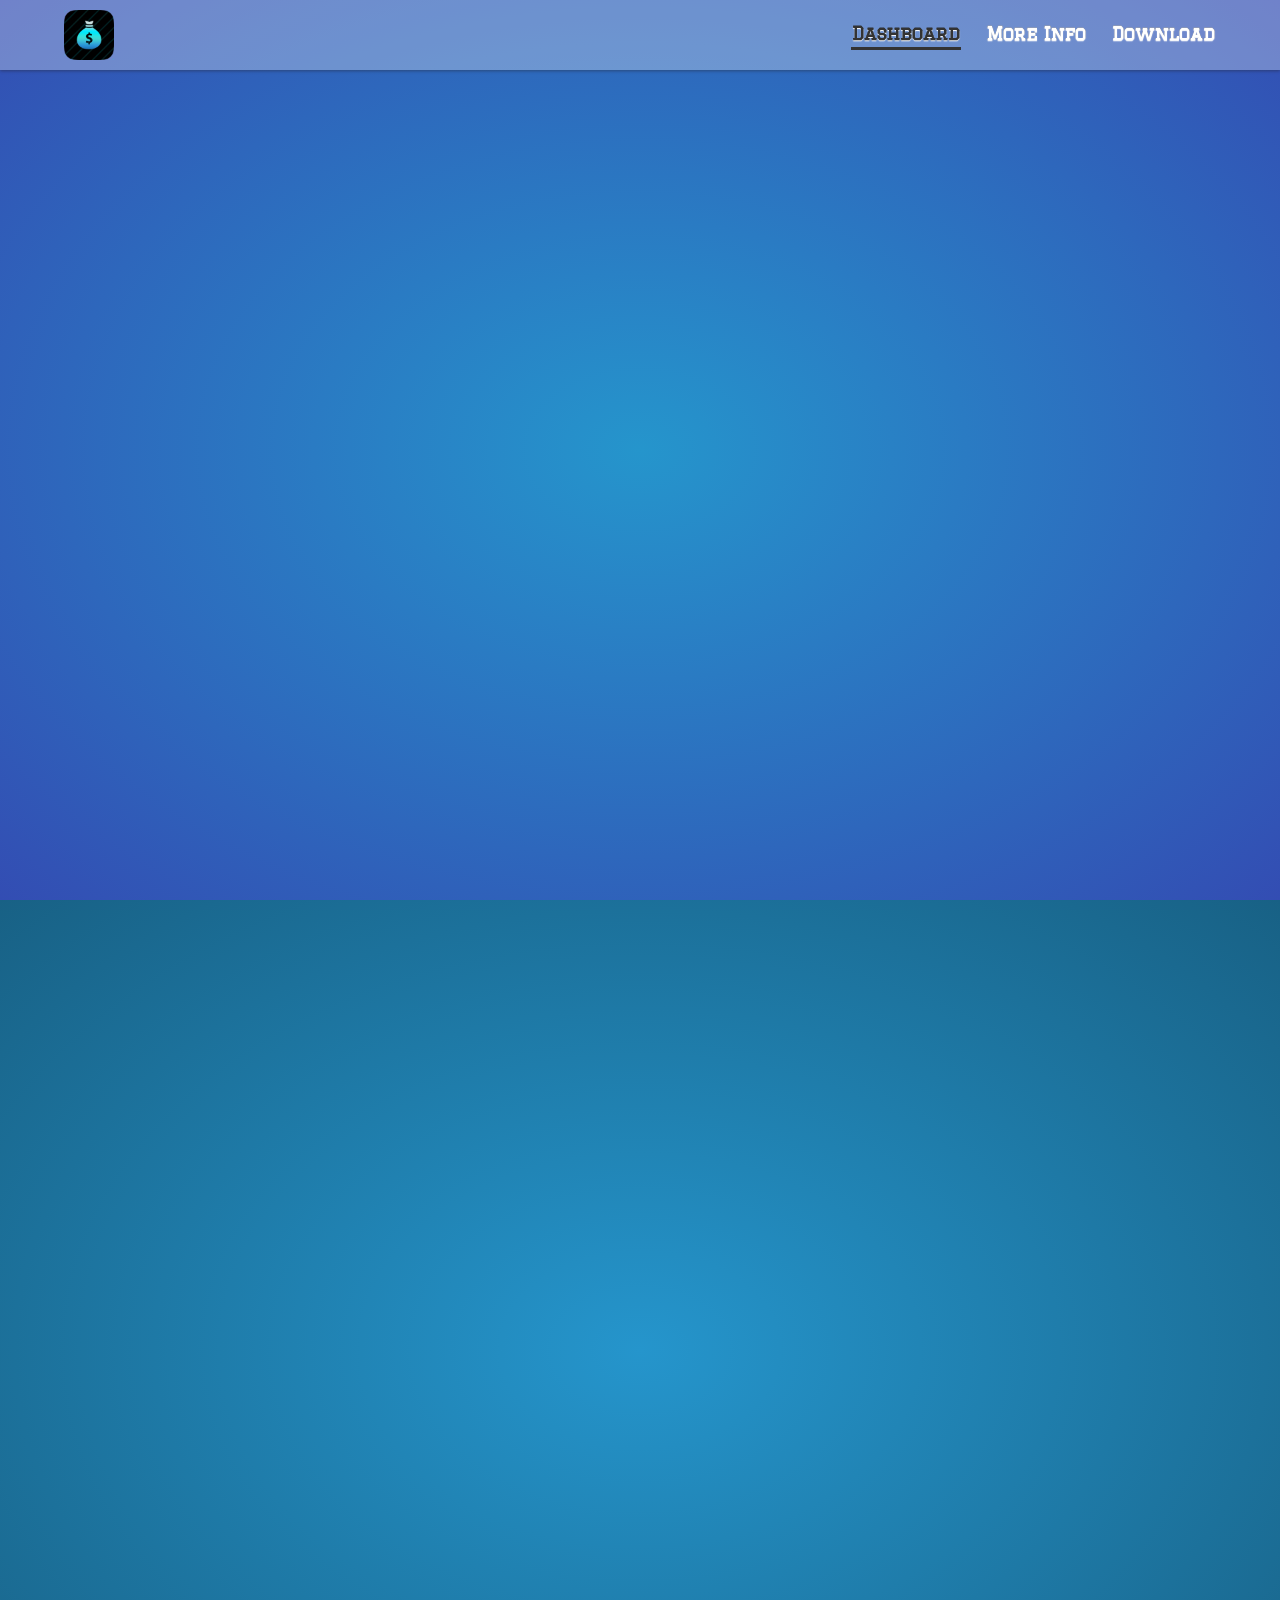
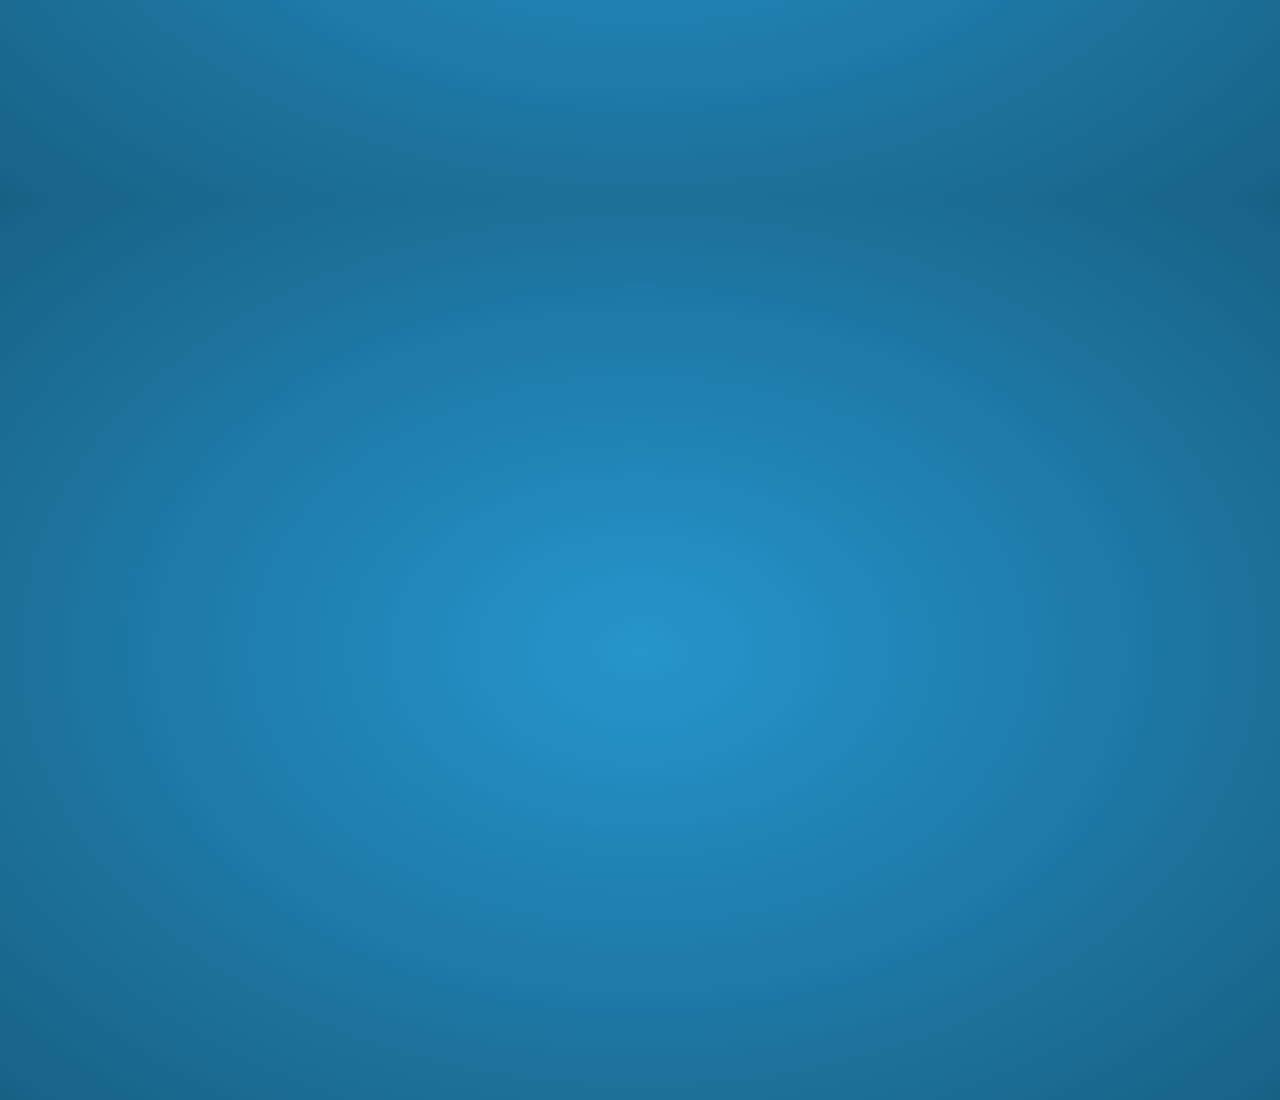
<file: prettypenny/index.html>
<!DOCTYPE html>
<html lang="en">
<head>
    <meta charset="UTF-8">
    <title>Pertty Penny</title>

    <meta name="description" content="Pretty penny is a personal finance App for you to make every penny you spent visible and beautiful.">
    <meta name="keywords" content="iPhone app, iOS app, financial manager, finance tracker">
    <meta name="viewport" content="width=device-width, initial-scale=1, maximum-scale=1">
    <meta name="author" content="Animax!" />

    <link rel="stylesheet" href="../css/main.css">
    <link rel="stylesheet" href="pretty_penny.css">
    <link rel="shortcut icon" href="icon.ico" />

    <script src="../js/jquery-1.11.1.min.js"></script>
    <script src="../js/jquery.mousewheel.min.js"></script>
    <script src="../js/jquery.mixitup.min.js"></script>
    <script src="../js/jquery.scrollto.min.js"></script>

    <script src="../js/waypoints.min.js"></script>
    <script src="pretty_penny.js"></script>
</head>
<body>

<body class="desktop">
<div id="page-body">
    <header id="page-header">
        <div class="header-bar">
            <div class="container">
                <div id="thumb-photo" class="animation">
                    <img src="img/thumb.jpg" alt="&#9786">
                </div>
                <nav id="site-nav">
                    <ul>
                        <li><a href="#Dashboard">Dashboard</a>
                        </li>
                        <li><a href="#MoreInfo">More Info</a>
                        </li>
                        <li><a href="#Download">Download</a>
                        </li>
                    </ul>
                </nav>
            </div>
        </div>
    </header>
    <section id="Dashboard">

    </section>
    <section id="MoreInfo">

    </section>
    <section id="Download">

    </section>
</div>


</body>
</html>
</file>
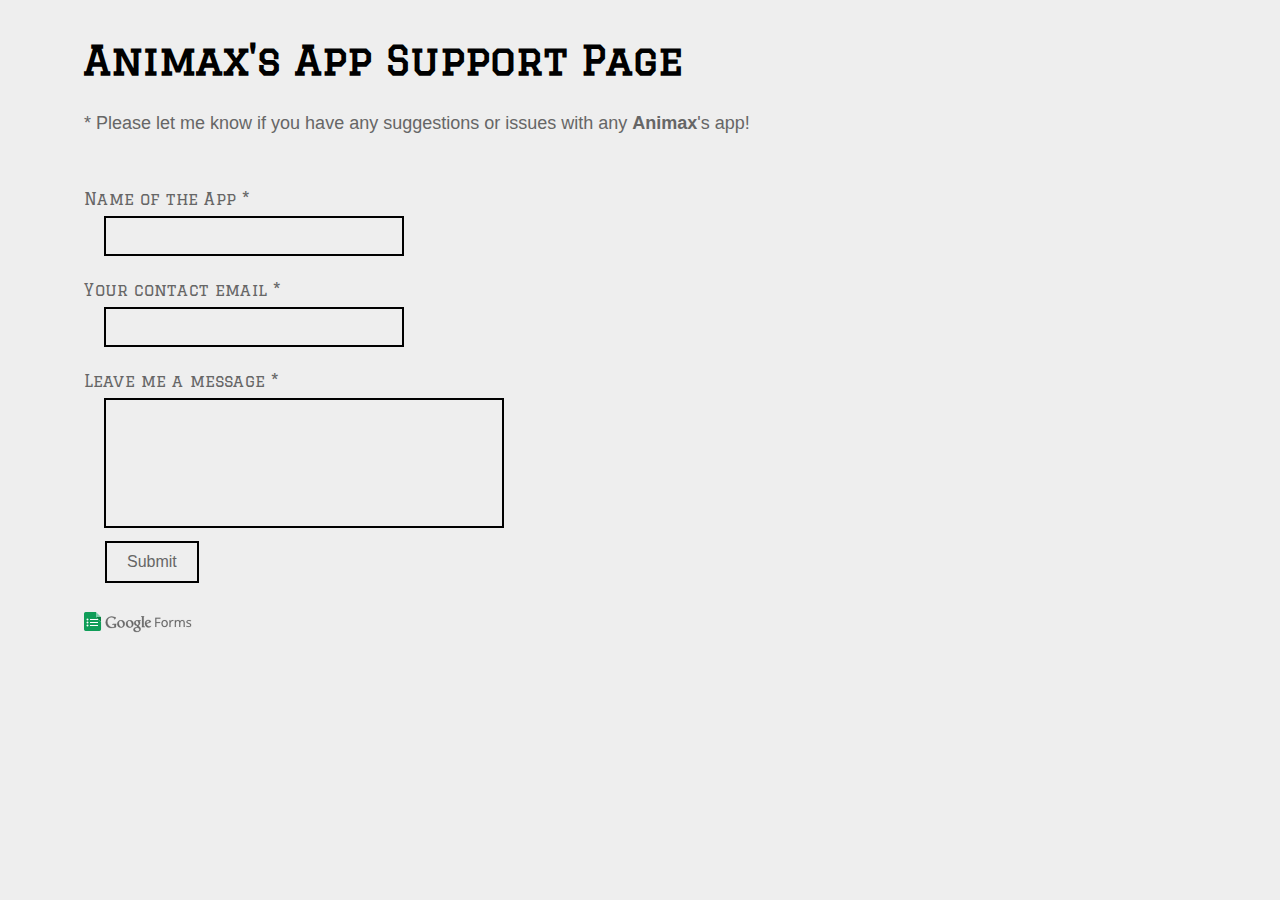
<file: supports/index.html>
<!-- Animax! -->
<!DOCTYPE html>
<html>

<head>
    <meta charset="utf-8">
    <title>Animax!</title>
    <meta name="description" content="Software Developer, Animax's individual site">
    <meta name="keywords" content="Developer, iOS, PHP, Asp.net, C#">
    <meta name="viewport" content="width=device-width, initial-scale=1, maximum-scale=1">
    <meta name="author" content="Animax!" />

    <link rel="stylesheet" href="../css/main.css">
    <link rel="shortcut icon" href="../favicon.ico" />

    <script src="../js/jquery-1.11.1.min.js"></script>
    <script src="../js/jquery.mousewheel.min.js"></script>
    <script src="../js/jquery.mixitup.min.js"></script>
    <script src="../js/jquery.scrollto.min.js"></script>
    <script src="../js/unslider.min.js"></script>
    <script src="../js/waypoints.min.js"></script>

    <script src="../js/main.js"></script>
</head>

<body class="desktop">
    <section id="appSupport">
        <div class="content">
            <h1>Animax's App Support Page</h1>
            <div class="explain">
                * Please let me know if you have any suggestions or issues with any  <strong>Animax</strong>'s app!
            </div>
            <div class="content_form"> 
                <div class="leftArea"> 
                    <div id="googleForm_thanks">
                        The message already submited. <br /> Thank you for contact me :)
                    </div>
                    
                    <form action="https://docs.google.com/forms/d/e/1FAIpQLScQU5ogVsKpxsp5LMt5cFDoyGU6n487eua1VzqNqq_6dv3Vow/formResponse?embedded=true"
                        target="googleForm_iframe" method="POST" id="ss-form" onsubmit="return submitGoogleForm(this);">

                        <ol role="list" class="ss-question-list" style="padding-left: 0">

                            <div class="ss-form-question errorbox-good" role="listitem">
                                <div dir="ltr" class="ss-item ss-item-required ss-text">
                                    <div class="ss-form-entry">
                                        <label class="ss-q-item-label" for="entry_1576375055">
                                            <div class="ss-q-title">Name of the App <label for="itemView.getDomIdToLabel()" aria-label="(Required field)"></label> <span class="ss-required-asterisk" aria-hidden="true">*</span> </div> <div class="ss-q-help ss-secondary-text" dir="ltr"></div>
                                        </label>
                                    <!-- App Name -->
                                    <input type="text" name="entry.1576375055" class="ss-q-short" value="" required="" id="entry_1576375055" dir="auto" aria-label="Please enter the name of App" title="Please enter the name of App" />
                                </div>
                            </div>
                        </div>

                        <div class="ss-form-question errorbox-good" role="listitem">
                            <div dir="ltr" class="ss-item ss-item-required ss-text">
                                <div class="ss-form-entry">
                                    <label class="ss-q-item-label" for="entry_1155944910"> <div class="ss-q-title">Your contact email <label for="itemView.getDomIdToLabel()" aria-label="(Required field)"></label> <span class="ss-required-asterisk" aria-hidden="true">*</span></div>
                                        <div class="ss-q-help ss-secondary-text" dir="ltr"></div>
                                    </label>

                                    <!--email -->
                                    <input type="email" name="entry.1155944910" value="" class="ss-q-short" id="entry_1155944910" dir="auto" aria-label="Email  Please enter your email address :)"
                                        aria-required="true" required="" title="Please enter your email address :)" />
                                </div>
                            </div>
                        </div>

                        <div class="ss-form-question errorbox-good" role="listitem">
                            <div dir="ltr" class="ss-item ss-item-required ss-paragraph-text">
                                <div class="ss-form-entry">
                                    <label class="ss-q-item-label" for="entry_2048278176">
                                        <div class="ss-q-title">Leave me a message <label for="itemView.getDomIdToLabel()" aria-label="(Required field)"></label><span class="ss-required-asterisk" aria-hidden="true">*</span></div>
                                        <div class="ss-q-help ss-secondary-text" dir="ltr"></div>
                                    </label>

                                    <!--message-->
                                    <textarea name="entry.2048278176" rows="8" cols="0" class="ss-q-long" id="entry_2048278176" dir="auto" aria-label="Leave me a message"
                                        aria-required="true" required=""></textarea>
                                </div>
                            </div>
                        </div>

                    <!--hidden -->
                    <input type="hidden" name="fvv" value="1">
                    <input type="hidden" name="draftResponse" value="[null,null,&quot;6985514579276411394&quot;]">
                    <input type="hidden" name="pageHistory" value="0">
                    <input type="hidden" name="fbzx" value="6985514579276411394">    

                    <div class="ss-item ss-navigate">
                        <table id="navigation-table">
                            <tbody>
                                <tr>
                                    <td class="ss-form-entry goog-inline-block" id="navigation-buttons" dir="ltr">
                                        <input type="submit" name="submit" value="Submit" id="ss-submit" class="jfk-button jfk-button-action ">
                                    </td>
                                </tr>
                            </tbody>
                        </table>
                    </div>
                    </ol>
                    </form>
                    <div class="google_form_logo"><img src="../img/forms_logo_small_dark.png"></div>
                    <div id="submit_area">
                        <iframe name="googleForm_iframe" id="googleForm_iframe" style="display:none;"></iframe>
                    </div>
                </div>
            </div>
        </div>
    </section>

    <script>
        (function (i, s, o, g, r, a, m) {
            i['GoogleAnalyticsObject'] = r;
            i[r] = i[r] || function () {
                (i[r].q = i[r].q || []).push(arguments)
            }, i[r].l = 1 * new Date();
            a = s.createElement(o), m = s.getElementsByTagName(o)[0];
            a.async = 1;
            a.src = g;
            m.parentNode.insertBefore(a, m)
        })(window, document, 'script', '//www.google-analytics.com/analytics.js', 'ga');
        ga('create', 'UA-43576302-1', 'animaxapps.appspot.com');
        ga('send', 'pageview');
    </script>
</body>
</file>
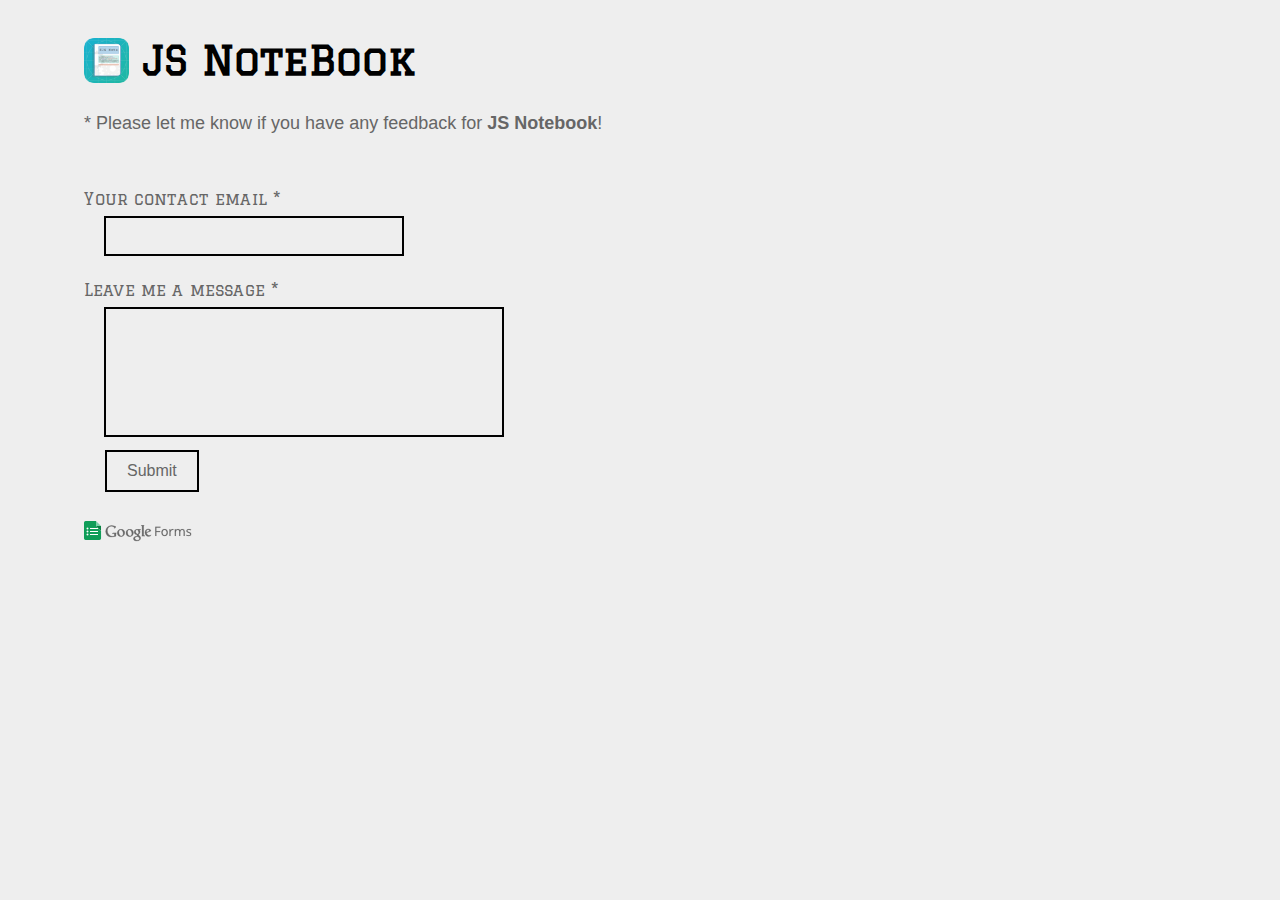
<file: supports/JSNotebook/index.html>
<!-- Animax! -->
<!DOCTYPE html>
<html>

<head>
    <meta charset="utf-8">
    <title>Animax!</title>
    <meta name="description" content="Software Developer, Animax's individual site">
    <meta name="keywords" content="Developer, iOS, PHP, Asp.net, C#">
    <meta name="viewport" content="width=device-width, initial-scale=1, maximum-scale=1">
    <meta name="author" content="Animax!" />

    <link rel="stylesheet" href="../../css/main.css">
    <link rel="shortcut icon" href="../../favicon.ico" />

    <script src="../../js/jquery-1.11.1.min.js"></script>
    <script src="../../js/jquery.mousewheel.min.js"></script>
    <script src="../../js/jquery.mixitup.min.js"></script>
    <script src="../../js/jquery.scrollto.min.js"></script>
    <script src="../../js/unslider.min.js"></script>
    <script src="../../js/waypoints.min.js"></script>

    <script src="../../js/main.js"></script>
</head>

<body class="desktop">
    <section id="appSupport">
        <div class="content">
            <h1> <img src="../../img/Icon/jsNotebook.png" /> JS NoteBook</h1>
            <div class="explain">
                * Please let me know if you have any feedback for <strong>JS Notebook</strong>!
            </div>
            <div class="content_form">
                <div class="leftArea">
                    <div id="googleForm_thanks">
                        The message already submited. <br /> Thank you for telling me :)
                    </div>
                    <form action="https://docs.google.com/forms/d/e/1FAIpQLScQU5ogVsKpxsp5LMt5cFDoyGU6n487eua1VzqNqq_6dv3Vow/formResponse?embedded=true"
                        target="googleForm_iframe" method="POST" id="ss-form" onsubmit="return submitGoogleForm(this);">

                        <ol role="list" class="ss-question-list" style="padding-left: 0">

                        <!-- Hidden App Name -->
                        <input type="hidden" name="entry.1576375055" class="ss-q-short" value="JSNotebook" required="" id="entry_1576375055" dir="auto" aria-label="Please enter the name of App" title="Please enter the name of App" />

                        <div class="ss-form-question errorbox-good" role="listitem">
                            <div dir="ltr" class="ss-item ss-item-required ss-text">
                                <div class="ss-form-entry">
                                    <label class="ss-q-item-label" for="entry_1155944910"> <div class="ss-q-title">Your contact email <label for="itemView.getDomIdToLabel()" aria-label="(Required field)"></label> <span class="ss-required-asterisk" aria-hidden="true">*</span></div>
                                        <div class="ss-q-help ss-secondary-text" dir="ltr"></div>
                                    </label>

                                    <!--email -->
                                    <input type="email" name="entry.1155944910" value="" class="ss-q-short" id="entry_1155944910" dir="auto" aria-label="Email  Please enter your email address :)"
                                        aria-required="true" required="" title="Please enter your email address :)" />
                                </div>
                            </div>
                        </div>

                        <div class="ss-form-question errorbox-good" role="listitem">
                            <div dir="ltr" class="ss-item ss-item-required ss-paragraph-text">
                                <div class="ss-form-entry">
                                    <label class="ss-q-item-label" for="entry_2048278176">
                                        <div class="ss-q-title">Leave me a message <label for="itemView.getDomIdToLabel()" aria-label="(Required field)"></label><span class="ss-required-asterisk" aria-hidden="true">*</span></div>
                                        <div class="ss-q-help ss-secondary-text" dir="ltr"></div>
                                    </label>

                                    <!--message-->
                                    <textarea name="entry.2048278176" rows="8" cols="0" class="ss-q-long" id="entry_2048278176" dir="auto" aria-label="Leave me a message"
                                        aria-required="true" required=""></textarea>
                                </div>
                            </div>
                        </div>

                    <!--hidden -->
                    <input type="hidden" name="fvv" value="1">
                    <input type="hidden" name="draftResponse" value="[null,null,&quot;6985514579276411394&quot;]">
                    <input type="hidden" name="pageHistory" value="0">
                    <input type="hidden" name="fbzx" value="6985514579276411394">

                    <div class="ss-item ss-navigate">
                        <table id="navigation-table">
                            <tbody>
                                <tr>
                                    <td class="ss-form-entry goog-inline-block" id="navigation-buttons" dir="ltr">
                                        <input type="submit" name="submit" value="Submit" id="ss-submit" class="jfk-button jfk-button-action ">
                                    </td>
                                </tr>
                            </tbody>
                        </table>
                    </div>
                    </ol>
                    </form>
                    <div class="google_form_logo"><img src="../../img/forms_logo_small_dark.png"></div>
                    <div id="submit_area">
                        <iframe name="googleForm_iframe" id="googleForm_iframe" style="display:none;"></iframe>
                    </div>
                </div>
            </div>
        </div>
    </section>

    <script>
        (function (i, s, o, g, r, a, m) {
            i['GoogleAnalyticsObject'] = r;
            i[r] = i[r] || function () {
                (i[r].q = i[r].q || []).push(arguments)
            }, i[r].l = 1 * new Date();
            a = s.createElement(o), m = s.getElementsByTagName(o)[0];
            a.async = 1;
            a.src = g;
            m.parentNode.insertBefore(a, m)
        })(window, document, 'script', '//www.google-analytics.com/analytics.js', 'ga');
        ga('create', 'UA-43576302-1', 'animaxapps.appspot.com');
        ga('send', 'pageview');
    </script>
</body>
</file>
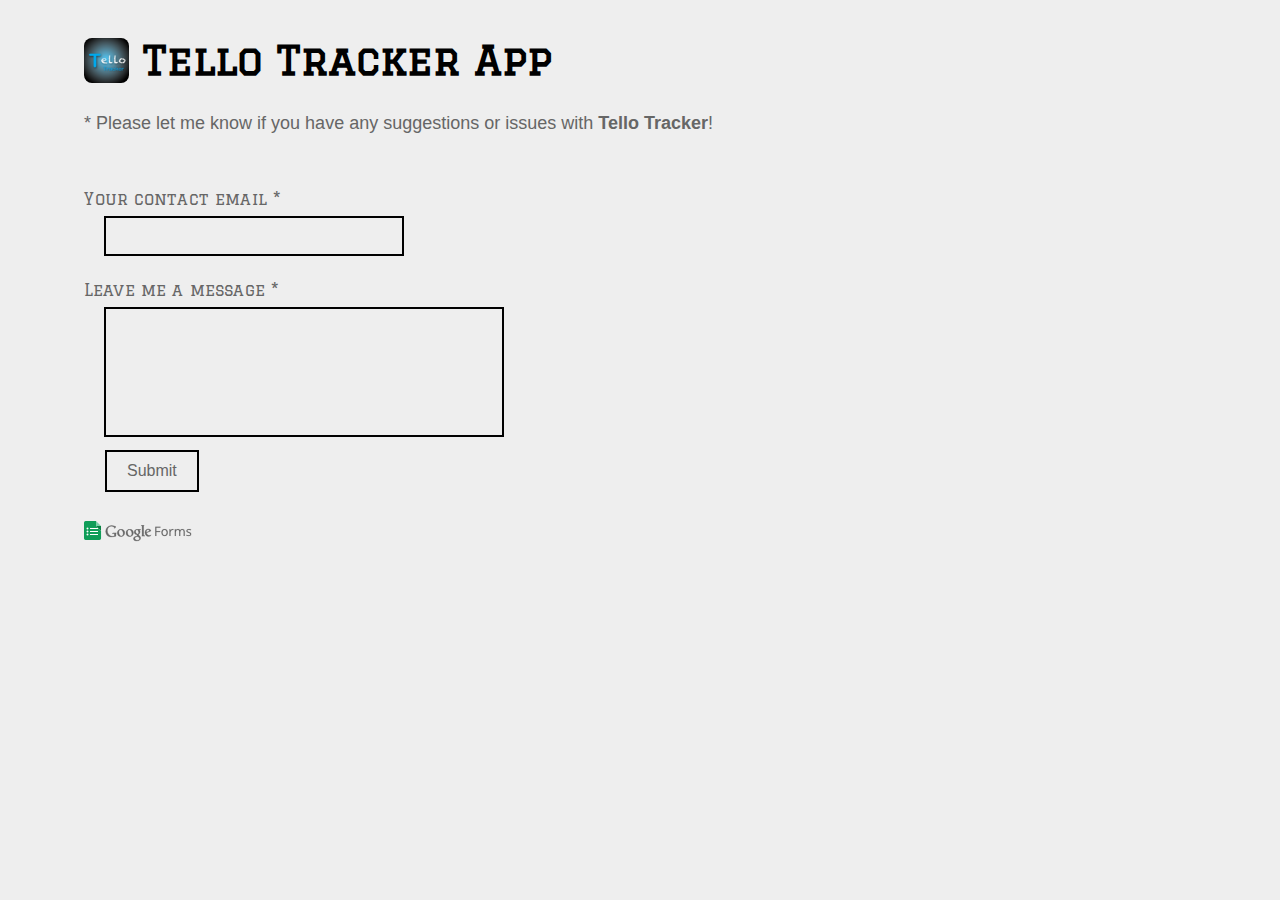
<file: supports/TelloTracker/index.html>
<!-- Animax! -->
<!DOCTYPE html>
<html>

<head>
    <meta charset="utf-8">
    <title>Animax!</title>
    <meta name="description" content="Software Developer, Animax's individual site">
    <meta name="keywords" content="Developer, iOS, PHP, Asp.net, C#">
    <meta name="viewport" content="width=device-width, initial-scale=1, maximum-scale=1">
    <meta name="author" content="Animax!" />

    <link rel="stylesheet" href="../../css/main.css">
    <link rel="shortcut icon" href="../../favicon.ico" />

    <script src="../../js/jquery-1.11.1.min.js"></script>
    <script src="../../js/jquery.mousewheel.min.js"></script>
    <script src="../../js/jquery.mixitup.min.js"></script>
    <script src="../../js/jquery.scrollto.min.js"></script>
    <script src="../../js/unslider.min.js"></script>
    <script src="../../js/waypoints.min.js"></script>

    <script src="../../js/main.js"></script>
</head>

<body class="desktop">
    <section id="appSupport">
        <div class="content">
            <h1> <img src="../../img/Icon/tello_logo.png" /> Tello Tracker App</h1>
            <div class="explain">
                * Please let me know if you have any suggestions or issues with <strong>Tello Tracker</strong>!
            </div>
            <div class="content_form"> 
                <div class="leftArea"> 
                    <div id="googleForm_thanks">
                        The message already submited. <br /> Thank you for contact me :)
                    </div>
                    <form action="https://docs.google.com/forms/d/e/1FAIpQLScQU5ogVsKpxsp5LMt5cFDoyGU6n487eua1VzqNqq_6dv3Vow/formResponse?embedded=true"
                        target="googleForm_iframe" method="POST" id="ss-form" onsubmit="return submitGoogleForm(this);">

                        <ol role="list" class="ss-question-list" style="padding-left: 0">

                        <!-- Hidden App Name -->
                        <input type="hidden" name="entry.1576375055" class="ss-q-short" value="TelloTracker" required="" id="entry_1576375055" dir="auto" aria-label="Please enter the name of App" title="Please enter the name of App" />

                        <div class="ss-form-question errorbox-good" role="listitem">
                            <div dir="ltr" class="ss-item ss-item-required ss-text">
                                <div class="ss-form-entry">
                                    <label class="ss-q-item-label" for="entry_1155944910"> <div class="ss-q-title">Your contact email <label for="itemView.getDomIdToLabel()" aria-label="(Required field)"></label> <span class="ss-required-asterisk" aria-hidden="true">*</span></div>
                                        <div class="ss-q-help ss-secondary-text" dir="ltr"></div>
                                    </label>

                                    <!--email -->
                                    <input type="email" name="entry.1155944910" value="" class="ss-q-short" id="entry_1155944910" dir="auto" aria-label="Email  Please enter your email address :)"
                                        aria-required="true" required="" title="Please enter your email address :)" />
                                </div>
                            </div>
                        </div>

                        <div class="ss-form-question errorbox-good" role="listitem">
                            <div dir="ltr" class="ss-item ss-item-required ss-paragraph-text">
                                <div class="ss-form-entry">
                                    <label class="ss-q-item-label" for="entry_2048278176">
                                        <div class="ss-q-title">Leave me a message <label for="itemView.getDomIdToLabel()" aria-label="(Required field)"></label><span class="ss-required-asterisk" aria-hidden="true">*</span></div>
                                        <div class="ss-q-help ss-secondary-text" dir="ltr"></div>
                                    </label>

                                    <!--message-->
                                    <textarea name="entry.2048278176" rows="8" cols="0" class="ss-q-long" id="entry_2048278176" dir="auto" aria-label="Leave me a message"
                                        aria-required="true" required=""></textarea>
                                </div>
                            </div>
                        </div>

                    <!--hidden -->
                    <input type="hidden" name="fvv" value="1">
                    <input type="hidden" name="draftResponse" value="[null,null,&quot;6985514579276411394&quot;]">
                    <input type="hidden" name="pageHistory" value="0">
                    <input type="hidden" name="fbzx" value="6985514579276411394">    

                    <div class="ss-item ss-navigate">
                        <table id="navigation-table">
                            <tbody>
                                <tr>
                                    <td class="ss-form-entry goog-inline-block" id="navigation-buttons" dir="ltr">
                                        <input type="submit" name="submit" value="Submit" id="ss-submit" class="jfk-button jfk-button-action ">
                                    </td>
                                </tr>
                            </tbody>
                        </table>
                    </div>
                    </ol>
                    </form>
                    <div class="google_form_logo"><img src="../../img/forms_logo_small_dark.png"></div>
                    <div id="submit_area">
                        <iframe name="googleForm_iframe" id="googleForm_iframe" style="display:none;"></iframe>
                    </div>
                </div>
            </div>
        </div>
    </section>

    <script>
        (function (i, s, o, g, r, a, m) {
            i['GoogleAnalyticsObject'] = r;
            i[r] = i[r] || function () {
                (i[r].q = i[r].q || []).push(arguments)
            }, i[r].l = 1 * new Date();
            a = s.createElement(o), m = s.getElementsByTagName(o)[0];
            a.async = 1;
            a.src = g;
            m.parentNode.insertBefore(a, m)
        })(window, document, 'script', '//www.google-analytics.com/analytics.js', 'ga');
        ga('create', 'UA-43576302-1', 'animaxapps.appspot.com');
        ga('send', 'pageview');
    </script>
</body>
</file>
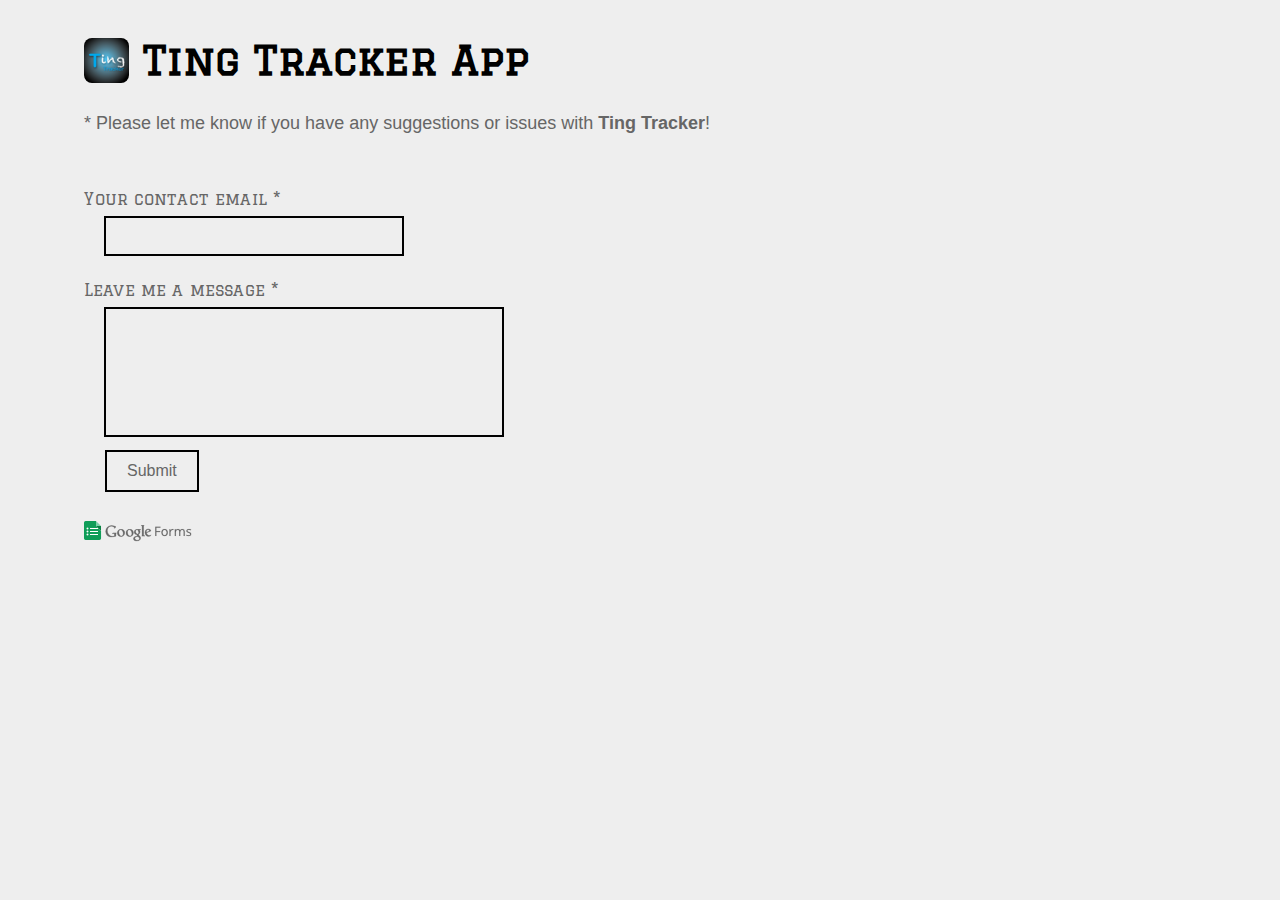
<file: supports/TingTracker/index.html>
<!-- Animax! -->
<!DOCTYPE html>
<html>

<head>
    <meta charset="utf-8">
    <title>Animax!</title>
    <meta name="description" content="Software Developer, Animax's individual site">
    <meta name="keywords" content="Developer, iOS, PHP, Asp.net, C#">
    <meta name="viewport" content="width=device-width, initial-scale=1, maximum-scale=1">
    <meta name="author" content="Animax!" />

    <link rel="stylesheet" href="../../css/main.css">
    <link rel="shortcut icon" href="../../favicon.ico" />

    <script src="../../js/jquery-1.11.1.min.js"></script>
    <script src="../../js/jquery.mousewheel.min.js"></script>
    <script src="../../js/jquery.mixitup.min.js"></script>
    <script src="../../js/jquery.scrollto.min.js"></script>
    <script src="../../js/unslider.min.js"></script>
    <script src="../../js/waypoints.min.js"></script>

    <script src="../../js/main.js"></script>
</head>

<body class="desktop">
    <section id="appSupport">
        <div class="content">
            <h1> <img src="../../img/Icon/ting_logo.png" /> Ting Tracker App</h1>
            <div class="explain">
                * Please let me know if you have any suggestions or issues with <strong>Ting Tracker</strong>!
            </div>
            <div class="content_form"> 
                <div class="leftArea"> 
                    <div id="googleForm_thanks">
                        The message already submited. <br /> Thank you for contact me :)
                    </div>
                    <form action="https://docs.google.com/forms/d/e/1FAIpQLScQU5ogVsKpxsp5LMt5cFDoyGU6n487eua1VzqNqq_6dv3Vow/formResponse?embedded=true"
                        target="googleForm_iframe" method="POST" id="ss-form" onsubmit="return submitGoogleForm(this);">

                        <ol role="list" class="ss-question-list" style="padding-left: 0">

                        <!-- Hidden App Name -->
                        <input type="hidden" name="entry.1576375055" class="ss-q-short" value="TingTracker" required="" id="entry_1576375055" dir="auto" aria-label="Please enter the name of App" title="Please enter the name of App" />

                        <div class="ss-form-question errorbox-good" role="listitem">
                            <div dir="ltr" class="ss-item ss-item-required ss-text">
                                <div class="ss-form-entry">
                                    <label class="ss-q-item-label" for="entry_1155944910"> <div class="ss-q-title">Your contact email <label for="itemView.getDomIdToLabel()" aria-label="(Required field)"></label> <span class="ss-required-asterisk" aria-hidden="true">*</span></div>
                                        <div class="ss-q-help ss-secondary-text" dir="ltr"></div>
                                    </label>

                                    <!--email -->
                                    <input type="email" name="entry.1155944910" value="" class="ss-q-short" id="entry_1155944910" dir="auto" aria-label="Email  Please enter your email address :)"
                                        aria-required="true" required="" title="Please enter your email address :)" />
                                </div>
                            </div>
                        </div>

                        <div class="ss-form-question errorbox-good" role="listitem">
                            <div dir="ltr" class="ss-item ss-item-required ss-paragraph-text">
                                <div class="ss-form-entry">
                                    <label class="ss-q-item-label" for="entry_2048278176">
                                        <div class="ss-q-title">Leave me a message <label for="itemView.getDomIdToLabel()" aria-label="(Required field)"></label><span class="ss-required-asterisk" aria-hidden="true">*</span></div>
                                        <div class="ss-q-help ss-secondary-text" dir="ltr"></div>
                                    </label>

                                    <!--message-->
                                    <textarea name="entry.2048278176" rows="8" cols="0" class="ss-q-long" id="entry_2048278176" dir="auto" aria-label="Leave me a message"
                                        aria-required="true" required=""></textarea>
                                </div>
                            </div>
                        </div>

                    <!--hidden -->
                    <input type="hidden" name="fvv" value="1">
                    <input type="hidden" name="draftResponse" value="[null,null,&quot;6985514579276411394&quot;]">
                    <input type="hidden" name="pageHistory" value="0">
                    <input type="hidden" name="fbzx" value="6985514579276411394">    

                    <div class="ss-item ss-navigate">
                        <table id="navigation-table">
                            <tbody>
                                <tr>
                                    <td class="ss-form-entry goog-inline-block" id="navigation-buttons" dir="ltr">
                                        <input type="submit" name="submit" value="Submit" id="ss-submit" class="jfk-button jfk-button-action ">
                                    </td>
                                </tr>
                            </tbody>
                        </table>
                    </div>
                    </ol>
                    </form>
                    <div class="google_form_logo"><img src="../../img/forms_logo_small_dark.png"></div>
                    <div id="submit_area">
                        <iframe name="googleForm_iframe" id="googleForm_iframe" style="display:none;"></iframe>
                    </div>
                </div>
            </div>
        </div>
    </section>

    <script>
        (function (i, s, o, g, r, a, m) {
            i['GoogleAnalyticsObject'] = r;
            i[r] = i[r] || function () {
                (i[r].q = i[r].q || []).push(arguments)
            }, i[r].l = 1 * new Date();
            a = s.createElement(o), m = s.getElementsByTagName(o)[0];
            a.async = 1;
            a.src = g;
            m.parentNode.insertBefore(a, m)
        })(window, document, 'script', '//www.google-analytics.com/analytics.js', 'ga');
        ga('create', 'UA-43576302-1', 'animaxapps.appspot.com');
        ga('send', 'pageview');
    </script>
</body>
</file>
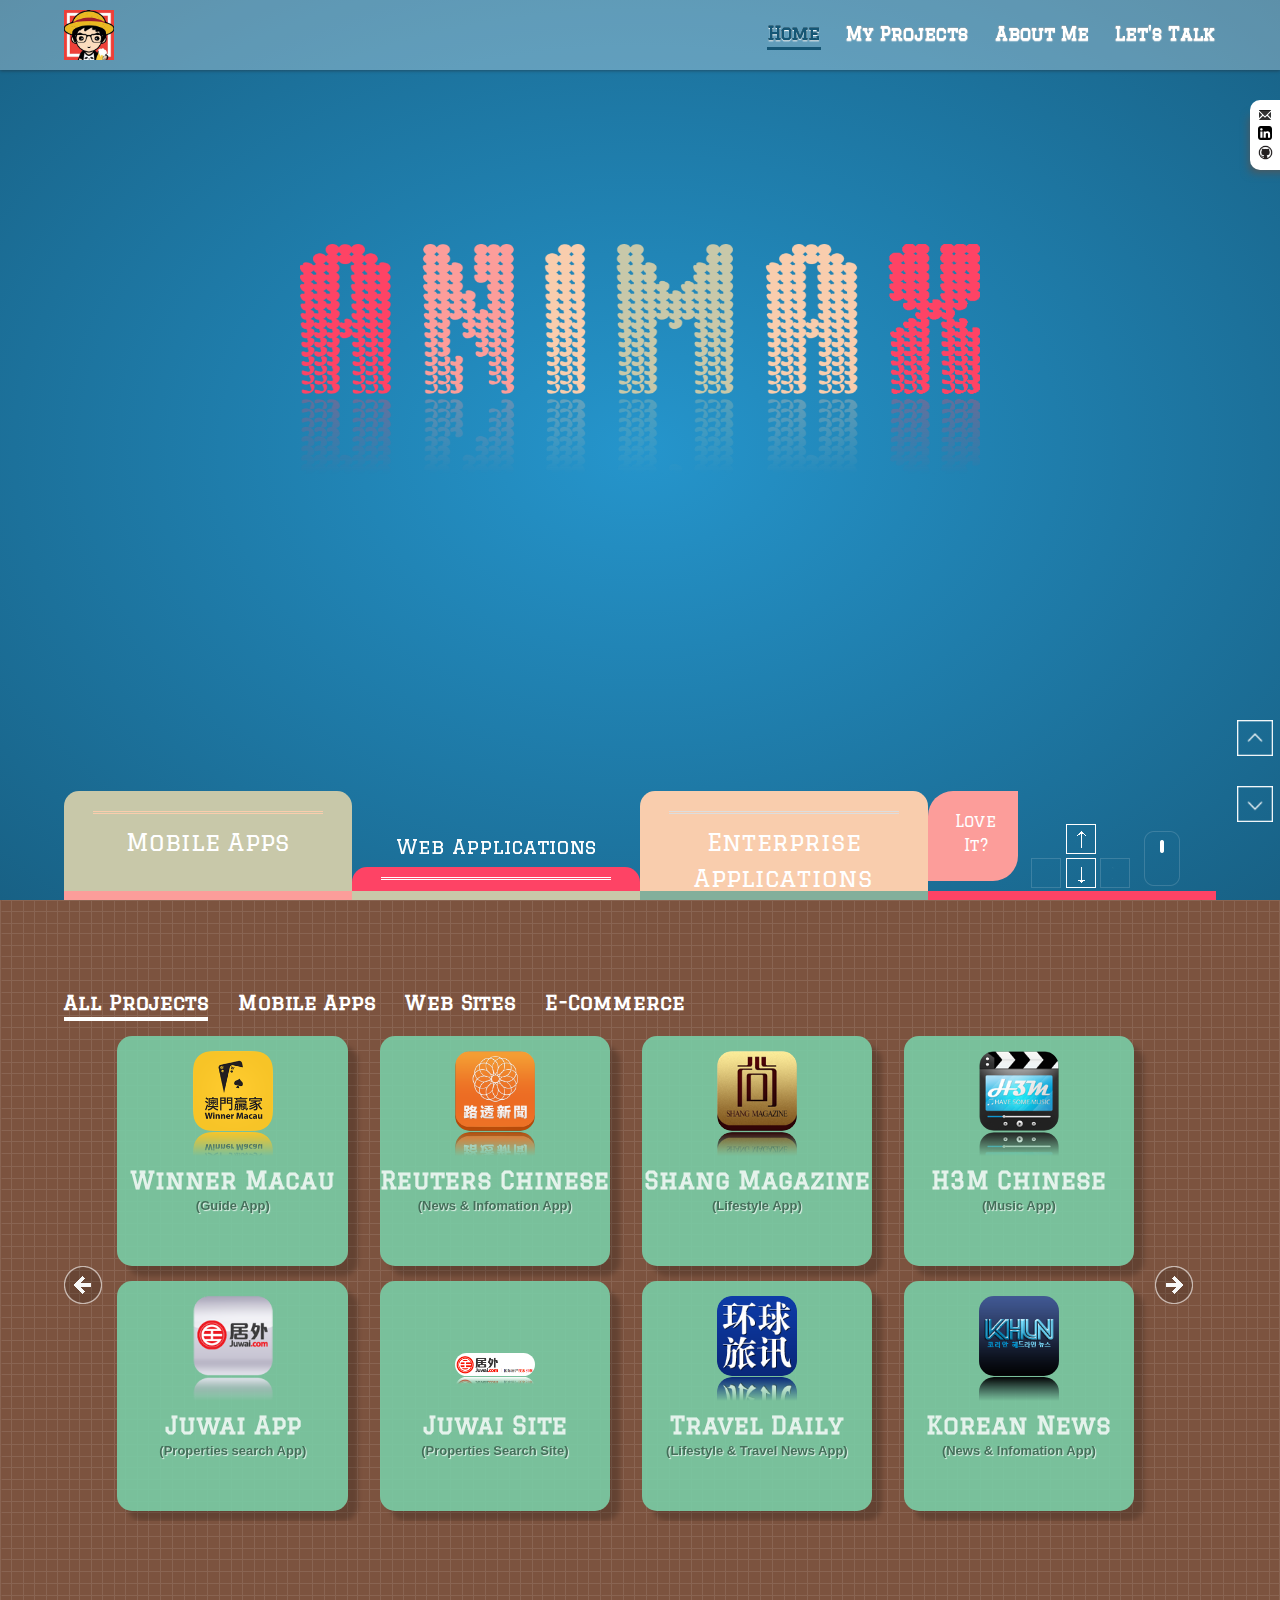
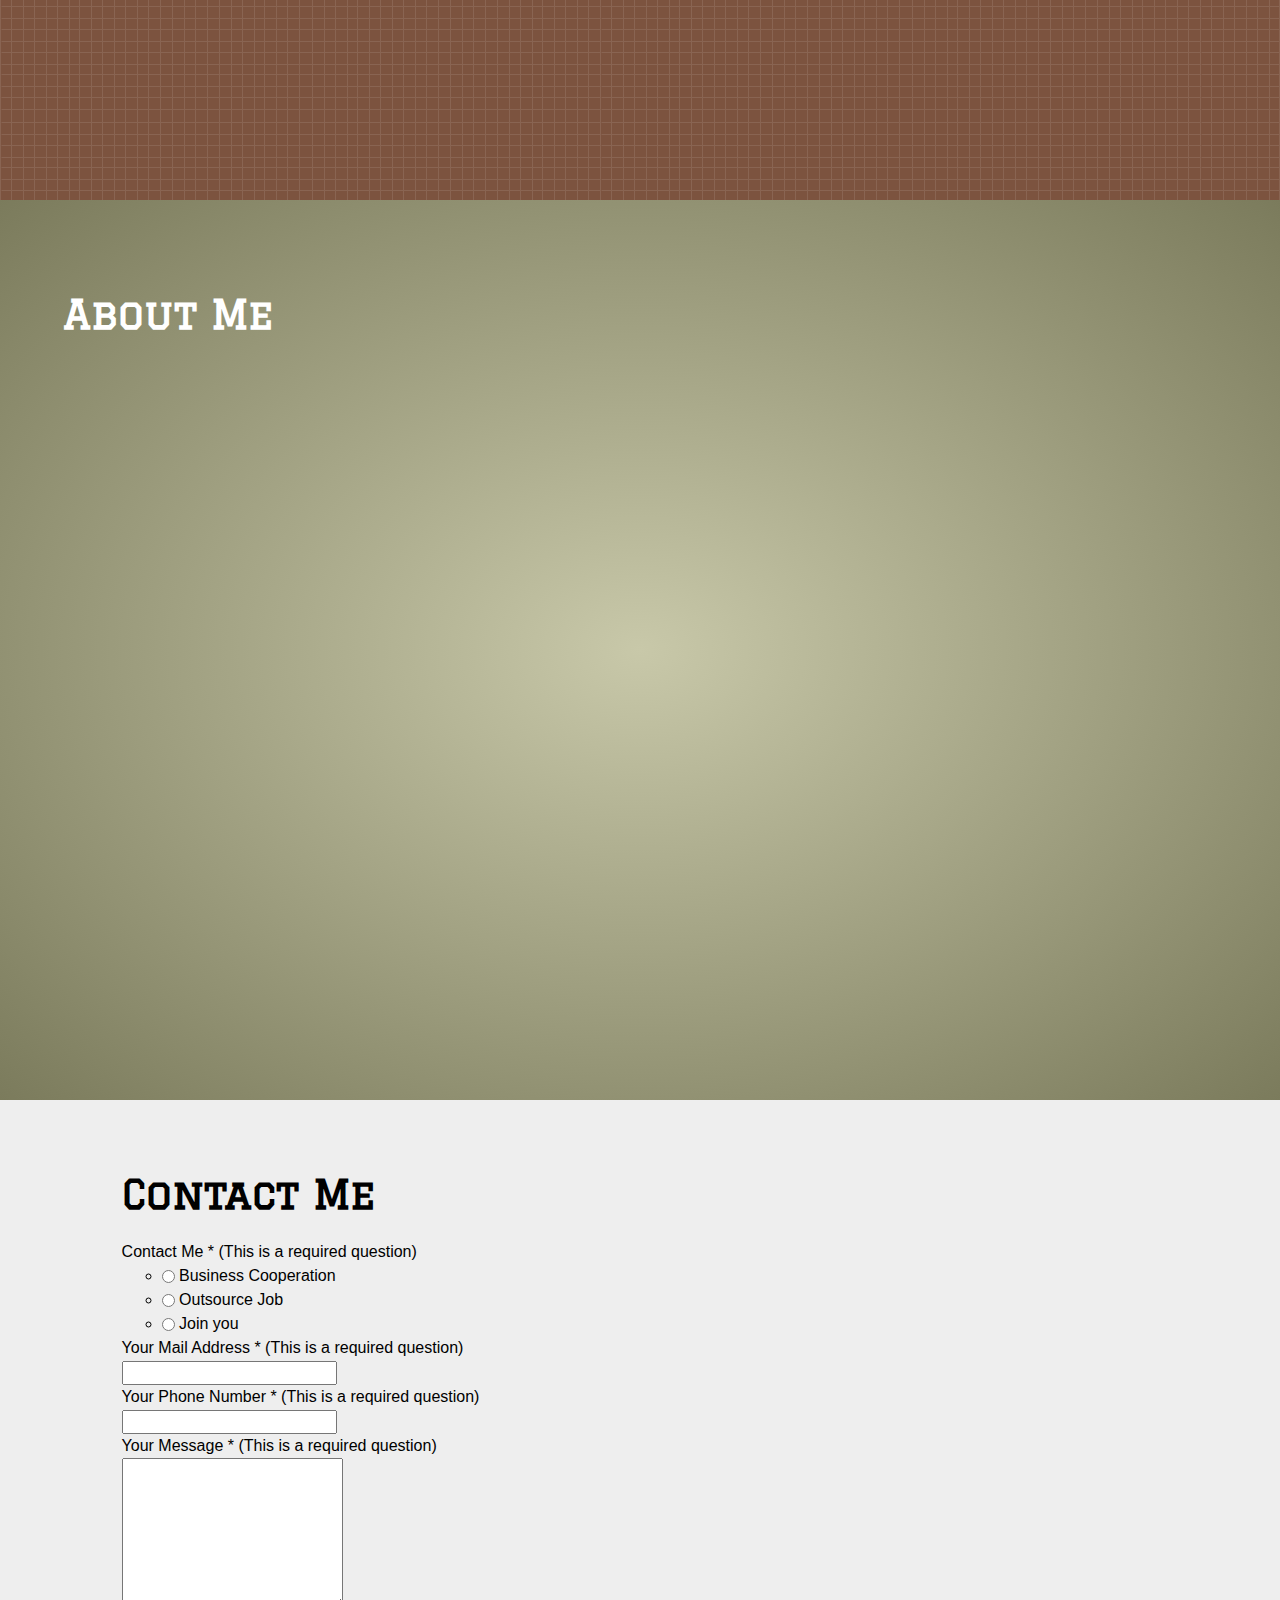
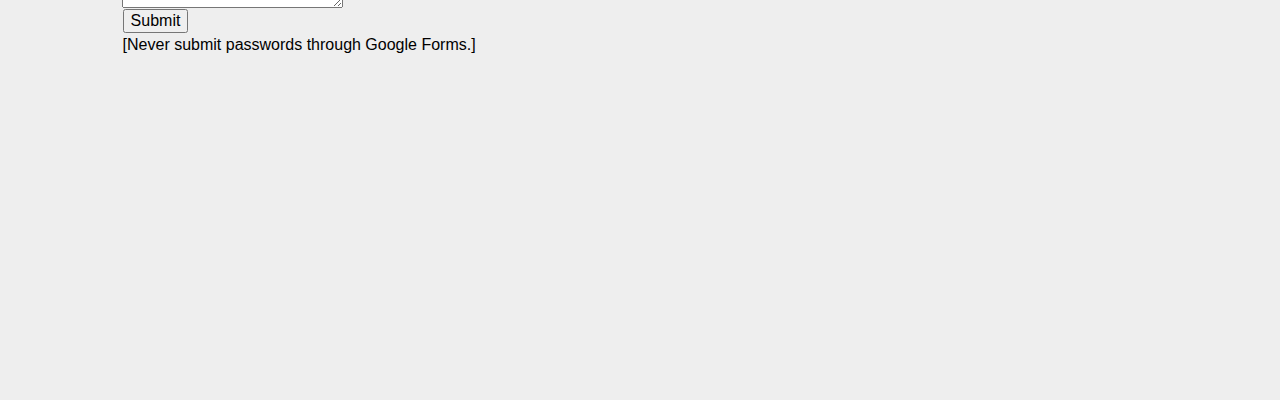
<file: index - Copy.html>
<!-- Animax! -->
<!DOCTYPE html>
<html>

<head>
    <meta charset="utf-8">
    <title>Animax!</title>
    <meta name="description" content="Software Developer, Animax's individual site">
    <meta name="keywords" content="Developer, Objective-C, PHP, Asp.net, C#">
    <meta name="viewport" content="width=device-width, initial-scale=1, maximum-scale=1">
    <meta name="author" content="Animax!" />
	
    <link rel="stylesheet" href="css/main.css">
    <link rel="shortcut icon" href="favicon.ico" />

    <script src="js/jquery-1.11.1.min.js"></script>
    <script src="js/jquery.mousewheel.min.js"></script>
    <script src="js/jquery.mixitup.min.js"></script>
    <script src="js/unslider.min.js"></script>
    <script src="js/jquery.scrollto.min.js"></script>
    <script src="js/waypoints.min.js"></script>
    <script src="js/main.js"></script>
</head>

<body class="desktop">
    <div id="page-body">
        <header id="page-header">
            <div class="header-bar">
                <div class="container">
                    <div id="thumb-photo" class="animation">
                        <img src="img/thumb.jpg" alt="&#9786">
                    </div>
                    <nav id="site-nav">
                        <ul>
                            <li><a href="#home">Home</a>
                            </li>
                            <li><a href="#works">My Projects</a>
                            </li>
                            <li><a href="#about">About Me</a>
                            </li>
                            <li><a href="#letstalk">Let's Talk</a>
                            </li>
                        </ul>
                    </nav>
                </div>
            </div>
        </header>
        <section id="home">
            <div class="content">
                <div class="hi">
                    <div class="AnimatrixImage animation">
                        &nbsp;
                    </div>
                    <div class="words animation">
                        &nbsp;&nbsp;
                        <!-- Ur, let me think about a sentence here... -->
                    </div>
                    <div class="clear">
                    </div>
                </div>
                <div class="clear">
                </div>
                <div class="bottomColor">
                    <div class="item animation ItemA">
                        <div class="words">
                            Mobile Apps
                        </div>
                    </div>
                    <div class="item animation ItemB">
                        <div class="words">
                            Web Applications
                        </div>
                    </div>
                    <div class="item animation ItemC">
                        <div class="words">
                            Enterprise Applications
                        </div>
                    </div>
                    <div class="item animation ItemD">
                        <div class="item2">
                            <div class="likeConver">
                               Love It?
                            </div>
                            <div id="fb-root">
                            </div>
                            <script>
                                /*(function(d, s, id) {var js, fjs = d.getElementsByTagName(s)[0];if (d.getElementById(id)) return;js = d.createElement(s); js.id = id;js.src = "//connect.facebook.net/zh_HK/all.js#xfbml=1&appId=176618402513827";fjs.parentNode.insertBefore(js, fjs);}(document, 'script', 'facebook-jssdk'));*/
                            </script>
                        </div>
                        <div class="animation mouseIcon">
                            &nbsp;
                        </div>
                    </div>
                    <br>
                    <div class="item bottonItemA">
                    </div>
                    <div class="item bottonItemB">
                    </div>
                    <div class="item bottonItemC">
                    </div>
                    <div class="item bottonItemD">
                    </div>
                </div>
            </div>
        </section>
        <section id="works">
            <div class="content">
                <div class="category">
                    <h2 class="filter" data-filter="all"> All Projects </h2>
                    <h2 class="filter" data-filter="category_apps"> Mobile Apps </h2>
                    <h2 class="filter" data-filter="category_webs"> Web Sites </h2>
                    <h2 class="filter" data-filter="category_ecoms"> E-Commerce </h2>
                    <br>
                    <div>
                        <div class="left-arrow">
                        </div>
                        <div class="category-content">
                            <ul class="project-menu">
                                <li class="mix category_apps">
                                    <div link="#detail_winnerMacau">
                                        <span class="project-icon"><img src="img/Icon/winnerMacau.png"></span>
                                        <div class="project-content">
                                            <h2 class="project-main">Winner Macau</h2>
                                            <h3 class="project-sub">(Guide App)</h3>
                                        </div>
                                    </div>
                                </li>
                                <li class="mix category_apps">
                                    <div link="#detail_reuters">
                                        <span class="project-icon"><img src="img/Icon/reuters.png"></span>
                                        <div class="project-content">
                                            <h2 class="project-main">Reuters Chinese</h2>
                                            <h3 class="project-sub">(News & Infomation App)</h3>
                                        </div>
                                    </div>
                                </li>
                                <li class="mix category_apps">
                                    <div link="#detail_shangmagazine">
                                        <span class="project-icon"><img src="img/Icon/shang.png"></span>
                                        <div class="project-content">
                                            <h2 class="project-main">Shang Magazine</h2>
                                            <h3 class="project-sub">(Lifestyle App)</h3>
                                        </div>
                                    </div>
                                </li>
                                <li class="mix category_apps">
                                    <div link="#detail_h3mchinese">
                                        <span class="project-icon"><img src="img/Icon/h3mChinese.png"></span>
                                        <div class="project-content">
                                            <h2 class="project-main">H3M Chinese</h2>
                                            <h3 class="project-sub">(Music App)</h3>
                                        </div>
                                    </div>
                                </li>
                                <li class="mix category_apps">
                                    <div link="#detail_juwaiapp">
                                        <span class="project-icon"><img src="img/Icon/juwai.png"></span>
                                        <div class="project-content">
                                            <h2 class="project-main">Juwai App</h2>
                                            <h3 class="project-sub">(Properties search App)</h3>
                                        </div>
                                    </div>
                                </li>
                                <li class="mix category_webs">
                                    <div link="#detail_juwaisite">
                                        <span class="project-icon"><img src="img/Icon/juwai_com_logo.png"></span>
                                        <div class="project-content">
                                            <h2 class="project-main">Juwai Site</h2>
                                            <h3 class="project-sub">(Properties Search Site)</h3>
                                        </div>
                                    </div>
                                </li>
                                <li class="mix category_apps">
                                    <div link="#detail_traveldaily">
                                        <span class="project-icon"><img src="img/Icon/TravelDaily.png"></span>
                                        <div class="project-content">
                                            <h2 class="project-main">Travel Daily</h2>
                                            <h3 class="project-sub">(Lifestyle & Travel News App)</h3>
                                        </div>
                                    </div>
                                </li>

                                <li class="mix category_apps">
                                    <div link="#detail_koreanapp">
                                        <span class="project-icon"><img src="img/Icon/KoreanNews.png"></span>
                                        <div class="project-content">
                                            <h2 class="project-main">Korean News</h2>
                                            <h3 class="project-sub">(News & Infomation App)</h3>
                                        </div>
                                    </div>
                                </li>

                                <li class="mix category_webs">
                                    <div link="#detail_voisbox">
                                        <span class="project-icon"><img src="img/Icon/voisbox_logo.png"></span>
                                        <div class="project-content">
                                            <h2 class="project-main">VoisBox Site</h2>
                                            <h3 class="project-sub">(Promotion Site)</h3>
                                        </div>
                                    </div>
                                </li>
                                <li class="mix category_apps">
                                    <div link="#detail_chinanews">
                                        <span class="project-icon"><img src="img/Icon/chinaTopNews.png"></span>
                                        <div class="project-content">
                                            <h2 class="project-main">Chinese News</h2>
                                            <h3 class="project-sub">(News App)</h3>
                                        </div>
                                    </div>
                                </li>
                                <li class="mix category_ecoms">
                                    <div link="#detail_paranellosite">
                                        <span class="project-icon"><img src="img/Icon/paranello_logo.png"></span>
                                        <div class="project-content">
                                            <h2 class="project-main">Paranello</h2>
                                            <h3 class="project-sub">(E-Commerce Site)</h3>
                                        </div>
                                    </div>
                                </li>
                                <li class="mix category_ecoms">
                                    <div link="#detail_vateosite">
                                        <span class="project-icon"><img src="img/Icon/vateo_logo.png"></span>
                                        <div class="project-content">
                                            <h2 class="project-main">Vateo</h2>
                                            <h3 class="project-sub">(E-Commerce Site)</h3>
                                        </div>
                                    </div>
                                </li>
                                <li class="mix category_webs">
                                    <div link="#detail_galaxyclub">
                                        <span class="project-icon"><img src="img/Icon/galaxy_club_logo.png"></span>
                                        <div class="project-content">
                                            <h2 class="project-main">Galaxy Club Site</h2>
                                            <h3 class="project-sub">(VIP Event Site)</h3>
                                        </div>
                                    </div>
                                </li>
                                <li class="mix category_webs">
                                    <div link="#detail_juwaiagent">
                                        <span class="project-icon"><img src="img/Icon/juwaagent_logo.png"></span>
                                        <div class="project-content">
                                            <h2 class="project-main">Juwai Agent</h2>
                                            <h3 class="project-sub">(Properties Agent Site)</h3>
                                        </div>
                                    </div>
                                </li>
                                <!--li class="mix category_webs">
						<div link="#test01">
							<span class="project-icon"><img src="img/Icon/goQ_logo.png"></span>
							<div class="project-content">
								<h2 class="project-main">goQ Site</h2>
								<h3 class="project-sub">(Promotion Site)</h3>
							</div>
						</div>
						</li-->
                                <li class="mix category_ecoms">
                                    <div link="#detail_sambasite">
                                        <span class="project-icon"><img src="img/Icon/samba_logo.png"></span>
                                        <div class="project-content">
                                            <h2 class="project-main">Samba</h2>
                                            <h3 class="project-sub">(E-Commerce Site)</h3>
                                        </div>
                                    </div>
                                </li>
                                <li class="mix category_ecoms">
                                    <div link="#detail_gps4buy">
                                        <span class="project-icon"><img src="img/Icon/gps4buy_logo.png"></span>
                                        <div class="project-content">
                                            <h2 class="project-main">GPS 4 Buy</h2>
                                            <h3 class="project-sub">(E-Commerce Site)</h3>
                                        </div>
                                    </div>
                                </li>
                                <li class="mix category_apps">
                                    <div link="#detail_h3mkorean">
                                        <span class="project-icon"><img src="img/Icon/h3mkorean.png"></span>
                                        <div class="project-content">
                                            <h2 class="project-main">H3M Korean</h2>
                                            <h3 class="project-sub">(Music App)</h3>
                                        </div>
                                    </div>
                                </li>
                            </ul>
                        </div>
                        <div class="right-arrow">
                        </div>
                    </div>
                </div>
            </div>
        </section>
        <section id="about">
            <div class="content">
                <h1>About Me</h1>
                <div>
                    <ul class="about-menu">
                        <li action-area="animax-area" style="display:none;">
                           <a href="#">
                           <span class="about-icon">Animax</span>
                            <div class="about-content">
                                <h2 class="about-main">Developer</h2>
                                <h3 class="about-sub">C#, Objective-C, PHP, Android</h3>
                            </div>
                            </a>
                        </li>
                    </ul>
                    <div id="resume-chart-explain">
                        <span style="background-color: #2FBFBF"> &nbsp;&nbsp;&nbsp; </span> &nbsp;21% iOS - Objective-C
                        <br>
                        <span style="background-color: #FFCDAD"> &nbsp;&nbsp;&nbsp; </span> &nbsp;11% Android - Java
                        <br>
                        <span style="background-color: #186185"> &nbsp;&nbsp;&nbsp; </span> &nbsp;22% Asp.net - C#
                        <br>
                        <span style="background-color: #FC9D9A"> &nbsp;&nbsp;&nbsp; </span> &nbsp;18% PHP
                        <br>
                        <span style="background-color: #FE4365"> &nbsp;&nbsp;&nbsp; </span> &nbsp;20% HTML with JavaScript
                        <br>
                        <span style="background-color: #83AF9B"> &nbsp;&nbsp;&nbsp; </span> &nbsp;8% Other - CRM, Facebook Apps, etc
                        <br>
                    </div>
                    <canvas id="resume-chart" width="250" height="250"></canvas>
                </div>
                <div class="resume-display">
                    <div class="area animax-area" resume-start="2007" resume-end="2015">
                        <div class="resume-blocks">
                            <div class="block" resume-start="0" resume-last="1.1" resume-height="40">
                                <p class="resume-main">
                                    .Net Developer
                                </p>
                                <p class="resume-sub">
                                    Windows aplication
                                    <br>Windows mobile
                                    <br>
                                </p>
                            </div>
                            <div class="block" resume-start="1.1" resume-last="1.15" resume-height="70">
                                <p class="resume-main">
                                    .Net Developer
                                </p>
                                <p class="resume-sub">
                                    Asp.net (C#)
                                    <br>Storage Management System
                                    <br>For Factory
                                    <br>Office Automation System
                                </p>
                            </div>
                            <div class="block" resume-start="2.1" resume-last="1" resume-height="50" style="z-index: 1">
                                <p class="resume-main">
                                    My First Outsourcing Studio
                                </p>
                                <p class="resume-sub">
                                    Lightweight CRM, Office Automation System, Mobile Applications
                                </p>
                            </div>
                            <div class="block" resume-start="3" resume-last="0.6" resume-height="55" style="z-index: 1">
                                <p class="resume-main">
                                    Senior developer
                                </p>
                                <p class="resume-sub">
                                    <br>Asp.net, IOS
                                </p>
                            </div>
                            <div class="block" resume-start="2.6" resume-last="1.2" resume-height="100">
                                <p class="resume-main">
                                    Open source project
                                    <br>PHP Framework
                                </p>
                                <p class="resume-sub">
                                    <a href="https://github.com/Animaxx/TF-PHP">TF-Framework</a>
                                </p>
                            </div>
                            <div class="block" resume-start="3.6" resume-last="3" resume-height="45" style="z-index: 10">
                                <p class="resume-main">
                                    Tech team leader and developer
                                </p>
                                <p class="resume-sub">
                                    <br>Developed iOS, Asp.net, PHP Applications in outsourcing company
                                    <br>
                                </p>
                            </div>
                            <div class="block" resume-start="4.9" resume-last="2.3" resume-height="70" style="z-index: 9">
                                <p class="resume-main">
                                    Animax Studio
                                </p>
                                <p class="resume-sub">
                                    iOS & Android Mobile Apps, Enterprise Systems, and Web applications
                                </p>
                            </div>
                            <div class="block" resume-start="6.6" resume-last="1.48" resume-height="40" style="z-index: 10">
                                <p class="resume-main">
                                    Taking Master's degree in US
                                </p>
                                <p class="resume-sub">
                                    Information Technology and Management (ITM) 
                                </p>
                            </div>
                            <div class="block" resume-start="7.0" resume-last="1.08" resume-height="94" style="z-index: 1">
                                <p class="resume-main">
                                    Open source projects
                                </p>
                                <p class="resume-sub">
                                   <a href="https://github.com/Animaxx/A-IOSHelper">A IOS Helper</a>
                                </p>
                            </div>
                        </div>
                        <div class="resume-points">
                        </div>
                    </div>
                </div>
            </div>
        </section>
        <section id="letstalk">
            <div class="content">
                <div class="content">
                    <h1>Contact Me</h1>
                    <div class="content_form">
                        <!--iframe src="https://docs.google.com/forms/d/17ER9fyHkRoFjQK8YkL58HgU0muLehpyPjQu2GctODpM/viewform?embedded=true" width="100%" height="500" frameborder="0" marginheight="0" marginwidth="0">Loading...</iframe-->
                        <script type="text/javascript">
                            var submitted = false;
                        </script>
                        <iframe name="hidden_iframe" id="hidden_iframe" style="display:none;" onload="if(submitted)
					{window.location='thankyou_page.html';}"></iframe>
                        <form action="https://docs.google.com/forms/d/17ER9fyHkRoFjQK8YkL58HgU0muLehpyPjQu2GctODpM/formResponse" method="POST" id="ss-form" target="hidden_iframe" onsubmit="submitted=true;">
                            <ol role="list" class="ss-question-list" style="padding-left: 0">
                                <div class="ss-form-question errorbox-good" role="listitem">
                                    <div dir="ltr" class="ss-item ss-item-required ss-radio">
                                        <div class="ss-form-entry">

                                            <label class="ss-q-item-label" for="entry_265819509">
                                                <div class="ss-q-title">Contact Me
                                                    <label for="itemView.getDomIdToLabel()" aria-label="(Required field)"></label>
                                                    <span class="ss-required-asterisk" aria-hidden="true">* (This is a required question)</span>
                                                </div>
                                                <div class="error-message" id="265819509_errorMessage"></div>

                                                <div class="ss-q-help ss-secondary-text" dir="ltr"></div>
                                            </label>

                                            <ul class="ss-choices" role="radiogroup" aria-label="Contact Me  ">
                                                <li class="ss-choice-item">
                                                    <label><span class="ss-choice-item-control goog-inline-block"><input type="radio" name="entry.502510944" value="Business Cooperation" id="group_502510944_1" role="radio" class="ss-q-radio" aria-label="Business Cooperation" required="" aria-required="true"></span>
                                                        <span class="ss-choice-label">Business Cooperation</span>
                                                    </label>
                                                </li>
                                                <li class="ss-choice-item">
                                                    <label><span class="ss-choice-item-control goog-inline-block"><input type="radio" name="entry.502510944" value="Outsource Job" id="group_502510944_2" role="radio" class="ss-q-radio" aria-label="Outsource Job" required="" aria-required="true"></span>
                                                        <span class="ss-choice-label">Outsource Job</span>
                                                    </label>
                                                </li>
                                                <li class="ss-choice-item">
                                                    <label><span class="ss-choice-item-control goog-inline-block"><input type="radio" name="entry.502510944" value="Join you" id="group_502510944_3" role="radio" class="ss-q-radio" aria-label="Join you" required="" aria-required="true"></span>
                                                        <span class="ss-choice-label">Join you</span>
                                                    </label>
                                                </li>
                                            </ul>
                                        </div>
                                    </div>
                                </div>
                                <div class="ss-form-question errorbox-good" role="listitem">
                                    <div dir="ltr" class="ss-item  ss-text">
                                        <div class="ss-form-entry">
                                            <label class="ss-q-item-label" for="entry_138711278">
                                                <div class="ss-q-title">Your Mail Address * (This is a required question)
                                                </div>
                                                <div class="ss-q-help ss-secondary-text" dir="ltr"></div>
                                            </label>
                                            <input type="text" name="entry.138711278" value="" class="ss-q-short" id="entry_138711278" dir="auto" aria-label="Your Mail Address  " title="">
                                            <div class="error-message" id="1540384827_errorMessage"></div>
                                            <div class="required-message"></div>
                                        </div>
                                    </div>
                                </div>
                                <div class="ss-form-question errorbox-good" role="listitem">
                                    <div dir="ltr" class="ss-item  ss-text">
                                        <div class="ss-form-entry">
                                            <label class="ss-q-item-label" for="entry_906496006">
                                                <div class="ss-q-title">Your Phone Number * (This is a required question)
                                                </div>
                                                <div class="ss-q-help ss-secondary-text" dir="ltr"></div>
                                            </label>
                                            <input type="text" name="entry.906496006" value="" class="ss-q-short" id="entry_906496006" dir="auto" aria-label="Your Phone Number  " title="">
                                            <div class="error-message" id="1774752951_errorMessage"></div>
                                            <div class="required-message"></div>
                                        </div>
                                    </div>
                                </div>
                                <div class="ss-form-question errorbox-good" role="listitem">
                                    <div dir="ltr" class="ss-item  ss-paragraph-text">
                                        <div class="ss-form-entry">
                                            <label class="ss-q-item-label" for="entry_1120314490">
                                                <div class="ss-q-title">Your Message * (This is a required question)
                                                </div>
                                                <div class="ss-q-help ss-secondary-text" dir="ltr"></div>
                                            </label>
                                            <textarea name="entry.1120314490" rows="8" cols="0" class="ss-q-long" id="entry_1120314490" dir="auto" aria-label="Your Message  "></textarea>
                                            <div class="error-message" id="508481704_errorMessage"></div>
                                            <div class="required-message"></div>
                                        </div>
                                    </div>
                                </div>
                                <input type="hidden" name="draftResponse" value="[,,&quot;-1976332378253342417&quot;]
					">
                                <input type="hidden" name="pageHistory" value="0">


                                <input type="hidden" name="fbzx" value="-1976332378253342417">

                                <div class="ss-item ss-navigate">
                                    <table id="navigation-table">
                                        <tbody>
                                            <tr>
                                                <td class="ss-form-entry goog-inline-block" id="navigation-buttons" dir="ltr">
                                                    <input type="submit" name="submit" value="Submit" id="ss-submit" class="jfk-button jfk-button-action ">
                                                    <br>
                                                    <div class="ss-password-warning ss-secondary-text">[Never submit passwords through Google Forms.]</div>
                                                </td>
                                            </tr>
                                        </tbody>
                                    </table>
                                </div>
                            </ol>
                        </form>
                    </div>
                </div>
            </div>
        </section>
    </div>
    <div id="sideBar">
        <div class="email">
        </div>
        <div class="linkedin">
        </div>
        <div class="github">
        </div>
    </div>
    <div id="sideNav">
        <div class="animation arrowUp" >
        </div>
        <div class="animation arrowDown">
        </div>
    </div>
    <div id="detail-container">
    </div>
    <div id="black-background">
        <div id="display-container">
        </div>
        <div id="close">
        </div>
    </div>
    <script>
        (function (i, s, o, g, r, a, m) {
            i['GoogleAnalyticsObject'] = r;
            i[r] = i[r] || function () {
                (i[r].q = i[r].q || []).push(arguments)
            }, i[r].l = 1 * new Date();
            a = s.createElement(o), m = s.getElementsByTagName(o)[0];
            a.async = 1;
            a.src = g;
            m.parentNode.insertBefore(a, m)
        })(window, document, 'script', '//www.google-analytics.com/analytics.js', 'ga');
        ga('create', 'UA-43576302-1', 'animaxapps.appspot.com');
        ga('send', 'pageview');
    </script>
</body>

</html>
</file>
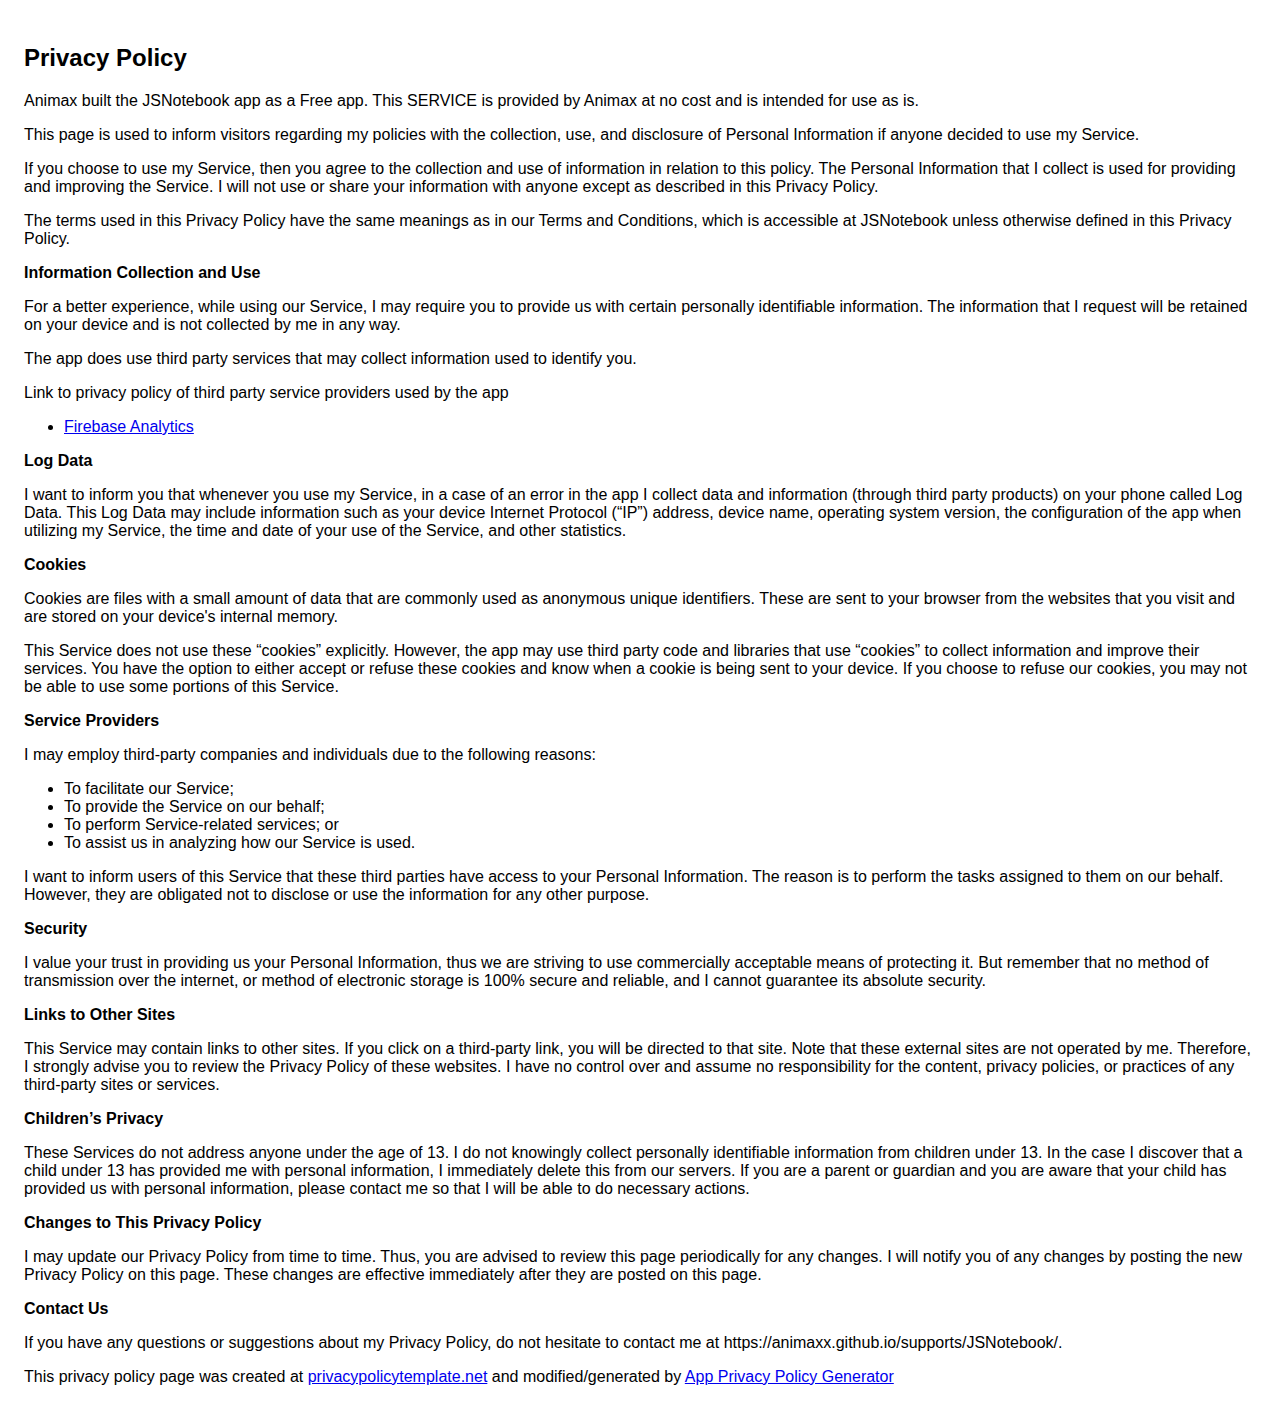
<file: supports/JSNotebook/privacy_policy.html>
<!DOCTYPE html>
    <html>
    <head>
      <meta charset='utf-8'>
      <meta name='viewport' content='width=device-width'>
      <title>Privacy Policy</title>
      <style> body { font-family: 'Helvetica Neue', Helvetica, Arial, sans-serif; padding:1em; } </style>
    </head>
    <body>
    <h2>Privacy Policy</h2> <p> Animax built the JSNotebook app as a Free app. This SERVICE is provided by
                    Animax at no cost and is intended for use as is.
                  </p> <p>This page is used to inform visitors regarding my policies with the collection, use, and disclosure
                    of Personal Information if anyone decided to use my Service.
                  </p> <p>If you choose to use my Service, then you agree to the collection and use of information in
                    relation to this policy. The Personal Information that I collect is used for providing and improving
                    the Service. I will not use or share your information with anyone except as described
                    in this Privacy Policy.
                  </p> <p>The terms used in this Privacy Policy have the same meanings as in our Terms and Conditions, which is
                    accessible at JSNotebook unless otherwise defined in this Privacy Policy.
                  </p> <p><strong>Information Collection and Use</strong></p> <p>For a better experience, while using our Service, I may require you to provide us with certain
                    personally identifiable information. The information that I request will be retained on your device and is not collected by me in any way.
                  </p> <p>The app does use third party services that may collect information used to identify you.</p> <div><p>Link to privacy policy of third party service providers used by the app</p> <ul><!----><!----><li><a href="https://firebase.google.com/policies/analytics" target="_blank">Firebase Analytics</a></li><!----><!----><!----><!----><!----><!----></ul></div> <p><strong>Log Data</strong></p> <p> I want to inform you that whenever you use my Service, in a case of
                    an error in the app I collect data and information (through third party products) on your phone
                    called Log Data. This Log Data may include information such as your device Internet Protocol (“IP”) address,
                    device name, operating system version, the configuration of the app when utilizing my Service,
                    the time and date of your use of the Service, and other statistics.
                  </p> <p><strong>Cookies</strong></p> <p>Cookies are files with a small amount of data that are commonly used as anonymous unique identifiers.
                    These are sent to your browser from the websites that you visit and are stored on your device's internal
                    memory.
                  </p> <p>This Service does not use these “cookies” explicitly. However, the app may use third party code and
                    libraries that use “cookies” to collect information and improve their services. You have the option to
                    either accept or refuse these cookies and know when a cookie is being sent to your device. If you choose
                    to refuse our cookies, you may not be able to use some portions of this Service.
                  </p> <p><strong>Service Providers</strong></p> <p> I may employ third-party companies and individuals due to the following reasons:</p> <ul><li>To facilitate our Service;</li> <li>To provide the Service on our behalf;</li> <li>To perform Service-related services; or</li> <li>To assist us in analyzing how our Service is used.</li></ul> <p> I want to inform users of this Service that these third parties have access to
                    your Personal Information. The reason is to perform the tasks assigned to them on our behalf. However,
                    they are obligated not to disclose or use the information for any other purpose.
                  </p> <p><strong>Security</strong></p> <p> I value your trust in providing us your Personal Information, thus we are striving
                    to use commercially acceptable means of protecting it. But remember that no method of transmission over
                    the internet, or method of electronic storage is 100% secure and reliable, and I cannot guarantee
                    its absolute security.
                  </p> <p><strong>Links to Other Sites</strong></p> <p>This Service may contain links to other sites. If you click on a third-party link, you will be directed
                    to that site. Note that these external sites are not operated by me. Therefore, I strongly
                    advise you to review the Privacy Policy of these websites. I have no control over
                    and assume no responsibility for the content, privacy policies, or practices of any third-party sites
                    or services.
                  </p> <p><strong>Children’s Privacy</strong></p> <p>These Services do not address anyone under the age of 13. I do not knowingly collect
                    personally identifiable information from children under 13. In the case I discover that a child
                    under 13 has provided me with personal information, I immediately delete this from
                    our servers. If you are a parent or guardian and you are aware that your child has provided us with personal
                    information, please contact me so that I will be able to do necessary actions.
                  </p> <p><strong>Changes to This Privacy Policy</strong></p> <p> I may update our Privacy Policy from time to time. Thus, you are advised to review
                    this page periodically for any changes. I will notify you of any changes by posting
                    the new Privacy Policy on this page. These changes are effective immediately after they are posted on
                    this page.
                  </p> <p><strong>Contact Us</strong></p> <p>If you have any questions or suggestions about my Privacy Policy, do not hesitate to contact
                    me at https://animaxx.github.io/supports/JSNotebook/.
                  </p> <p>This privacy policy page was created at <a href="https://privacypolicytemplate.net" target="_blank">privacypolicytemplate.net</a>
                    and modified/generated by <a href="https://app-privacy-policy-generator.firebaseapp.com/" target="_blank">App
                      Privacy Policy Generator</a></p>
    </body>
    </html>
</file>
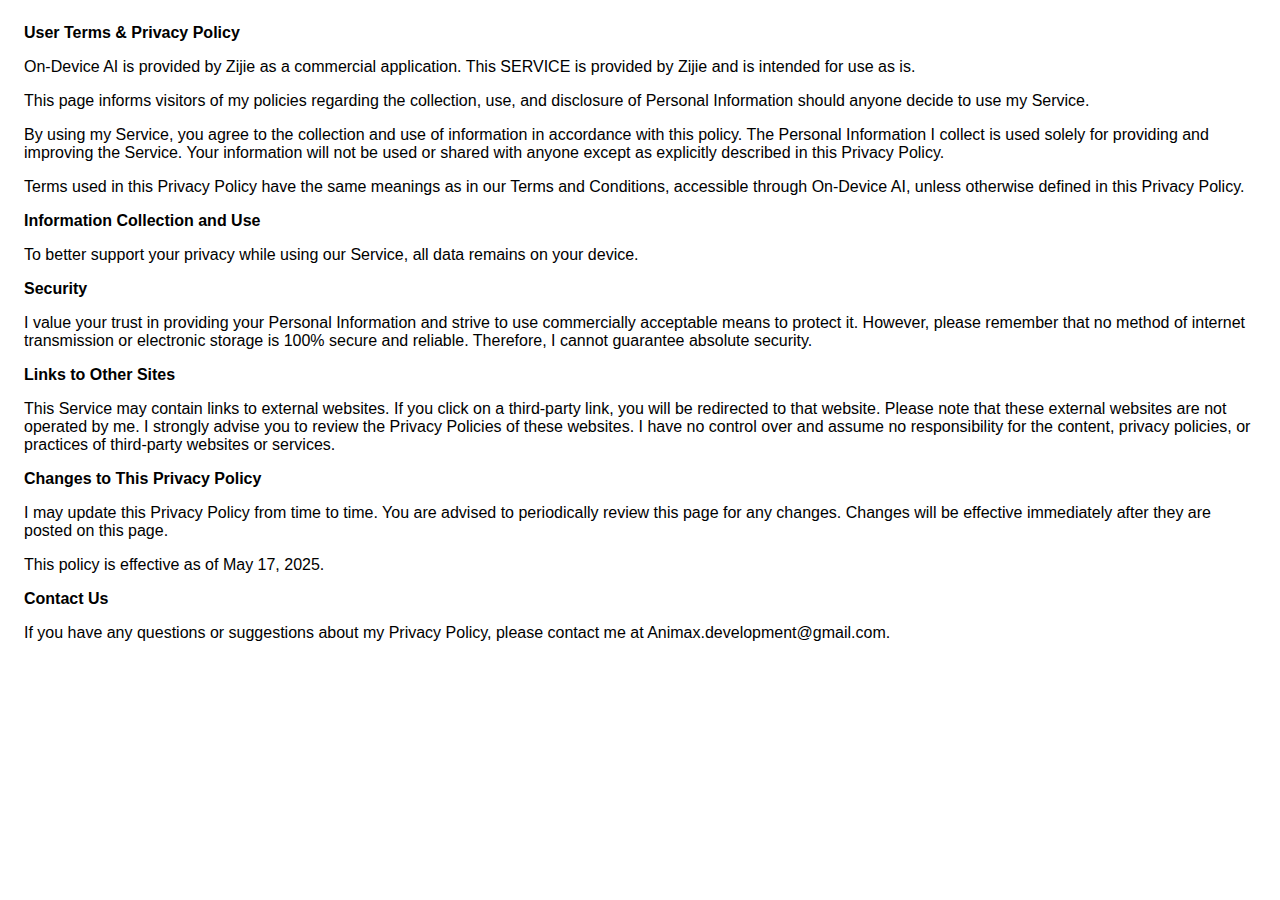
<file: supports/LocalLLM/privacy_policy.html>
<!doctype html>
<html>
    <head>
        <meta charset="utf-8" />
        <meta name="viewport" content="width=device-width" />
        <title>User Terms & Privacy Policy</title>
        <style>
            body {
                font-family: "Helvetica Neue", Helvetica, Arial, sans-serif;
                padding: 1em;
            }
        </style>
    </head>
    <body>
        <strong>User Terms & Privacy Policy</strong>
        <p>
            On-Device AI is provided by Zijie as a commercial application. This SERVICE is provided by Zijie and is intended for use as is.
        </p>
        <p>
            This page informs visitors of my policies regarding the collection, use, and disclosure of Personal Information should anyone decide to use my Service.
        </p>
        <p>
            By using my Service, you agree to the collection and use of information in accordance with this policy. The Personal Information I collect is used solely for providing and improving the Service. Your information will not be used or shared with anyone except as explicitly described in this Privacy Policy.
        </p>
        <p>
            Terms used in this Privacy Policy have the same meanings as in our Terms and Conditions, accessible through On-Device AI, unless otherwise defined in this Privacy Policy.
        </p>
        <p><strong>Information Collection and Use</strong></p>
        <p>
            To better support your privacy while using our Service, all data remains on your device.
        </p>
        <p><strong>Security</strong></p>
        <p>
            I value your trust in providing your Personal Information and strive to use commercially acceptable means to protect it. However, please remember that no method of internet transmission or electronic storage is 100% secure and reliable. Therefore, I cannot guarantee absolute security.
        </p>
        <p><strong>Links to Other Sites</strong></p>
        <p>
            This Service may contain links to external websites. If you click on a third-party link, you will be redirected to that website. Please note that these external websites are not operated by me. I strongly advise you to review the Privacy Policies of these websites. I have no control over and assume no responsibility for the content, privacy policies, or practices of third-party websites or services.
        </p>
        <p><strong>Changes to This Privacy Policy</strong></p>
        <p>
            I may update this Privacy Policy from time to time. You are advised to periodically review this page for any changes. Changes will be effective immediately after they are posted on this page.
        </p>
        <p>This policy is effective as of May 17, 2025.</p>
        <p><strong>Contact Us</strong></p>
        <p>
            If you have any questions or suggestions about my Privacy Policy, please contact me at Animax.development@gmail.com.
        </p>
    </body>
    
</html>
</file>
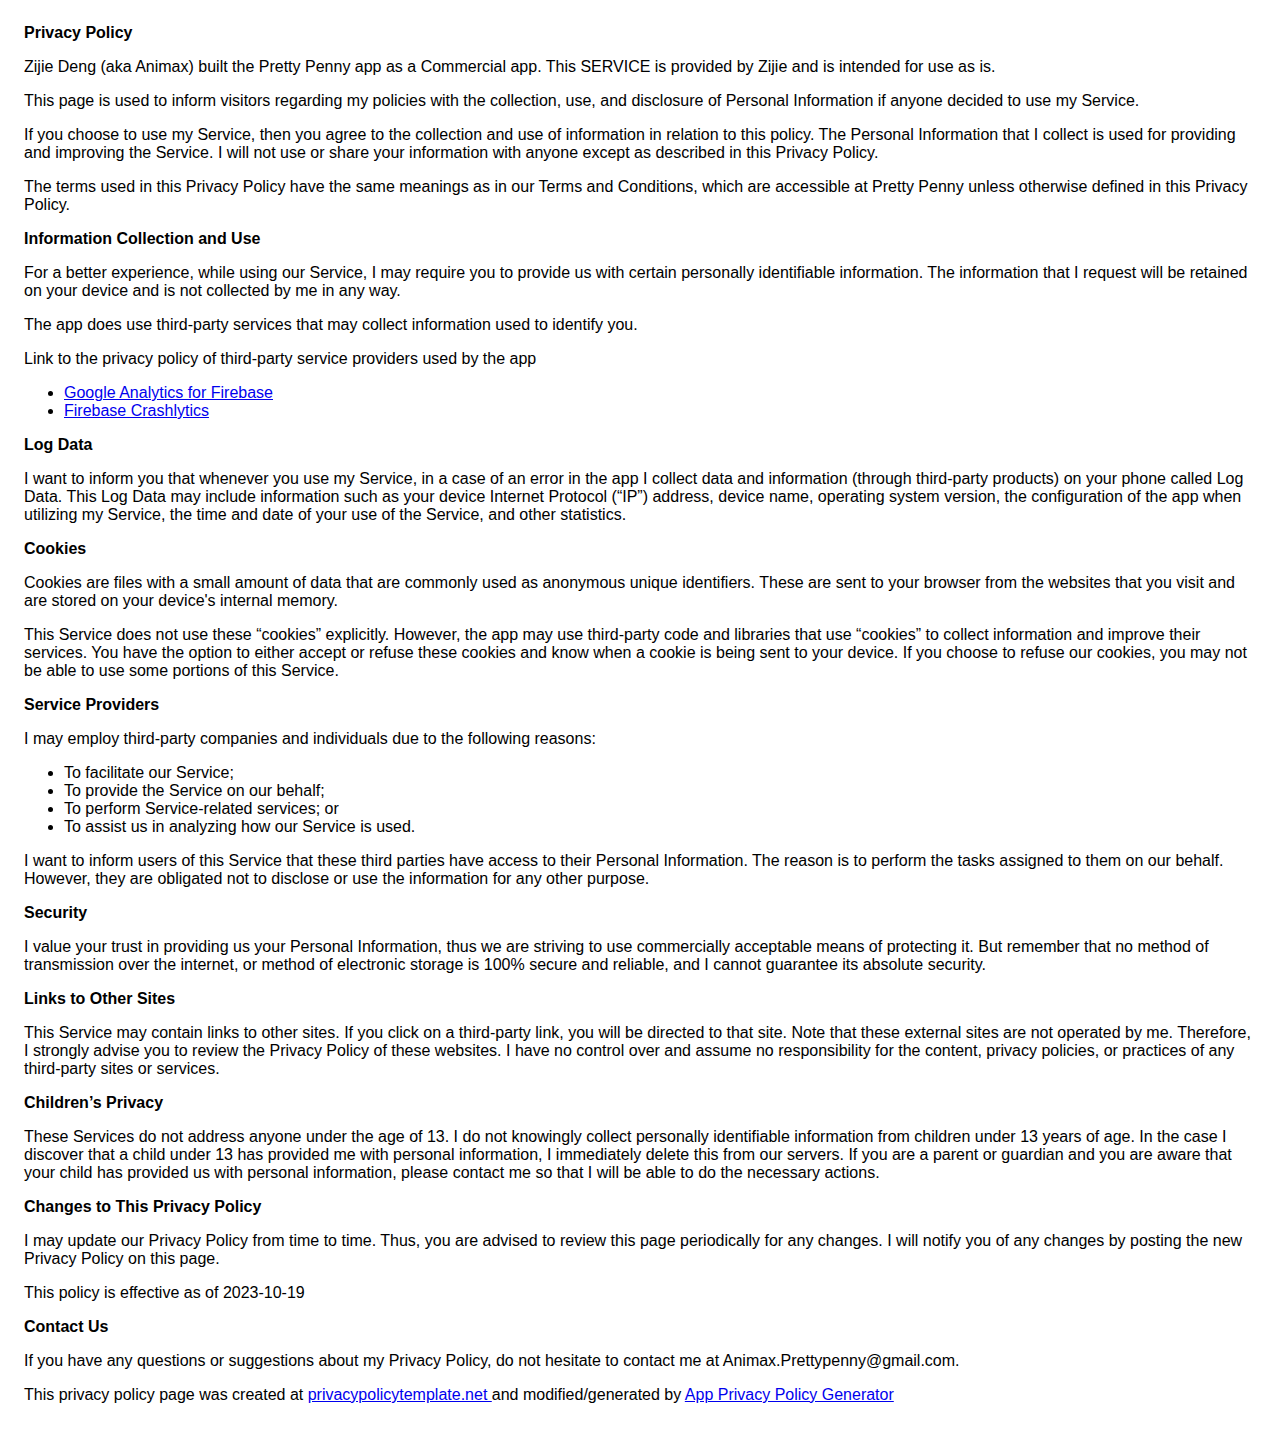
<file: supports/PrettyPenny/privacy_polic.html>
<!DOCTYPE html>
    <html>
    <head>
      <meta charset='utf-8'>
      <meta name='viewport' content='width=device-width'>
      <title>Privacy Policy</title>
      <style> body { font-family: 'Helvetica Neue', Helvetica, Arial, sans-serif; padding:1em; } </style>
    </head>
    <body>
    <strong>Privacy Policy</strong> <p>
                  Zijie Deng (aka Animax) built the Pretty Penny app as
                  a Commercial app. This SERVICE is provided by
                  Zijie  and is intended for use as
                  is.
                </p> <p>
                  This page is used to inform visitors regarding my
                  policies with the collection, use, and disclosure of Personal
                  Information if anyone decided to use my Service.
                </p> <p>
                  If you choose to use my Service, then you agree to
                  the collection and use of information in relation to this
                  policy. The Personal Information that I collect is
                  used for providing and improving the Service. I will not use or share your information with
                  anyone except as described in this Privacy Policy.
                </p> <p>
                  The terms used in this Privacy Policy have the same meanings
                  as in our Terms and Conditions, which are accessible at
                  Pretty Penny unless otherwise defined in this Privacy Policy.
                </p> <p><strong>Information Collection and Use</strong></p> <p>
                  For a better experience, while using our Service, I
                  may require you to provide us with certain personally
                  identifiable information. The information that
                  I request will be retained on your device and is not collected by me in any way.
                </p> <div><p>
                    The app does use third-party services that may collect
                    information used to identify you.
                  </p> <p>
                    Link to the privacy policy of third-party service providers used
                    by the app
                  </p> <ul><!----><!----><li><a href="https://firebase.google.com/support/privacy" target="_blank" rel="noopener noreferrer">Google Analytics for Firebase</a></li><li><a href="https://firebase.google.com/support/privacy/" target="_blank" rel="noopener noreferrer">Firebase Crashlytics</a></li><!----><!----><!----><!----><!----><!----><!----><!----><!----><!----><!----><!----><!----><!----><!----><!----><!----><!----><!----><!----><!----><!----><!----><!----><!----></ul></div> <p><strong>Log Data</strong></p> <p>
                  I want to inform you that whenever you
                  use my Service, in a case of an error in the app
                  I collect data and information (through third-party
                  products) on your phone called Log Data. This Log Data may
                  include information such as your device Internet Protocol
                  (“IP”) address, device name, operating system version, the
                  configuration of the app when utilizing my Service,
                  the time and date of your use of the Service, and other
                  statistics.
                </p> <p><strong>Cookies</strong></p> <p>
                  Cookies are files with a small amount of data that are
                  commonly used as anonymous unique identifiers. These are sent
                  to your browser from the websites that you visit and are
                  stored on your device's internal memory.
                </p> <p>
                  This Service does not use these “cookies” explicitly. However,
                  the app may use third-party code and libraries that use
                  “cookies” to collect information and improve their services.
                  You have the option to either accept or refuse these cookies
                  and know when a cookie is being sent to your device. If you
                  choose to refuse our cookies, you may not be able to use some
                  portions of this Service.
                </p> <p><strong>Service Providers</strong></p> <p>
                  I may employ third-party companies and
                  individuals due to the following reasons:
                </p> <ul><li>To facilitate our Service;</li> <li>To provide the Service on our behalf;</li> <li>To perform Service-related services; or</li> <li>To assist us in analyzing how our Service is used.</li></ul> <p>
                  I want to inform users of this Service
                  that these third parties have access to their Personal
                  Information. The reason is to perform the tasks assigned to
                  them on our behalf. However, they are obligated not to
                  disclose or use the information for any other purpose.
                </p> <p><strong>Security</strong></p> <p>
                  I value your trust in providing us your
                  Personal Information, thus we are striving to use commercially
                  acceptable means of protecting it. But remember that no method
                  of transmission over the internet, or method of electronic
                  storage is 100% secure and reliable, and I cannot
                  guarantee its absolute security.
                </p> <p><strong>Links to Other Sites</strong></p> <p>
                  This Service may contain links to other sites. If you click on
                  a third-party link, you will be directed to that site. Note
                  that these external sites are not operated by me.
                  Therefore, I strongly advise you to review the
                  Privacy Policy of these websites. I have
                  no control over and assume no responsibility for the content,
                  privacy policies, or practices of any third-party sites or
                  services.
                </p> <p><strong>Children’s Privacy</strong></p> <div><p>
                    These Services do not address anyone under the age of 13.
                    I do not knowingly collect personally
                    identifiable information from children under 13 years of age. In the case
                    I discover that a child under 13 has provided
                    me with personal information, I immediately
                    delete this from our servers. If you are a parent or guardian
                    and you are aware that your child has provided us with
                    personal information, please contact me so that
                    I will be able to do the necessary actions.
                  </p></div> <!----> <p><strong>Changes to This Privacy Policy</strong></p> <p>
                  I may update our Privacy Policy from
                  time to time. Thus, you are advised to review this page
                  periodically for any changes. I will
                  notify you of any changes by posting the new Privacy Policy on
                  this page.
                </p> <p>This policy is effective as of 2023-10-19</p> <p><strong>Contact Us</strong></p> <p>
                  If you have any questions or suggestions about my
                  Privacy Policy, do not hesitate to contact me at Animax.Prettypenny@gmail.com.
                </p> <p>This privacy policy page was created at <a href="https://privacypolicytemplate.net" target="_blank" rel="noopener noreferrer">privacypolicytemplate.net </a>and modified/generated by <a href="https://app-privacy-policy-generator.nisrulz.com/" target="_blank" rel="noopener noreferrer">App Privacy Policy Generator</a></p>
    </body>
    </html>
</file>
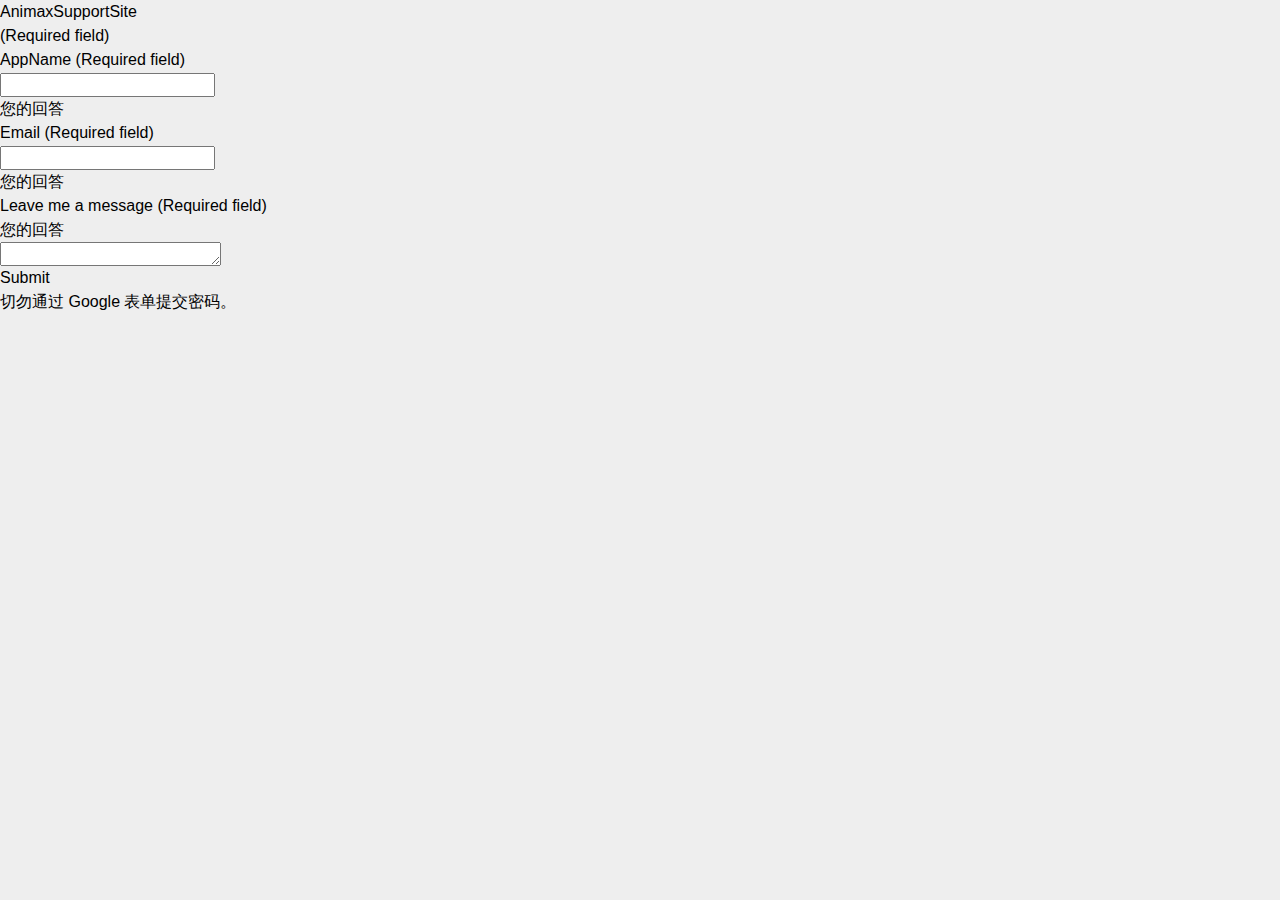
<file: supports/TingTracker/testForm.html>
<!-- Animax! -->
<!DOCTYPE html>
<html>

<head>
    <meta charset="utf-8">
    <title>Animax!</title>
    <meta name="description" content="Software Developer, Animax's individual site">
    <meta name="keywords" content="Developer, iOS, PHP, Asp.net, C#">
    <meta name="viewport" content="width=device-width, initial-scale=1, maximum-scale=1">
    <meta name="author" content="Animax!" />

    <link rel="stylesheet" href="../../css/main.css">
    <link rel="shortcut icon" href="../../favicon.ico" />

    <script src="../../js/jquery-1.11.1.min.js"></script>
    <script src="../../js/jquery.mousewheel.min.js"></script>
    <script src="../../js/jquery.mixitup.min.js"></script>
    <script src="../../js/jquery.scrollto.min.js"></script>
    <script src="../../js/unslider.min.js"></script>
    <script src="../../js/waypoints.min.js"></script>

    <script src="../../js/main.js"></script>
</head>

<body class="desktop">
    <form action="https://docs.google.com/forms/d/e/1FAIpQLScQU5ogVsKpxsp5LMt5cFDoyGU6n487eua1VzqNqq_6dv3Vow/formResponse?embedded=true" target="googleForm_iframe" method="POST" id="mG61Hd">
        <div class="freebirdFormviewerViewFormCard">
            <div class="freebirdFormviewerViewAccentBanner freebirdAccentBackground"></div>
            <div class="freebirdFormviewerViewFormContent ">
                <div class="freebirdFormviewerViewHeaderHeader">
                    <div class="freebirdFormviewerViewHeaderTitleRow">
                        <div class="freebirdFormviewerViewHeaderTitle" dir="auto" role="heading" aria-level="1">AnimaxSupportSite</div>
                    </div>
                    <div class="freebirdFormviewerViewHeaderRequiredLegend" aria-hidden="true" dir="auto">(Required field)</div>
                </div>
                <div class="freebirdFormviewerViewItemList" role="list">
                    <div role="listitem" class="freebirdFormviewerViewItemsItemItem freebirdFormviewerViewItemsTextTextItem" jsname="ibnC6b"
                        jscontroller="rDGJeb" jsaction="sPvj8e:e4JwSe,vwKRrd;" data-required="true" data-item-id="318263697">
                        <div class="freebirdFormviewerViewItemsItemItemHeader">
                            <div class="freebirdFormviewerViewItemsItemItemTitleContainer">
                                <div class="freebirdFormviewerViewItemsItemItemTitle" dir="auto" role="heading" aria-level="2" aria-describedby="i.desc.318263697">AppName <span class="freebirdFormviewerViewItemsItemRequiredAsterisk" aria-hidden="true">(Required field)</span></div>
                                <div class="freebirdFormviewerViewItemsItemItemHelpText" id="i.desc.318263697" dir="auto"></div>
                            </div>
                        </div>
                        <div class="freebirdFormviewerViewItemsTextItemWrapper">
                            <div class="quantumWizTextinputPaperinputEl freebirdFormviewerViewItemsTextShortText freebirdThemedInput" jscontroller="pxq3x"
                                jsaction="clickonly:KjsqPd; focus:Jt1EX; blur:fpfTEe; input:Lg5SV;" jsshadow="" jsname="W85ice">
                                <div class="quantumWizTextinputPaperinputMainContent exportContent">
                                    <div class="quantumWizTextinputPaperinputContentArea">
                                        <div class="quantumWizTextinputPaperinputInputArea">
                                            <!--App name-->
                                            <input type="text" class="quantumWizTextinputPaperinputInput exportInput" jsname="YPqjbf"
                                                autocomplete="off" tabindex="0" aria-label="AppName" aria-describedby="i.desc.318263697 i.err.318263697"
                                                name="entry.1576375055" value="" required="" dir="auto" data-initial-dir="auto"
                                                data-initial-value="">

                                            <div jsname="LwH6nd" class="quantumWizTextinputPaperinputPlaceholder exportLabel">您的回答</div>
                                        </div>
                                        <div class="quantumWizTextinputPaperinputUnderline exportUnderline"></div>
                                        <div jsname="XmnwAc" class="quantumWizTextinputPaperinputFocusUnderline exportFocusUnderline"></div>
                                    </div>
                                </div>
                                <div jsname="ty6ygf" class="quantumWizTextinputPaperinputHint exportHint"></div>
                            </div>
                        </div>
                        <div class="freebirdFormviewerViewItemsItemGradingBox freebirdFormviewerViewItemsItemFeedbackBox" jsname="R7fTud"></div>
                        <div jsname="XbIQze" class="freebirdFormviewerViewItemsItemErrorMessage" id="i.err.318263697" role="alert"></div>
                    </div>
                    <div role="listitem" class="freebirdFormviewerViewItemsItemItem freebirdFormviewerViewItemsTextTextItem" jsname="ibnC6b"
                        jscontroller="rDGJeb" jsaction="sPvj8e:e4JwSe,vwKRrd;" data-required="true" data-item-id="1921062460">
                        <div class="freebirdFormviewerViewItemsItemItemHeader">
                            <div class="freebirdFormviewerViewItemsItemItemTitleContainer">
                                <div class="freebirdFormviewerViewItemsItemItemTitle" dir="auto" role="heading" aria-level="2" aria-describedby="i.desc.1921062460">Email <span class="freebirdFormviewerViewItemsItemRequiredAsterisk" aria-hidden="true">(Required field)</span></div>
                                <div class="freebirdFormviewerViewItemsItemItemHelpText" id="i.desc.1921062460" dir="auto"></div>
                            </div>
                        </div>
                        <div class="freebirdFormviewerViewItemsTextItemWrapper">
                            <div class="quantumWizTextinputPaperinputEl freebirdFormviewerViewItemsTextShortText freebirdThemedInput" jscontroller="pxq3x"
                                jsaction="clickonly:KjsqPd; focus:Jt1EX; blur:fpfTEe; input:Lg5SV;" jsshadow="" jsname="W85ice">
                                <div class="quantumWizTextinputPaperinputMainContent exportContent">
                                    <div class="quantumWizTextinputPaperinputContentArea">
                                        <div class="quantumWizTextinputPaperinputInputArea">

                                            <!--Email-->
                                            <input type="text" class="quantumWizTextinputPaperinputInput exportInput" jsname="YPqjbf"
                                                autocomplete="off" tabindex="0" aria-label="Email" aria-describedby="i.desc.1921062460 i.err.1921062460"
                                                name="entry.1155944910" value="" required="" dir="auto" data-initial-dir="auto"
                                                data-initial-value="">
                                            <div jsname="LwH6nd" class="quantumWizTextinputPaperinputPlaceholder exportLabel">您的回答</div>
                                        </div>
                                        <div class="quantumWizTextinputPaperinputUnderline exportUnderline"></div>
                                        <div jsname="XmnwAc" class="quantumWizTextinputPaperinputFocusUnderline exportFocusUnderline"></div>
                                    </div>
                                </div>
                                <div jsname="ty6ygf" class="quantumWizTextinputPaperinputHint exportHint"></div>
                            </div>
                        </div>
                        <div class="freebirdFormviewerViewItemsItemGradingBox freebirdFormviewerViewItemsItemFeedbackBox" jsname="R7fTud"></div>
                        <div jsname="XbIQze" class="freebirdFormviewerViewItemsItemErrorMessage" id="i.err.1921062460" role="alert"></div>
                    </div>
                    <div role="listitem" class="freebirdFormviewerViewItemsItemItem freebirdFormviewerViewItemsTextTextItem" jsname="ibnC6b"
                        jscontroller="rDGJeb" jsaction="sPvj8e:e4JwSe,vwKRrd;" data-required="true" data-item-id="349567181">
                        <div class="freebirdFormviewerViewItemsItemItemHeader">
                            <div class="freebirdFormviewerViewItemsItemItemTitleContainer">
                                <div class="freebirdFormviewerViewItemsItemItemTitle" dir="auto" role="heading" aria-level="2" aria-describedby="i.desc.349567181">Leave me a message <span class="freebirdFormviewerViewItemsItemRequiredAsterisk" aria-hidden="true">(Required field)</span></div>
                                <div class="freebirdFormviewerViewItemsItemItemHelpText" id="i.desc.349567181" dir="auto"></div>
                            </div>
                        </div>
                        <div class="quantumWizTextinputPapertextareaEl modeLight freebirdFormviewerViewItemsTextLongText freebirdThemedInput" jscontroller="pxq3x"
                            jsaction="clickonly:KjsqPd; focus:Jt1EX; blur:fpfTEe; input:Lg5SV;" jsshadow="" jsname="W85ice">
                            <div class="quantumWizTextinputPapertextareaMainContent exportContent">
                                <div class="quantumWizTextinputPapertextareaPlaceholder exportLabel" jsname="LwH6nd">您的回答</div>
                                <div class="quantumWizTextinputPapertextareaContentArea exportContentArea">
                                    
                                    <!--Message-->
                                    <textarea class="quantumWizTextinputPapertextareaInput exportTextarea" jsname="YPqjbf" data-rows="1"
                                        tabindex="0" aria-label="Leave me a message" jscontroller="gZjhIf" jsaction="input:Lg5SV;ti6hGc:XMgOHc;rcuQ6b:WYd;"
                                        required="" name="entry.2048278176" dir="auto" data-initial-dir="auto" data-initial-value=""
                                        style="height: 24px;"></textarea>
                                        
                                        
                                        
                                        </div>
                                <div class="quantumWizTextinputPapertextareaUnderline exportUnderline"></div>
                                <div jsname="XmnwAc" class="quantumWizTextinputPapertextareaFocusUnderline exportFocusUnderline"></div>
                            </div>
                            <div jsname="ty6ygf" class="quantumWizTextinputPapertextareaHint exportHint"></div>
                        </div>
                        <div class="freebirdFormviewerViewItemsItemGradingBox freebirdFormviewerViewItemsItemFeedbackBox" jsname="R7fTud"></div>
                        <div jsname="XbIQze" class="freebirdFormviewerViewItemsItemErrorMessage" id="i.err.349567181" role="alert"></div>
                    </div>
                </div>
                <div class="freebirdFormviewerViewNavigationNavControls" jscontroller="lSvzH" jsaction="rcuQ6b:npT2md;JIbuQc:V3upec(GeGHKb),HiUbje(M2UYVd),NPBnCf(OCpkoe)"
                    data-shuffle-seed="6985514579276411394">
                    <div class="freebirdFormviewerViewNavigationButtonsAndProgress">
                        <div class="freebirdFormviewerViewNavigationButtons">
                            <div role="button" class="quantumWizButtonPaperbuttonEl quantumWizButtonPaperbuttonFlat quantumWizButtonPaperbuttonDark quantumWizButtonPaperbutton2El2 freebirdFormviewerViewNavigationSubmitButton"
                                jscontroller="VXdfxd" jsaction="click:cOuCgd; mousedown:UX7yZ; mouseup:lbsD7e; mouseenter:tfO1Yc; mouseleave:JywGue;touchstart:p6p2H; touchmove:FwuNnf; touchend:yfqBxc(preventMouseEvents=true|preventDefault=true); touchcancel:JMtRjd;focus:AHmuwe; blur:O22p3e; contextmenu:mg9Pef;"
                                jsshadow="" jsname="M2UYVd" aria-disabled="false" tabindex="0">
                                <div class="quantumWizButtonPaperbuttonRipple exportInk" jsname="ksKsZd"></div>
                                <div class="quantumWizButtonPaperbuttonFocusOverlay exportOverlay"></div>
                                <content class="quantumWizButtonPaperbuttonContent"><span class="quantumWizButtonPaperbuttonLabel exportLabel">Submit</span></content>
                            </div>
                        </div>
                    </div>
                    <div class="freebirdFormviewerViewNavigationPasswordWarning">切勿通过 Google 表单提交密码。</div>
                </div>
                <input type="hidden" name="fvv" value="1">
                <input type="hidden" name="draftResponse" value="[null,null,&quot;6985514579276411394&quot;]">
                <input type="hidden" name="pageHistory" value="0">
                <input type="hidden" name="fbzx" value="6985514579276411394">
                
                </div>
        </div>
    </form>
</body>
</file>
<file: css/main.css>
/* Author: Animax */

/****** Font **********/

@font-face {
    font-family: 'Press Start 2P';
    font-style: normal;
    font-weight: 400;
    src: local('Press Start 2P'), local('PressStart2P-Regular'), url(../font/PressStart2P-Regular.woff) format('woff');
}
@font-face {
    font-family: 'Graduate';
    font-style: normal;
    font-weight: 400;
    src: local('Graduate'), local('Graduate-Regular'), url(../font/Graduate.woff) format('woff');
}
/****** Global **********/

html {
    font-size: 100%;
    -webkit-text-size-adjust: 100%;
    -ms-text-size-adjust: 100%;
}
body {
    margin: 0;
    -moz-user-select: none;
    -webkit-user-select: none;
    -ms-user-select: none;
    -khtml-user-select: none;
    user-select: none;
}
a:focus {
    outline: thin dotted;
}
a:hover,
a:active {
    outline: 0;
}
h1 {
    font-size: 2em;
    margin: 0.67em 0;
}
h2 {
    font-size: 1.5em;
    margin: 0.83em 0;
}
h3 {
    font-size: 1.17em;
    margin: 1em 0;
}
h4 {
    font-size: 1em;
    margin: 1.33em 0;
}
h5 {
    font-size: 0.83em;
    margin: 1.67em 0;
}
h6 {
    font-size: 0.75em;
    margin: 2.33em 0;
}
b,
strong {
    font-weight: bold;
}
p,
pre {
    margin: 1em 0;
}
pre {
    white-space: pre;
    white-space: pre-wrap;
    word-wrap: break-word;
}
q {
    quotes: none;
}
q:before,
q:after {
    content: '';
    content: none;
}
small {
    font-size: 75%;
}
sub,
sup {
    font-size: 75%;
    line-height: 0;
    position: relative;
    vertical-align: baseline;
}
sup {
    top: -0.5em;
}
sub {
    bottom: -0.25em;
}
menu,
ol,
ul {
    padding: 0 0 0 40px;
}
nav ul,
nav ol {
    list-style: none;
    list-style-image: none;
}
img {
    border: 0;
    -ms-interpolation-mode: bicubic;
}
svg:not(:root) {
    overflow: hidden;
}
figure {
    margin: 0;
}
form {
    margin: 0;
}
fieldset {
    border: 1px solid #c0c0c0;
    margin: 0 2px;
    padding: 0.35em 0.625em 0.75em;
}
button,
input,
select,
textarea {
    font-size: 100%;
    vertical-align: middle;
    margin: 0;
}
button,
input {
    line-height: normal;
}
button[disabled],
input[disabled] {
    cursor: default;
}
button::-moz-focus-inner,
input::-moz-focus-inner {
    border: 0;
    padding: 0;
}
textarea {
    overflow: auto;
    vertical-align: top;
}
table {
    border-collapse: collapse;
    border-spacing: 0;
}
* {
    -moz-box-sizing: border-box;
    -webkit-box-sizing: border-box;
    -ms-box-sizing: border-box;
    box-sizing: border-box;
}
body {
    background: #eee;
    font-family: 'Source Sans Pro', 'Helvetica Neue', Helvetica, Arial, sans-serif;
    font-size: 16px;
    line-height: 1.5;
    -webkit-font-smoothing: antialiased;
}
.hidding {
	display: none;
}
.showing {
	display: black;
}
.container {
    max-width: 1280px;
    width: 90%;
    margin: auto;
    padding: 0;
}
.container:before,
.container:after {
    content: "";
    display: table;
}
.container:after {
    clear: both;
}
.ie6 .container,
.ie7 .container {
    zoom: 1;
}
a {
    text-decoration: none;
    color: #00a1d3;
}
a:hover {
    color: #007aa0;
}
h1 {
    font-size: 40px;
    font-weight: 600;
    margin: 0;
    font-family: 'Graduate', cursive;
}
h2 {
    font-size: 42px;
    font-weight: 400;
    line-height: 1.4;
    color: #FFF;
    margin: 0 0 40px;
    font-family: 'Graduate', 'Leckerli One', cursive;
}
a:focus,
a:active {
    -moz-outline-style: none;
    outline: none;
}
:-moz-placeholder,
::-webkit-input-placeholder {
    color: #666;
    font-style: italic;
    font-weight: 300;
}
section {
    padding-top: 64px;
    min-height: 200px;
    margin-right: auto;
    margin-left: auto;
    font-family: Arial, Helvetica, sans-serif;
    overflow: hidden;
}
body.desktop {
    min-width: 1024px;
    overflow-y: hidden;
}
body.desktop section div.content {
    margin-right: auto;
    margin-left: auto;
    width: 90%;
    max-width: 1280px;
    min-width: 1024px;
}
.clear {
    clear: both;
}
.blurEffect {
    -webkit-filter: blur(1px);
    -moz-filter: blur(1px);
    -o-filter: blur(1px);
    -ms-filter: blur(1px);
    filter: blur(1px);
}
/****** Sidebar **********/

#sideBar {
    position: fixed;
    right: 0;
    top: 100px;
    width: 60px;
    height: 70px;
    margin-right: -30px;
    background-color: #FFF;
    overflow: hidden;
    border-radius: 10px 0 0 10px;
    padding: 8px;
    box-shadow: -7px 9px 10px -7px #565655;
    z-index: 1000;
}
#sideBar .email {
    width: 14px;
    height: 14px;
    background-image: url(../img/glyphicons-halflings.png);
    background-position: -72px 0px;
    cursor: pointer;
}
#sideBar .linkedin {
    margin-top: 4px;
    width: 14px;
    height: 14px;
    background-image: url(../img/linkedin-rect.svg);
    background-size: 100%;
    cursor: pointer;
}
#sideBar .github {
    margin-top: 5px;
    width: 15px;
    height: 15px;
    background-image: url(../img/github.png);
    background-size: 100%;
    cursor: pointer;
}
#sideNav {
    width: 50px;
    height: 150px;
    /*overflow: hidden;*/
    position: fixed;
    right: 0;
    bottom: 30px;
    z-index: 10;
    text-align: center;
}
#sideNav .arrowUp {
    width: 36px;
    height: 36px;
    margin: auto;
    cursor: pointer;
    background-image: url(../img/icon_up.png);
    background-size: 36px 36px;
}
#sideNav .arrowUp:hover {
    background-color: rgba(0, 0, 0, 0.5);
}
#sideNav .arrowDown {
    width: 36px;
    height: 36px;
    margin: 30px auto;
    cursor: pointer;
    background-image: url(../img/icon_down.png);
    background-size: 36px 36px;
}
#sideNav .arrowDown:hover {
    background-color: rgba(0, 0, 0, 0.5);
}
/****** Navigation **********/

#page-header {
    position: fixed;
    top: 0;
    left: 0;
    right: 0;
    z-index: 100;
    -webkit-transition: all 0.2s ease-in-out;
    -moz-transition: all 0.2s ease-in-out;
    transition: all 0.2s ease-in-out;
}
.header-bar {
    background-color: #fff;
    background-color: rgba(255, 255, 255, 0.3);
    position: relative;
    -webkit-box-shadow: 0 1px 3px rgba(34, 25, 25, 0.4);
    -moz-box-shadow: 0 1px 3px rgba(34, 25, 25, 0.4);
    box-shadow: 0 1px 3px rgba(34, 25, 25, 0.4);
}
.header-bar.open #site-nav li a,
.header-bar.open .logo {
    opacity: 0.2;
}
.header-bar.mobile-open {
    height: auto;
}
#thumb-photo {
    float: left;
    margin-top: 10px;
    width: 130px;
	opacity: 0.0;
}
#thumb-photo img {
    width: 50px;
    height: 50px;
    cursor: pointer;
}
#site-nav {
    float: right;
    padding: 20px 0;
}
#site-nav ul {
    margin: 0;
    padding: 0;
}
#site-nav li {
    display: inline-block;
    height: 30px;
    margin-left: 20px;
}
#site-nav li.selected {
    border-bottom: solid 3px #155675;
}
#site-nav li a {
    padding: 0 1px;
    color: #fff;
    text-shadow: 0 1px 1px #fff, 0 0 0 #000;
    font-weight: bold;
    font-size: 18px;
    text-decoration: none;
    font-family: 'Graduate', cursive;
    -webkit-transition: color .2s linear, font-weight .2s linear;
    -moz-transition: color .2s linear, font-weight .2s linear;
    -o-transition: color .2s linear, font-weight .2s linear;
    transition: color .2s linear, font-weight .2s linear;
}
#site-nav li.selected a {
    color: #155675;
}
#site-nav li a:hover {
    color: #18759b;
}
#site-nav li button {
    margin-left: 15px;
}
/**************************************/

#detail-container {
    display: none;
}
#detail-container div.slider {} #black-background {
    display: none;
    background-color: rgba(0, 0, 0, 0.8);
    position: absolute;
    min-width: 1024px;
    width: 100%;
    height: 100%;
    top: 0;
    z-index: 101;
}
#black-background #close {
    top: 53px;
    width: 19px;
    height: 15px;
    right: 30px;
    margin: auto;
    z-index: 200;
    position: absolute;

    background-position: 0px 19px;
    cursor: pointer;
}
body.desktop #black-background #display-container {
    min-width: 1024px;
    width: 100%;
    margin: auto;
    height: 90%;
    overflow: hidden;
    color: #FFF;
    clear: both;
    background-image: url("../img/icon_sliderkey.png");
    background-position: 95% 25%;
    background-size: 105px 35px;
    background-repeat: no-repeat;
}
body.desktop #black-background #display-container section {} body.desktop #black-background #display-container div.shows {
    width: 70%;
    background-color: rgba(0, 0, 0, 0.8);
    float: left;
}
body.desktop #black-background #display-container div.shows div.slider {
    position: relative;
    overflow: auto;
}
body.desktop #black-background #display-container div.shows div.slider ul {
    list-style: none;
    margin-top: 5px;
}
body.desktop #black-background #display-container div.shows div.slider ul li {
    float: left;
    text-align: center;
}
body.desktop #black-background #display-container div.shows div.slider .dots {
    position: absolute;
    left: 0;
    right: 0;
    bottom: 0px;
    padding-bottom: 0;
    margin-bottom: 0;
}
body.desktop #black-background #display-container div.shows div.slider .dots li {
    display: inline-block;
    width: 10px;
    height: 10px;
    margin: 0 4px;
    text-indent: -999em;
    border: 2px solid #fff;
    border-radius: 6px;
    cursor: pointer;
    opacity: .4;
    -webkit-transition: background .5s, opacity .5s;
    -moz-transition: background .5s, opacity .5s;
    transition: background .5s, opacity .5s;
}

body.desktop #black-background #display-container div.shows div.slider ul li img {
    max-height: 520px;
    max-width: 710px;
}
body.desktop #black-background #display-container div.shows div.slider .dots li img {
    max-width: 100%;
}
body.desktop #black-background #display-container div.shows div.slider .dots li.active {
    background: #fff;
    opacity: 1;
}
body.desktop #black-background #display-container div.introduction {
    float: left;
    min-height: 200px;
    width: 28%;
}
body.desktop #black-background #display-container div.introduction h3 {
    margin: 0 10px;
    font-family: 'Graduate', cursive;
}
body.desktop #black-background #display-container div.introduction p {
    margin: 5px 10px;
}
body.desktop #black-background #display-container div.introduction ul {
    margin: 0 10px;
    padding: 0 0 0 20px;
}
body.desktop #black-background #display-container div.introduction ul li {
    font-family: Arial, Helvetica, sans-serif;
    font-weight: normal;
    font-size: 16px;
}
#black-background #display-container section {
    padding: 50px 20px;
}
.loading-weather,
.loading-further {
    font-family: 'Press Start 2P', cursive;
    color: #FFF;
    text-align: center;
    margin-top: 10px;
    font-size: 12px;
}
.animation {
    -webkit-backface-visibility: hidden;
    -moz-backface-visibility: hidden;
    -ms-backface-visibility: hidden;
    backface-visibility: hidden;
    -webkit-animation-duration: 1s;
    -webkit-animation-delay: .2s;
    -webkit-animation-timing-function: ease;
    -webkit-animation-fill-mode: both;
    -moz-animation-duration: 1s;
    -moz-animation-delay: .2s;
    -moz-animation-timing-function: ease;
    -moz-animation-fill-mode: both;
    -ms-animation-duration: 1s;
    -ms-animation-delay: .2s;
    -ms-animation-timing-function: ease;
    -ms-animation-fill-mode: both;
    animation-duration: 1s;
    animation-delay: .2s;
    animation-timing-function: ease;
    animation-fill-mode: both;
    -webkit-transition: all .2s linear;
    -moz-transition: all .2s linear;
    -o-transition: all .2s linear;
    transition: all .2s linear;
}
/**************************************/

section#home {
    height: 600px;
    background-image: -moz-radial-gradient(#2595CC, #186185);
    background-image: -webkit-gradient(radial, center center, 0, center center, 220, from(#2595CC), to(#186185));
    background-image: -webkit-radial-gradient(#2595CC, #186185);
    background-image: radial-gradient(#2595CC, #186185);
    background-size: 100% 100%;
    color: #333;
}
section#home .hi {
    padding-top: 180px;
    font-size: 16px;
    font-family: 'Press Start 2P', cursive;
}
section#home .hi img {
    width: 700px;
}
section#home .hi .AnimatrixImage {
    width: 680px;
    height: 150px;
    background-image: url("../img/Animax.png");
    background-position: center;
    background-repeat: no-repeat;
    background-size: 100% 100%;
    margin: auto;
    margin-bottom: 15px;
    -webkit-box-reflect: below 5px -webkit-linear-gradient(transparent,transparent 50%,rgba(0,0,0,0.3));
}
section#home .hi .words {
    margin-top: 10px;
    float: left;
    margin-left: 740px;
    opacity: 0;
    width: 500px;
    color: #FFF;
}
section#home .hi .big {
    font-size: 66px;
    margin-right: 35px;
    font-family: 'Graduate', cursive;
}
section#home .quote {
    margin-left: 700px
}
section#home .icons {
    margin-top: 20px;
    margin-left: 16%;
    padding-bottom: 20px;
}
section#home .icons div.item {
    border: 5px solid #333;
    color: #333;
    overflow: hidden;
    position: relative;
    text-decoration: none;
    float: left;
    -webkit-transform: rotate(-45deg);
    -moz-transform: rotate(-45deg);
    -ms-transform: rotate(-45deg);
    -o-transform: rotate(-45deg);
    transform: rotate(-45deg);
    width: 120px;
    height: 120px;
    border-radius: 25px;
    margin: 25px;
}
section#home .icons div.item p {
    -webkit-transform: rotate(45deg);
    -moz-transform: rotate(45deg);
    -ms-transform: rotate(45deg);
    -o-transform: rotate(45deg);
    transform: rotate(45deg);
    text-align: center;
    vertical-align: middle;
    font-weight: bold;
    margin: 28px;
    font-size: 36px;
}
section#home .icons div.php_icon p {
    font-size: 32px;
}
section#home .bottomColor div.item {
    width: 25%;
    height: 100px;
    float: left;
    opacity: 0.0;
    -webkit-transition: background-color .2s linear;
    -moz-transition: background-color .2s linear;
    -o-transition: background-color .2s linear;
    transition: background-color .2s linear;
}
section#home .bottomColor div.item .words {
    width: 80%;
    margin: 20px auto 25px auto;
    text-align: center;
    padding-top: 10px;
    font-family: 'Graduate', cursive;
    /*font-family: 'Press Start 2P', cursive;*/
    font-size: 24px;
    color: #FFF;
    border-top: #FFF double 3px;
    cursor: pointer;
}
section#home .bottomColor div.item div.project {
    padding: 5px 0 5px 10px;
    margin-bottom: 15px;
    width: 300px;
    height: 35px;
    clear: both;
}
section#home .bottomColor div.item div.project:hover {} section#home .bottomColor div.item div.project div.icon {
    width: 35px;
}
section#home .bottomColor div.item div.project div.icon img {
    margin-left: 5px;
    margin-top: 5px;
    width: 25px;
    float: left;
}
section#home .bottomColor div.item div.project:hover div.icon img {
    margin-left: 0px;
    margin-top: 0px;
    width: 35px;
    float: left;
}
section#home .bottomColor div.item div.project div.sub {
    float: left;
    font-size: 14px;
    height: 35px;
    line-height: 35px;
    margin-left: 10px;
}
section#home .bottomColor div.item div.project:hover div.sub {
    margin-left: 5px;
    color: #2676ac;
}
section#home .bottomColor div.ItemA {
    background-color: rgb(200, 200, 169);
    border-radius: 15px 15px 0 0;
    cursor: pointer;
}
section#home .bottomColor div.ItemA:hover {
    background-color: rgb(249, 205, 173);
}
section#home .bottomColor div.ItemA .words {
    border-top-color: rgb(249, 205, 173);
    -webkit-transition: all .2s linear;
    -moz-transition: all .2s linear;
    -o-transition: all .2s linear;
    transition: all .2s linear;
}
section#home .bottomColor div.ItemA:hover .words {
    border-top-color: rgb(200, 200, 169);
}
section#home .bottomColor div.ItemA .weatherConver {
    width: 100%;
    text-align: center;
    margin-top: 25%;
    height: 80%;
}
section#home .bottomColor div.ItemB {
    background-color: rgb(254, 67, 101);
    border-radius: 15px 15px 0 0;
    height: 24px;
    margin-top: 76px;
}
section#home .bottomColor div.ItemB:hover {
    background-color: rgb(252, 157, 154);
}
section#home .bottomColor div.ItemB .words {
    margin-top: -45px;
    border-top: none;
    border-bottom: #FFF double 3px;
    padding-bottom: 15px;
    font-size: 20px;
}
section#home .bottomColor div.ItemC {
    background-color: rgb(249, 205, 173);
    border-radius: 15px 15px 0 0;
}
section#home .bottomColor div.ItemC:hover {
    background-color: #DDD;
}
section#home .bottomColor div.ItemC .words {
    border-top-color: #DDD;
    -webkit-transition: all .2s linear;
    -moz-transition: all .2s linear;
    -o-transition: all .2s linear;
    transition: all .2s linear;
}
section#home .bottomColor div.ItemC:hover .words {
    border-top-color: rgb(249, 205, 173);
}
section#home .bottomColor div.ItemD {
    overflow: hidden;
}
section#home .bottomColor div.ItemD .q1 {
    height: 110px;
    background-color: rgb(131, 175, 155);
    width: 100%;
    padding-top: 18px;
    border-radius: 15px 15px 0 0;
    -webkit-transition: background-color .2s linear;
    -moz-transition: background-color .2s linear;
    -o-transition: background-color .2s linear;
    transition: background-color .2s linear;
}
section#home .bottomColor div.ItemD .q1:hover {
    background-color: rgb(200, 200, 169);
}
section#home .bottomColor div.ItemD .q1 .flip-clock-wrapper ul li a div div.inn {
    color: rgb(131, 175, 155);
    background-color: rgb(249, 205, 173);
    text-shadow: 0 1px 2px #333;
    -webkit-transition: all .2s linear;
    -moz-transition: all .2s linear;
    -o-transition: all .2s linear;
    transition: all .2s linear;
}
section#home .bottomColor div.ItemD .q1:hover .flip-clock-wrapper ul li a div div.inn {
    color: rgb(252, 157, 154);
    background-color: rgb(131, 175, 155);
}
section#home .bottomColor div.ItemD .item2 {
    height: 90px;
    float: left;
    background-color: rgb(252, 157, 154);
    width: 90px;
    border-radius: 25px 0 25px 0;
    -webkit-transition: background-color .2s linear;
    -moz-transition: background-color .2s linear;
    -o-transition: background-color .2s linear;
    transition: background-color .2s linear;
}
section#home .bottomColor div.ItemD .item2 .likeConver {
    padding-left: 25px;
    padding-top: 20%;
    font-size: 16px;
    color: #FFF;
    font-family: 'Graduate', cursive;
    width: 70px;
    text-align: center;
    cursor: pointer;
    -webkit-transition: background-color .2s linear;
    -moz-transition: background-color .2s linear;
    -o-transition: background-color .2s linear;
    transition: background-color .2s linear;
}
section#home .bottomColor div.ItemD .item2:hover {
    background-color: rgb(200, 200, 169);
}
section#home .bottomColor div.ItemD .mouseIcon {
    margin: 30px 0 0 100px;
    width: 159px;
    height: 71px;
    background-image: url("../img/icon_homekey.png");
    background-position: center;
    background-repeat: no-repeat;
    background-size: 100% 100%;
}
section#home .bottomColor div.ItemD .q3 {
    /*height: 110px;
  background-color: #6BBEF2;
  width: 500px;*/
}
section#home .bottomColor div.bottonItemA {
    /*background-color: #e74c2e;*/
    background-color: rgb(252, 157, 154);
}
section#home .bottomColor div.bottonItemB {
    /*background-color: #f2c230;*/
    background-color: rgb(200, 200, 169);
}
section#home .bottomColor div.bottonItemC {
    /*background-color: #2fbfbf;*/
    background-color: rgb(131, 175, 155);
}
section#home .bottomColor div.bottonItemD {
    /*background-color: #203880;*/
    background-color: rgb(254, 67, 101);
}
/**************************************/

section#works {
    height: 600px;
    /*background-color: rgb(249, 205, 173);*/
    background: #7C533F url("../img/backgroup_1.png");
    color: #FFF;
}
section#works h2 {
    font-size: 20px;
    font-weight: bold;
    margin: 0 30px 15px 0;
    padding: 0;
    cursor: pointer;
    float: left;
}
section#works div.content {
    padding-top: 25px;
}
section#works div.category div {
    height: 0px;
    width: 100%;
    overflow: hidden;
}
section#works div.category div.workItem {
    height: 100%;
    overflow: auto;
    border-radius: 5px;
    width: 100px;
    margin-left: 5px;
    float: left;
    padding: 5px;
    -webkit-transition: background-color .3s linear;
    -moz-transition: background-color .3s linear;
    -o-transition: background-color .3s linear;
    transition: background-color .3s linear;
}
section#works div.category li.mix {
    display: none;
    opacity: 0;
}
section#works div.category div.workItem:hover {
    background-color: rgba(131, 175, 155, 0.5);
    ;
}
section#works div.category .left-arrow {
    float: left;
    z-index: 60;
    height: 38px;
    width: 38px;
    margin-top: 20%;
    margin-right: 5px;
    background-image: url(../img/arrows.png);
}
section#works div.category .right-arrow {
    float: left;
    z-index: 60;
    background-position: 100% 0;
    height: 38px;
    width: 38px;
    margin-right: 5px;
    margin-top: 20%;
    background-image: url(../img/arrows.png);
}
section#works div.category .left-arrow:hover {
    background-position: 0 50%;
}
section#works div.category .right-arrow:hover {
    background-position: 100% 50%;
}
section#works div.category .category-content {
    float: left;
    padding: 0;
    margin: 0px auto;
    width: 91%;
    height: 485px;
    overflow: hidden;
}
section#works div.category .project-menu {
    padding: 0;
    margin: 0px auto;
    width: 100%;
    height: 500px;
}
section#works div.category .project-icon {
    font-family: 'WebSymbolsRegular', cursive;
    font-size: 60px;
    color: #ddd;
    text-shadow: 1px 0px 1px rgba(255, 255, 255, 0.8);
    line-height: 150px;
    position: absolute;
    width: 100%;
    height: 50%;
    left: 0px;
    top: 0px;
    text-align: center;
    -webkit-transition: all 200ms linear;
    -moz-transition: all 200ms linear;
    -o-transition: all 200ms linear;
    -ms-transition: all 200ms linear;
    transition: all 200ms linear;
}
section#works div.category .project-icon img {
    margin-top: 10px;
    overflow: hidden;
    border-radius: 15px;
    width: 80px;
    -webkit-box-reflect: below 1px -webkit-gradient(linear, 0 0, 0 100%, from(transparent), color-stop(.7, transparent), to(white));
}
section#works div.category .project-content {
    position: absolute;
    left: 0px;
    width: 100%;
    height: 50%;
    top: 55%;
    height: 300px;
}
section#works div.category h2.project-main {
    font-size: 30px;
    opacity: 0.8;
    font-size: 24px;
    text-align: center;
    margin: 0 0 0 0;
    width: 100%;
    color: #FFF;
    -webkit-transition: all 200ms linear;
    -moz-transition: all 200ms linear;
    -o-transition: all 200ms linear;
    -ms-transition: all 200ms linear;
    transition: all 200ms linear;
}
section#works div.category h2.active {
    border-bottom: #FFF solid 4px;
}
section#works div.category .project-sub {
    text-align: center;
    font-size: 13px;
    color: #375C4A;
    text-shadow: 1px 1px 1px #fff;
    line-height: 20px;
    opacity: 0.8;
    -webkit-transition: all 200ms linear;
    -moz-transition: all 200ms linear;
    -o-transition: all 200ms linear;
    -ms-transition: all 200ms linear;
    transition: all 200ms linear;
}
section#works div.category .project-menu li {
    width: 22%;
    height: 230px;
    padding-bottom: 0px;
    margin-bottom: 15px;
    margin-right: 2%;
    margin-left: 1%;
    overflow: hidden;
    position: relative;
    float: left;
    background-color: rgba(121, 204, 165, 0.9);
    color: #666;
    border-radius: 15px;
    -webkit-box-shadow: 10px 10px 5px rgba(0, 0, 0, 0.2);
    -moz-box-shadow: 10px 10px 5px rgba(0, 0, 0, 0.2);
    box-shadow: 10px 10px 5px rgba(0, 0, 0, 0.2);
    -webkit-transition: all 300ms linear;
    -moz-transition: all 300ms linear;
    -o-transition: all 300ms linear;
    -ms-transition: all 300ms linear;
    transition: all 300ms linear;
}
section#works div.category .project-menu li {} section#works div.category .project-menu li:last-child {
    margin-right: 0px;
}
section#works div.category .project-menu li a {
    text-align: left;
    width: 100%;
    height: 100%;
    display: block;
    color: #333;
    position: relative;
}
section#works div.category .project-menu li:hover {
    background: #CCA88E;
}
section#works div.category .project-menu li:hover .project-icon {
    color: #afa379;
    opacity: 0.6;
    -webkit-animation: moveFromLeft 400ms ease;
    -moz-animation: moveFromLeft 400ms ease;
    -ms-animation: moveFromLeft 400ms ease;
}
section#works div.category .project-menu li:hover .project-main {
    color: #000;
    -webkit-animation: moveFromRight 300ms ease;
    -moz-animation: moveFromRight 300ms ease;
    -ms-animation: moveFromRight 300ms ease;
}
section#works div.category .project-menu li:hover .project-sub {
    color: #7F5332;
    -webkit-animation: moveFromBottom 500ms ease;
    -moz-animation: moveFromBottom 500ms ease;
    -ms-animation: moveFromBottom 500ms ease;
}
/**************************************/

section#about {
    height: 600px;
    background-image: -moz-radial-gradient(#c8c8a9, #7B7B5C);
    background-image: -webkit-gradient(radial, center center, 0, center center, 220, from(#c8c8a9), to(#7B7B5C));
    background-image: -webkit-radial-gradient(#c8c8a9, #7B7B5C);
    background-image: radial-gradient(#c8c8a9,#7B7B5C);
    color: #FFF;
    width: 100%;
    overflow: hidden;
}
section#about h1{
    margin-top: 20px;
}
section#about .about-menu {
    padding: 0;
    margin: 20px 0;
    width: 200px;
    height: 200px;
}
section#about .about-menu li {
    width: 200px;
    height: 200px;
    border: 10px solid #f6f6f6;
    overflow: hidden;
    position: relative;
    float: left;
    background: #fff;
    margin-right: 120px;
    -webkit-box-shadow: 1px 1px 2px rgba(0, 0, 0, 0.2);
    -moz-box-shadow: 1px 1px 2px rgba(0, 0, 0, 0.2);
    box-shadow: 1px 1px 2px rgba(0, 0, 0, 0.2);
    -webkit-border-radius: 125px;
    -moz-border-radius: 125px;
    border-radius: 125px;
    -webkit-transition: all 400ms linear;
    -moz-transition: all 400ms linear;
    -o-transition: all 400ms linear;
    -ms-transition: all 400ms linear;
    transition: all 400ms linear;
}
section#about .about-menu li:last-child {
    margin-right: 0px;
}
section#about .about-menu li a {
    text-align: left;
    width: 100%;
    height: 100%;
    display: block;
    color: #333;
    position: relative;
}
section#about .about-icon {
    font-family: 'WebSymbolsRegular', cursive;
    font-size: 40px;
    color: #AAA;
    ;
    line-height: 60px;
    position: absolute;
    width: 100%;
    height: 60px;
    left: 0px;
    top: 10px;
    text-align: center;
    -webkit-transition: all 400ms linear;
    -moz-transition: all 400ms linear;
    -o-transition: all 400ms linear;
    -ms-transition: all 400ms linear;
    transition: all 400ms linear;
}
section#about .about-main {
    font-size: 24px;
    position: absolute;
    top: 80px;
    height: 80px;
    width: 170px;
    left: 50%;
    margin-left: -85px;
    opacity: 0.8;
    text-align: center;
    color: #CCC;
}
section#about .about-sub {
    text-align: center;
    color: #000;
    font-size: 26px;
    position: absolute;
    height: 80px;
    width: 170px;
    left: 50%;
    margin-left: -85px;
    top: 60px;
    opacity: 0;
    -webkit-transition: all 400ms linear;
    -moz-transition: all 400ms linear;
    -o-transition: all 400ms linear;
    -ms-transition: all 400ms linear;
    transition: all 400ms linear;
}
section#about .about-menu li:hover {
    background: #f7f7f7;
    border-color: #fff;
    -webkit-transform: rotate(360deg);
    -moz-transform: rotate(360deg);
    -o-transform: rotate(360deg);
    -ms-transform: rotate(360deg);
    transform: rotate(360deg);
}
section#about .about-menu li:hover .about-icon {
    color: #555;
    font-size: 50px;
}
section#about .about-menu li:hover .about-main {
    display: none;
}
section#about .about-menu li:hover .about-sub {
    opacity: 0.8;
    top: 60px;
    font-size: 20px;
    color: #999;
    font-style: italic;
}
section#about div.resume-display {
    margin-top: 50px;
}
section#about div.resume-display .area {
    /*display: none;*/
    width: 0;
    height: 180px;
    border-bottom: dashed #FFF 4px;
}
section#about #resume-chart {
    width: 250px;
    height: 250px;
    float: right;
    margin-top: -260px;
}
section#about #resume-chart-explain {
    width: 230px;
    height: 300px;
    float: right;
    margin-top: -210px;
    font-size: 12px;
    margin-left: 20px;
    opacity: 0.00;
}
section#about #opensource-project-button {
    width: 200px;
    height: 200px;
}


section#about div.resume-display div.resume-blocks {
    position: absolute;
}
section#about div.resume-display div.resume-blocks .block {
    display: none;
    font-size: 12px;
    padding-top: 5px;
    overflow: hidden;
    box-shadow: 4px 4px 8px rgba(0, 0, 0, .3);
}
section#about div.resume-display div.resume-blocks .block .resume-main {
    margin: 0 5px;
    font-weight: bold;
}
section#about div.resume-display div.resume-blocks .block .resume-sub {
    margin: 0 5px;
    font-size: 10px;
}
section#about div.resume-display div.resume-blocks .block .resume-sub a {
    font-weight: bold;
    color: #000;
    text-decoration: underline;
}
section#about div.resume-display div.resume-points {} section#about div.resume-display div.resume-points .resume-point {
    width: 0;
    height: 0;
    border: 5px solid #fff;
    border-radius: 6px;
    position: absolute;
    margin-top: 172px;
}
/**************************************/

/*section#herewego {
//    background-color: #FC9D9A;
    height: 600px;
    background: #FFF url("../img/backgroup_0.png");
    color: #000;

    -webkit-backface-visibility: hidden;
    -moz-backface-visibility: hidden;
    -ms-backface-visibility: hidden;
    backface-visibility: hidden;
    -webkit-animation-duration: 3.0s;
    -webkit-animation-delay: 0.5s;
    -webkit-animation-timing-function: ease;
    -webkit-animation-fill-mode: both;
    -moz-animation-duration: 3.0s;
    -moz-animation-delay: 0.5s;
    -moz-animation-timing-function: ease;
    -moz-animation-fill-mode: both;
    -ms-animation-duration: 3.0s;
    -ms-animation-delay: 0.5s;
    -ms-animation-timing-function: ease;
    -ms-animation-fill-mode: both;
    animation-duration: 3.0s;
    animation-delay: 0.5s;
    animation-timing-function: ease;
    animation-fill-mode: both;
    -webkit-transition: all 3.0s linear;
    -moz-transition: all 3.0s linear;
    -o-transition: all 3.0s linear;
    transition: all 3.0s linear;
}*/
section#herewego {
    color: #FFF;

    background-image: url("../img/starfield.jpg");
    background-position: 0px 0px;
    background-repeat: repeat;

    -webkit-animation: move 700s linear infinite;
    -moz-animation: move 700s linear infinite;
    -ms-animation: move 700s linear infinite;
    -o-animation: move 700s linear infinite;
    animation: move 700s linear infinite;
}
    @-webkit-keyframes move {
        from {background-position:0% 0%;}
        to {background-position: 6000px 0%;}
    }
    @-moz-keyframes move {
        from {background-position:0% 0%;}
        to {background-position: 6000px 0%;}
    }
    @-ms-keyframes move {
        from {background-position:0% 0%;}
        to {background-position: 6000px 0%;}
    }
    @keyframes move {
        from {background-position:0% 0%;}
        to {background-position: 6000px 0%;}
    }
section#herewego input,
section#herewego textarea {
    background: transparent;
    border: solid 2px #FFF;
    -moz-border-radius: 0;
    -webkit-border-radius: 0;
    border-radius: 0;
    -webkit-appearance: none;
    padding: 10px 20px;
    color: #FFF;
    resize: none;
    margin-bottom: 12px;
}
section#herewego input#entry_1172214625 {
    width: 400px;
    margin-top: 5px;
}
section#herewego .leftArea {
    float: left;
    width: 450px;
}
section#herewego .rightArea {
    float: right;
    width: 500px;
}
    section#herewego .rightArea .iosHelperBox,
    section#herewego .rightArea .tfphpBox {
        width: 300px;
        height: 100px;
        background: url(../img/nav-bg.gif) #353535;
        border: 4px solid #434343;
        position: absolute;
        right: 0;
        margin-right: -0px;
        overflow: hidden;
    }
        section#herewego .rightArea .tfphpBox {
            margin-top: 200px;
        }
        section#herewego .rightArea div .title {
            color: #ffcc00;
            margin-left: 20px;
            margin-top: 10px;
        }
        section#herewego .rightArea div .extensionBoxs {
            margin-top: 10px;
        }
        section#herewego .rightArea div .content {
            opacity: 0.0;
            margin: 5px 0px 0px 20px;
            width: 410px;
            color: #d7cfbe;
            font-family: 'OpenSansLight', "Helvetica Neue", Helvetica, Arial, sans-serif;
            font-weight: normal;
            font-size: 18px;
        }
        section#herewego .rightArea div .buttonBoxs {
            opacity: 0.0;
            padding-left: 20px;
        }
        section#herewego .rightArea div .buttonBoxs a {
            color: white;
            border: 1px solid #5d910b;
            background: -webkit-gradient(linear, 50% 0%, 50% 100%, color-stop(0%, #93bd20), color-stop(100%, #659e10));
            background: -webkit-linear-gradient(#93bd20, #659e10);
            background: -moz-linear-gradient(#93bd20, #659e10);
            background: -o-linear-gradient(#93bd20, #659e10);
            background: -ms-linear-gradient(#93bd20, #659e10);
            background: linear-gradient(#93bd20, #659e10);
            -moz-border-radius: 2px;
            -webkit-border-radius: 2px;
            -o-border-radius: 2px;
            -ms-border-radius: 2px;
            -khtml-border-radius: 2px;
            border-radius: 2px;
            -moz-box-shadow: inset 0px 1px 0px rgba(255, 255, 255, 0.3), 0px 3px 7px rgba(0, 0, 0, 0.7);
            -webkit-box-shadow: inset 0px 1px 0px rgba(255, 255, 255, 0.3), 0px 3px 7px rgba(0, 0, 0, 0.7);
            -o-box-shadow: inset 0px 1px 0px rgba(255, 255, 255, 0.3), 0px 3px 7px rgba(0, 0, 0, 0.7);
            box-shadow: inset 0px 1px 0px rgba(255, 255, 255, 0.3), 0px 3px 7px rgba(0, 0, 0, 0.7);
            background-color: #93bd20;
            padding: 8px 10px;
            line-height: 14px;
            font-size: 14px;
            display: inline-block;
            text-align: center;
        }
            section#herewego .rightArea div .buttonBoxs a:hover {
              background: -webkit-gradient(linear, 50% 0%, 50% 100%, color-stop(0%, #749619), color-stop(100%, #527f0e));
              background: -webkit-linear-gradient(#749619, #527f0e);
              background: -moz-linear-gradient(#749619, #527f0e);
              background: -o-linear-gradient(#749619, #527f0e);
              background: -ms-linear-gradient(#749619, #527f0e);
              background: linear-gradient(#749619, #527f0e);
              background-color: #659e10;
              border: 1px solid #527f0e;
              -moz-box-shadow: inset 0px 1px 1px rgba(0, 0, 0, 0.2), 0px 1px 0px rgba(0, 0, 0, 0);
              -webkit-box-shadow: inset 0px 1px 1px rgba(0, 0, 0, 0.2), 0px 1px 0px rgba(0, 0, 0, 0);
              -o-box-shadow: inset 0px 1px 1px rgba(0, 0, 0, 0.2), 0px 1px 0px rgba(0, 0, 0, 0);
              box-shadow: inset 0px 1px 1px rgba(0, 0, 0, 0.2), 0px 1px 0px rgba(0, 0, 0, 0);
            }
            section#herewego .rightArea .iosHelperBox:hover,
            section#herewego .rightArea .tfphpBox:hover {
                width: 500px;
                height: 180px;
                font-size: 20px;
            }
            section#herewego .rightArea .iosHelperBox:hover .title,
            section#herewego .rightArea .tfphpBox:hover .title{
                float: left;
            }
            section#herewego .rightArea .iosHelperBox:hover .extensionBoxs,
            section#herewego .rightArea .tfphpBox:hover .extensionBoxs{
                margin-top: 12px;
            }
            section#herewego .rightArea .iosHelperBox:hover .content,
            section#herewego .rightArea .tfphpBox:hover .content{
                opacity: 1.0;
                display: block;
            }
            section#herewego .rightArea .iosHelperBox:hover .buttonBoxs,
            section#herewego .rightArea .tfphpBox:hover .buttonBoxs{
                opacity: 1.0;
                display: block;
            }




section#herewego h1{
    margin: 20px;
}
section#herewego div.content_form {
    font-family: 'Graduate', cursive;
    padding-top: 0px;
}
section#herewego div.content_form div.line {
    width: 100%;
    height: 40px;
    margin-left: 50px;
    line-height: 40px;
}
section#herewego div.content_form div.multiline {
    width: 100%;
    height: 140px;
    margin-left: 50px;
    line-height: 40px;
}
section#herewego div.content_form div.first_column {
    width: 235px;
    float: left;
}
section#herewego div.content_form div.second_column {
    float: left;
}
section#herewego div.content_form input[type=text],
section#herewego div.content_form input[type=email] {
    width: 300px;
    height: 40px;
    margin-top: 5px;
}
section#herewego div.content_form textarea {
    width: 400px;
    height: 130px;
    margin-top: 5px;
}
section#herewego div.content_form button {
    width: 100px;
    height: 30px;
    color: #FFF;
    background: rgb(252, 157, 154);
}
section#herewego div.content_form .require {
    color: #F00;
}
section#herewego li.ss-choice-item {
    display: inline;
    list-style-type: none;
}
section#herewego div.content_form {
    margin-left: 20px;
}
section#herewego input.ss-q-short {
    margin-left: 20px;
}
section#herewego textarea {
    margin-left: 20px;
}
section#herewego #ss-submit {
    margin-left: 20px;
}
section#herewego .ss-q-title {
    margin-top: 10px;
}
section#herewego #googleForm_thanks {
    margin-top: 10px;
    margin-bottom: 20px;
    display: none;
}
section#herewego #submit_area {
    display: none;
}

/**************************************/


section#appSupport {
    padding-top: 10px;
    color: #666;
}
section#appSupport input,
section#appSupport textarea {
    background: transparent;
    border: solid 2px #000;
    -moz-border-radius: 0;
    -webkit-border-radius: 0;
    border-radius: 0;
    -webkit-appearance: none;
    padding: 10px 20px;
    color: #666;
    resize: none;
    margin-bottom: 12px;
}

section#appSupport h1{
    margin: 20px;
    color: #000;
}
section#appSupport h1 img {
    width: 45px;
    height: 45px;
    margin-bottom: -8px;
    border-radius: 8px;
}
section#appSupport div.explain{
    margin: 20px;
    margin-bottom: 50px;
    font-family: 'OpenSansLight', "Helvetica Neue", Helvetica, Arial, sans-serif;
    font-weight: normal;
    font-size: 18px;
}
section#appSupport div.content_form {
    font-family: 'Graduate', cursive;
    padding-top: 0px;
}
section#appSupport div.content_form div.line {
    width: 100%;
    height: 40px;
    margin-left: 50px;
    line-height: 40px;
}
section#appSupport div.content_form div.multiline {
    width: 100%;
    height: 140px;
    margin-left: 50px;
    line-height: 40px;
}
section#appSupport div.content_form div.first_column {
    width: 235px;
    float: left;
}
section#appSupport div.content_form div.second_column {
    float: left;
}
section#appSupport div.content_form input[type=text],
section#appSupport div.content_form input[type=email] {
    width: 300px;
    height: 40px;
    margin-top: 5px;
}
section#appSupport div.content_form textarea {
    width: 400px;
    height: 130px;
    margin-top: 5px;
}
section#appSupport div.content_form button {
    width: 100px;
    height: 30px;
    color: #FFF;
    background: rgb(252, 157, 154);
}
section#appSupport div.content_form .require {
    color: #F00;
}
section#appSupport li.ss-choice-item {
    display: inline;
    list-style-type: none;
}
section#appSupport div.content_form {
    margin-left: 20px;
}
section#appSupport input.ss-q-short {
    margin-left: 20px;
}
section#appSupport textarea {
    margin-left: 20px;
}
section#appSupport #ss-submit {
    margin-left: 20px;
}
section#appSupport .ss-q-title {
    margin-top: 10px;
}
section#appSupport #googleForm_thanks {
    margin-top: 10px;
    margin-bottom: 20px;
    display: none;
}
section#appSupport #submit_area {
    display: none;
}


/****** Animation **********/

@-webkit-keyframes bounce {
  0%, 20%, 53%, 80%, 100% {
    -webkit-transition-timing-function: cubic-bezier(0.215, 0.610, 0.355, 1.000);
            transition-timing-function: cubic-bezier(0.215, 0.610, 0.355, 1.000);
    -webkit-transform: translate3d(0,0,0);
            transform: translate3d(0,0,0);
  }

  40%, 43% {
    -webkit-transition-timing-function: cubic-bezier(0.755, 0.050, 0.855, 0.060);
            transition-timing-function: cubic-bezier(0.755, 0.050, 0.855, 0.060);
    -webkit-transform: translate3d(0, -30px, 0);
            transform: translate3d(0, -30px, 0);
  }

  70% {
    -webkit-transition-timing-function: cubic-bezier(0.755, 0.050, 0.855, 0.060);
            transition-timing-function: cubic-bezier(0.755, 0.050, 0.855, 0.060);
    -webkit-transform: translate3d(0, -15px, 0);
            transform: translate3d(0, -15px, 0);
  }

  90% {
    -webkit-transform: translate3d(0,-4px,0);
            transform: translate3d(0,-4px,0);
  }
}

@keyframes bounce {
  0%, 20%, 53%, 80%, 100% {
    -webkit-transition-timing-function: cubic-bezier(0.215, 0.610, 0.355, 1.000);
            transition-timing-function: cubic-bezier(0.215, 0.610, 0.355, 1.000);
    -webkit-transform: translate3d(0,0,0);
            transform: translate3d(0,0,0);
  }

  40%, 43% {
    -webkit-transition-timing-function: cubic-bezier(0.755, 0.050, 0.855, 0.060);
            transition-timing-function: cubic-bezier(0.755, 0.050, 0.855, 0.060);
    -webkit-transform: translate3d(0, -30px, 0);
            transform: translate3d(0, -30px, 0);
  }

  70% {
    -webkit-transition-timing-function: cubic-bezier(0.755, 0.050, 0.855, 0.060);
            transition-timing-function: cubic-bezier(0.755, 0.050, 0.855, 0.060);
    -webkit-transform: translate3d(0, -15px, 0);
            transform: translate3d(0, -15px, 0);
  }

  90% {
    -webkit-transform: translate3d(0,-4px,0);
            transform: translate3d(0,-4px,0);
  }
}

.bounce {
  -webkit-animation-name: bounce;
          animation-name: bounce;
  -webkit-transform-origin: center bottom;
      -ms-transform-origin: center bottom;
          transform-origin: center bottom;
}

@-webkit-keyframes flash {
  0%, 50%, 100% {
    opacity: 1;
  }

  25%, 75% {
    opacity: 0;
  }
}

@keyframes flash {
  0%, 50%, 100% {
    opacity: 1;
  }

  25%, 75% {
    opacity: 0;
  }
}

.flash {
  -webkit-animation-name: flash;
          animation-name: flash;
}

@-webkit-keyframes pulse {
  0% {
    -webkit-transform: scale3d(1, 1, 1);
            transform: scale3d(1, 1, 1);
  }

  50% {
    -webkit-transform: scale3d(1.05, 1.05, 1.05);
            transform: scale3d(1.05, 1.05, 1.05);
  }

  100% {
    -webkit-transform: scale3d(1, 1, 1);
            transform: scale3d(1, 1, 1);
  }
}

@keyframes pulse {
  0% {
    -webkit-transform: scale3d(1, 1, 1);
            transform: scale3d(1, 1, 1);
  }

  50% {
    -webkit-transform: scale3d(1.05, 1.05, 1.05);
            transform: scale3d(1.05, 1.05, 1.05);
  }

  100% {
    -webkit-transform: scale3d(1, 1, 1);
            transform: scale3d(1, 1, 1);
  }
}

.pulse {
  -webkit-animation-name: pulse;
          animation-name: pulse;
}

@-webkit-keyframes rubberBand {
  0% {
    -webkit-transform: scale3d(1, 1, 1);
            transform: scale3d(1, 1, 1);
  }

  30% {
    -webkit-transform: scale3d(1.25, 0.75, 1);
            transform: scale3d(1.25, 0.75, 1);
  }

  40% {
    -webkit-transform: scale3d(0.75, 1.25, 1);
            transform: scale3d(0.75, 1.25, 1);
  }

  50% {
    -webkit-transform: scale3d(1.15, 0.85, 1);
            transform: scale3d(1.15, 0.85, 1);
  }

  65% {
    -webkit-transform: scale3d(.95, 1.05, 1);
            transform: scale3d(.95, 1.05, 1);
  }

  75% {
    -webkit-transform: scale3d(1.05, .95, 1);
            transform: scale3d(1.05, .95, 1);
  }

  100% {
    -webkit-transform: scale3d(1, 1, 1);
            transform: scale3d(1, 1, 1);
  }
}

@keyframes rubberBand {
  0% {
    -webkit-transform: scale3d(1, 1, 1);
            transform: scale3d(1, 1, 1);
  }

  30% {
    -webkit-transform: scale3d(1.25, 0.75, 1);
            transform: scale3d(1.25, 0.75, 1);
  }

  40% {
    -webkit-transform: scale3d(0.75, 1.25, 1);
            transform: scale3d(0.75, 1.25, 1);
  }

  50% {
    -webkit-transform: scale3d(1.15, 0.85, 1);
            transform: scale3d(1.15, 0.85, 1);
  }

  65% {
    -webkit-transform: scale3d(.95, 1.05, 1);
            transform: scale3d(.95, 1.05, 1);
  }

  75% {
    -webkit-transform: scale3d(1.05, .95, 1);
            transform: scale3d(1.05, .95, 1);
  }

  100% {
    -webkit-transform: scale3d(1, 1, 1);
            transform: scale3d(1, 1, 1);
  }
}

.rubberBand {
  -webkit-animation-name: rubberBand;
          animation-name: rubberBand;
}

@-webkit-keyframes shake {
  0%, 100% {
    -webkit-transform: translate3d(0, 0, 0);
            transform: translate3d(0, 0, 0);
  }

  10%, 30%, 50%, 70%, 90% {
    -webkit-transform: translate3d(-10px, 0, 0);
            transform: translate3d(-10px, 0, 0);
  }

  20%, 40%, 60%, 80% {
    -webkit-transform: translate3d(10px, 0, 0);
            transform: translate3d(10px, 0, 0);
  }
}

@keyframes shake {
  0%, 100% {
    -webkit-transform: translate3d(0, 0, 0);
            transform: translate3d(0, 0, 0);
  }

  10%, 30%, 50%, 70%, 90% {
    -webkit-transform: translate3d(-10px, 0, 0);
            transform: translate3d(-10px, 0, 0);
  }

  20%, 40%, 60%, 80% {
    -webkit-transform: translate3d(10px, 0, 0);
            transform: translate3d(10px, 0, 0);
  }
}

.shake {
  -webkit-animation-name: shake;
          animation-name: shake;
}

@-webkit-keyframes swing {
  20% {
    -webkit-transform: rotate3d(0, 0, 1, 15deg);
            transform: rotate3d(0, 0, 1, 15deg);
  }

  40% {
    -webkit-transform: rotate3d(0, 0, 1, -10deg);
            transform: rotate3d(0, 0, 1, -10deg);
  }

  60% {
    -webkit-transform: rotate3d(0, 0, 1, 5deg);
            transform: rotate3d(0, 0, 1, 5deg);
  }

  80% {
    -webkit-transform: rotate3d(0, 0, 1, -5deg);
            transform: rotate3d(0, 0, 1, -5deg);
  }

  100% {
    -webkit-transform: rotate3d(0, 0, 1, 0deg);
            transform: rotate3d(0, 0, 1, 0deg);
  }
}

@keyframes swing {
  20% {
    -webkit-transform: rotate3d(0, 0, 1, 15deg);
            transform: rotate3d(0, 0, 1, 15deg);
  }

  40% {
    -webkit-transform: rotate3d(0, 0, 1, -10deg);
            transform: rotate3d(0, 0, 1, -10deg);
  }

  60% {
    -webkit-transform: rotate3d(0, 0, 1, 5deg);
            transform: rotate3d(0, 0, 1, 5deg);
  }

  80% {
    -webkit-transform: rotate3d(0, 0, 1, -5deg);
            transform: rotate3d(0, 0, 1, -5deg);
  }

  100% {
    -webkit-transform: rotate3d(0, 0, 1, 0deg);
            transform: rotate3d(0, 0, 1, 0deg);
  }
}

.swing {
  -webkit-transform-origin: top center;
      -ms-transform-origin: top center;
          transform-origin: top center;
  -webkit-animation-name: swing;
          animation-name: swing;
}

@-webkit-keyframes tada {
  0% {
    -webkit-transform: scale3d(1, 1, 1);
            transform: scale3d(1, 1, 1);
  }

  10%, 20% {
    -webkit-transform: scale3d(.9, .9, .9) rotate3d(0, 0, 1, -3deg);
            transform: scale3d(.9, .9, .9) rotate3d(0, 0, 1, -3deg);
  }

  30%, 50%, 70%, 90% {
    -webkit-transform: scale3d(1.1, 1.1, 1.1) rotate3d(0, 0, 1, 3deg);
            transform: scale3d(1.1, 1.1, 1.1) rotate3d(0, 0, 1, 3deg);
  }

  40%, 60%, 80% {
    -webkit-transform: scale3d(1.1, 1.1, 1.1) rotate3d(0, 0, 1, -3deg);
            transform: scale3d(1.1, 1.1, 1.1) rotate3d(0, 0, 1, -3deg);
  }

  100% {
    -webkit-transform: scale3d(1, 1, 1);
            transform: scale3d(1, 1, 1);
  }
}

@keyframes tada {
  0% {
    -webkit-transform: scale3d(1, 1, 1);
            transform: scale3d(1, 1, 1);
  }

  10%, 20% {
    -webkit-transform: scale3d(.9, .9, .9) rotate3d(0, 0, 1, -3deg);
            transform: scale3d(.9, .9, .9) rotate3d(0, 0, 1, -3deg);
  }

  30%, 50%, 70%, 90% {
    -webkit-transform: scale3d(1.1, 1.1, 1.1) rotate3d(0, 0, 1, 3deg);
            transform: scale3d(1.1, 1.1, 1.1) rotate3d(0, 0, 1, 3deg);
  }

  40%, 60%, 80% {
    -webkit-transform: scale3d(1.1, 1.1, 1.1) rotate3d(0, 0, 1, -3deg);
            transform: scale3d(1.1, 1.1, 1.1) rotate3d(0, 0, 1, -3deg);
  }

  100% {
    -webkit-transform: scale3d(1, 1, 1);
            transform: scale3d(1, 1, 1);
  }
}

.tada {
  -webkit-animation-name: tada;
          animation-name: tada;
}

@-webkit-keyframes wobble {
  0% {
    -webkit-transform: none;
            transform: none;
  }

  15% {
    -webkit-transform: translate3d(-25%, 0, 0) rotate3d(0, 0, 1, -5deg);
            transform: translate3d(-25%, 0, 0) rotate3d(0, 0, 1, -5deg);
  }

  30% {
    -webkit-transform: translate3d(20%, 0, 0) rotate3d(0, 0, 1, 3deg);
            transform: translate3d(20%, 0, 0) rotate3d(0, 0, 1, 3deg);
  }

  45% {
    -webkit-transform: translate3d(-15%, 0, 0) rotate3d(0, 0, 1, -3deg);
            transform: translate3d(-15%, 0, 0) rotate3d(0, 0, 1, -3deg);
  }

  60% {
    -webkit-transform: translate3d(10%, 0, 0) rotate3d(0, 0, 1, 2deg);
            transform: translate3d(10%, 0, 0) rotate3d(0, 0, 1, 2deg);
  }

  75% {
    -webkit-transform: translate3d(-5%, 0, 0) rotate3d(0, 0, 1, -1deg);
            transform: translate3d(-5%, 0, 0) rotate3d(0, 0, 1, -1deg);
  }

  100% {
    -webkit-transform: none;
            transform: none;
  }
}

@keyframes wobble {
  0% {
    -webkit-transform: none;
            transform: none;
  }

  15% {
    -webkit-transform: translate3d(-25%, 0, 0) rotate3d(0, 0, 1, -5deg);
            transform: translate3d(-25%, 0, 0) rotate3d(0, 0, 1, -5deg);
  }

  30% {
    -webkit-transform: translate3d(20%, 0, 0) rotate3d(0, 0, 1, 3deg);
            transform: translate3d(20%, 0, 0) rotate3d(0, 0, 1, 3deg);
  }

  45% {
    -webkit-transform: translate3d(-15%, 0, 0) rotate3d(0, 0, 1, -3deg);
            transform: translate3d(-15%, 0, 0) rotate3d(0, 0, 1, -3deg);
  }

  60% {
    -webkit-transform: translate3d(10%, 0, 0) rotate3d(0, 0, 1, 2deg);
            transform: translate3d(10%, 0, 0) rotate3d(0, 0, 1, 2deg);
  }

  75% {
    -webkit-transform: translate3d(-5%, 0, 0) rotate3d(0, 0, 1, -1deg);
            transform: translate3d(-5%, 0, 0) rotate3d(0, 0, 1, -1deg);
  }

  100% {
    -webkit-transform: none;
            transform: none;
  }
}

.wobble {
  -webkit-animation-name: wobble;
          animation-name: wobble;
}

@-webkit-keyframes bounceIn {
  0%, 20%, 40%, 60%, 80%, 100% {
    -webkit-transition-timing-function: cubic-bezier(0.215, 0.610, 0.355, 1.000);
            transition-timing-function: cubic-bezier(0.215, 0.610, 0.355, 1.000);
  }

  0% {
    opacity: 0;
    -webkit-transform: scale3d(.3, .3, .3);
            transform: scale3d(.3, .3, .3);
  }

  20% {
    -webkit-transform: scale3d(1.1, 1.1, 1.1);
            transform: scale3d(1.1, 1.1, 1.1);
  }

  40% {
    -webkit-transform: scale3d(.9, .9, .9);
            transform: scale3d(.9, .9, .9);
  }

  60% {
    opacity: 1;
    -webkit-transform: scale3d(1.03, 1.03, 1.03);
            transform: scale3d(1.03, 1.03, 1.03);
  }

  80% {
    -webkit-transform: scale3d(.97, .97, .97);
            transform: scale3d(.97, .97, .97);
  }

  100% {
    opacity: 1;
    -webkit-transform: scale3d(1, 1, 1);
            transform: scale3d(1, 1, 1);
  }
}

@keyframes bounceIn {
  0%, 20%, 40%, 60%, 80%, 100% {
    -webkit-transition-timing-function: cubic-bezier(0.215, 0.610, 0.355, 1.000);
            transition-timing-function: cubic-bezier(0.215, 0.610, 0.355, 1.000);
  }

  0% {
    opacity: 0;
    -webkit-transform: scale3d(.3, .3, .3);
            transform: scale3d(.3, .3, .3);
  }

  20% {
    -webkit-transform: scale3d(1.1, 1.1, 1.1);
            transform: scale3d(1.1, 1.1, 1.1);
  }

  40% {
    -webkit-transform: scale3d(.9, .9, .9);
            transform: scale3d(.9, .9, .9);
  }

  60% {
    opacity: 1;
    -webkit-transform: scale3d(1.03, 1.03, 1.03);
            transform: scale3d(1.03, 1.03, 1.03);
  }

  80% {
    -webkit-transform: scale3d(.97, .97, .97);
            transform: scale3d(.97, .97, .97);
  }

  100% {
    opacity: 1;
    -webkit-transform: scale3d(1, 1, 1);
            transform: scale3d(1, 1, 1);
  }
}

.bounceIn {
  -webkit-animation-name: bounceIn;
          animation-name: bounceIn;
  -webkit-animation-duration: .75s;
          animation-duration: .75s;
}

@-webkit-keyframes bounceInDown {
  0%, 60%, 75%, 90%, 100% {
    -webkit-transition-timing-function: cubic-bezier(0.215, 0.610, 0.355, 1.000);
            transition-timing-function: cubic-bezier(0.215, 0.610, 0.355, 1.000);
  }

  0% {
    opacity: 0;
    -webkit-transform: translate3d(0, -3000px, 0);
            transform: translate3d(0, -3000px, 0);
  }

  60% {
    opacity: 1;
    -webkit-transform: translate3d(0, 25px, 0);
            transform: translate3d(0, 25px, 0);
  }

  75% {
    -webkit-transform: translate3d(0, -10px, 0);
            transform: translate3d(0, -10px, 0);
  }

  90% {
    -webkit-transform: translate3d(0, 5px, 0);
            transform: translate3d(0, 5px, 0);
  }

  100% {
    -webkit-transform: none;
            transform: none;
  }
}

@keyframes bounceInDown {
  0%, 60%, 75%, 90%, 100% {
    -webkit-transition-timing-function: cubic-bezier(0.215, 0.610, 0.355, 1.000);
            transition-timing-function: cubic-bezier(0.215, 0.610, 0.355, 1.000);
  }

  0% {
    opacity: 0;
    -webkit-transform: translate3d(0, -3000px, 0);
            transform: translate3d(0, -3000px, 0);
  }

  60% {
    opacity: 1;
    -webkit-transform: translate3d(0, 25px, 0);
            transform: translate3d(0, 25px, 0);
  }

  75% {
    -webkit-transform: translate3d(0, -10px, 0);
            transform: translate3d(0, -10px, 0);
  }

  90% {
    -webkit-transform: translate3d(0, 5px, 0);
            transform: translate3d(0, 5px, 0);
  }

  100% {
    -webkit-transform: none;
            transform: none;
  }
}

.bounceInDown {
  -webkit-animation-name: bounceInDown;
          animation-name: bounceInDown;
}

@-webkit-keyframes bounceInLeft {
  0%, 60%, 75%, 90%, 100% {
    -webkit-transition-timing-function: cubic-bezier(0.215, 0.610, 0.355, 1.000);
            transition-timing-function: cubic-bezier(0.215, 0.610, 0.355, 1.000);
  }

  0% {
    opacity: 0;
    -webkit-transform: translate3d(-3000px, 0, 0);
            transform: translate3d(-3000px, 0, 0);
  }

  60% {
    opacity: 1;
    -webkit-transform: translate3d(25px, 0, 0);
            transform: translate3d(25px, 0, 0);
  }

  75% {
    -webkit-transform: translate3d(-10px, 0, 0);
            transform: translate3d(-10px, 0, 0);
  }

  90% {
    -webkit-transform: translate3d(5px, 0, 0);
            transform: translate3d(5px, 0, 0);
  }

  100% {
    -webkit-transform: none;
            transform: none;
  }
}

@keyframes bounceInLeft {
  0%, 60%, 75%, 90%, 100% {
    -webkit-transition-timing-function: cubic-bezier(0.215, 0.610, 0.355, 1.000);
            transition-timing-function: cubic-bezier(0.215, 0.610, 0.355, 1.000);
  }

  0% {
    opacity: 0;
    -webkit-transform: translate3d(-3000px, 0, 0);
            transform: translate3d(-3000px, 0, 0);
  }

  60% {
    opacity: 1;
    -webkit-transform: translate3d(25px, 0, 0);
            transform: translate3d(25px, 0, 0);
  }

  75% {
    -webkit-transform: translate3d(-10px, 0, 0);
            transform: translate3d(-10px, 0, 0);
  }

  90% {
    -webkit-transform: translate3d(5px, 0, 0);
            transform: translate3d(5px, 0, 0);
  }

  100% {
    -webkit-transform: none;
            transform: none;
  }
}

.bounceInLeft {
  -webkit-animation-name: bounceInLeft;
          animation-name: bounceInLeft;
}

@-webkit-keyframes bounceInRight {
  0%, 60%, 75%, 90%, 100% {
    -webkit-transition-timing-function: cubic-bezier(0.215, 0.610, 0.355, 1.000);
            transition-timing-function: cubic-bezier(0.215, 0.610, 0.355, 1.000);
  }

  0% {
    opacity: 0;
    -webkit-transform: translate3d(3000px, 0, 0);
            transform: translate3d(3000px, 0, 0);
  }

  60% {
    opacity: 1;
    -webkit-transform: translate3d(-25px, 0, 0);
            transform: translate3d(-25px, 0, 0);
  }

  75% {
    -webkit-transform: translate3d(10px, 0, 0);
            transform: translate3d(10px, 0, 0);
  }

  90% {
    -webkit-transform: translate3d(-5px, 0, 0);
            transform: translate3d(-5px, 0, 0);
  }

  100% {
    -webkit-transform: none;
            transform: none;
  }
}

@keyframes bounceInRight {
  0%, 60%, 75%, 90%, 100% {
    -webkit-transition-timing-function: cubic-bezier(0.215, 0.610, 0.355, 1.000);
            transition-timing-function: cubic-bezier(0.215, 0.610, 0.355, 1.000);
  }

  0% {
    opacity: 0;
    -webkit-transform: translate3d(3000px, 0, 0);
            transform: translate3d(3000px, 0, 0);
  }

  60% {
    opacity: 1;
    -webkit-transform: translate3d(-25px, 0, 0);
            transform: translate3d(-25px, 0, 0);
  }

  75% {
    -webkit-transform: translate3d(10px, 0, 0);
            transform: translate3d(10px, 0, 0);
  }

  90% {
    -webkit-transform: translate3d(-5px, 0, 0);
            transform: translate3d(-5px, 0, 0);
  }

  100% {
    -webkit-transform: none;
            transform: none;
  }
}

.bounceInRight {
  -webkit-animation-name: bounceInRight;
          animation-name: bounceInRight;
}

@-webkit-keyframes bounceInUp {
  0%, 60%, 75%, 90%, 100% {
    -webkit-transition-timing-function: cubic-bezier(0.215, 0.610, 0.355, 1.000);
            transition-timing-function: cubic-bezier(0.215, 0.610, 0.355, 1.000);
  }

  0% {
    opacity: 0;
    -webkit-transform: translate3d(0, 3000px, 0);
            transform: translate3d(0, 3000px, 0);
  }

  60% {
    opacity: 1;
    -webkit-transform: translate3d(0, -20px, 0);
            transform: translate3d(0, -20px, 0);
  }

  75% {
    -webkit-transform: translate3d(0, 10px, 0);
            transform: translate3d(0, 10px, 0);
  }

  90% {
    -webkit-transform: translate3d(0, -5px, 0);
            transform: translate3d(0, -5px, 0);
  }

  100% {
    -webkit-transform: translate3d(0, 0, 0);
            transform: translate3d(0, 0, 0);
  }
}

@keyframes bounceInUp {
  0%, 60%, 75%, 90%, 100% {
    -webkit-transition-timing-function: cubic-bezier(0.215, 0.610, 0.355, 1.000);
            transition-timing-function: cubic-bezier(0.215, 0.610, 0.355, 1.000);
  }

  0% {
    opacity: 0;
    -webkit-transform: translate3d(0, 3000px, 0);
            transform: translate3d(0, 3000px, 0);
  }

  60% {
    opacity: 1;
    -webkit-transform: translate3d(0, -20px, 0);
            transform: translate3d(0, -20px, 0);
  }

  75% {
    -webkit-transform: translate3d(0, 10px, 0);
            transform: translate3d(0, 10px, 0);
  }

  90% {
    -webkit-transform: translate3d(0, -5px, 0);
            transform: translate3d(0, -5px, 0);
  }

  100% {
    -webkit-transform: translate3d(0, 0, 0);
            transform: translate3d(0, 0, 0);
  }
}

.bounceInUp {
  -webkit-animation-name: bounceInUp;
          animation-name: bounceInUp;
}

@-webkit-keyframes bounceOut {
  20% {
    -webkit-transform: scale3d(.9, .9, .9);
            transform: scale3d(.9, .9, .9);
  }

  50%, 55% {
    opacity: 1;
    -webkit-transform: scale3d(1.1, 1.1, 1.1);
            transform: scale3d(1.1, 1.1, 1.1);
  }

  100% {
    opacity: 0;
    -webkit-transform: scale3d(.3, .3, .3);
            transform: scale3d(.3, .3, .3);
  }
}

@keyframes bounceOut {
  20% {
    -webkit-transform: scale3d(.9, .9, .9);
            transform: scale3d(.9, .9, .9);
  }

  50%, 55% {
    opacity: 1;
    -webkit-transform: scale3d(1.1, 1.1, 1.1);
            transform: scale3d(1.1, 1.1, 1.1);
  }

  100% {
    opacity: 0;
    -webkit-transform: scale3d(.3, .3, .3);
            transform: scale3d(.3, .3, .3);
  }
}

.bounceOut {
  -webkit-animation-name: bounceOut;
          animation-name: bounceOut;
  -webkit-animation-duration: .75s;
          animation-duration: .75s;
}

@-webkit-keyframes bounceOutDown {
  20% {
    -webkit-transform: translate3d(0, 10px, 0);
            transform: translate3d(0, 10px, 0);
  }

  40%, 45% {
    opacity: 1;
    -webkit-transform: translate3d(0, -20px, 0);
            transform: translate3d(0, -20px, 0);
  }

  100% {
    opacity: 0;
    -webkit-transform: translate3d(0, 2000px, 0);
            transform: translate3d(0, 2000px, 0);
  }
}

@keyframes bounceOutDown {
  20% {
    -webkit-transform: translate3d(0, 10px, 0);
            transform: translate3d(0, 10px, 0);
  }

  40%, 45% {
    opacity: 1;
    -webkit-transform: translate3d(0, -20px, 0);
            transform: translate3d(0, -20px, 0);
  }

  100% {
    opacity: 0;
    -webkit-transform: translate3d(0, 2000px, 0);
            transform: translate3d(0, 2000px, 0);
  }
}

.bounceOutDown {
  -webkit-animation-name: bounceOutDown;
          animation-name: bounceOutDown;
}

@-webkit-keyframes bounceOutLeft {
  20% {
    opacity: 1;
    -webkit-transform: translate3d(20px, 0, 0);
            transform: translate3d(20px, 0, 0);
  }

  100% {
    opacity: 0;
    -webkit-transform: translate3d(-2000px, 0, 0);
            transform: translate3d(-2000px, 0, 0);
  }
}

@keyframes bounceOutLeft {
  20% {
    opacity: 1;
    -webkit-transform: translate3d(20px, 0, 0);
            transform: translate3d(20px, 0, 0);
  }

  100% {
    opacity: 0;
    -webkit-transform: translate3d(-2000px, 0, 0);
            transform: translate3d(-2000px, 0, 0);
  }
}

.bounceOutLeft {
  -webkit-animation-name: bounceOutLeft;
          animation-name: bounceOutLeft;
}

@-webkit-keyframes bounceOutRight {
  20% {
    opacity: 1;
    -webkit-transform: translate3d(-20px, 0, 0);
            transform: translate3d(-20px, 0, 0);
  }

  100% {
    opacity: 0;
    -webkit-transform: translate3d(2000px, 0, 0);
            transform: translate3d(2000px, 0, 0);
  }
}

@keyframes bounceOutRight {
  20% {
    opacity: 1;
    -webkit-transform: translate3d(-20px, 0, 0);
            transform: translate3d(-20px, 0, 0);
  }

  100% {
    opacity: 0;
    -webkit-transform: translate3d(2000px, 0, 0);
            transform: translate3d(2000px, 0, 0);
  }
}

.bounceOutRight {
  -webkit-animation-name: bounceOutRight;
          animation-name: bounceOutRight;
}

@-webkit-keyframes bounceOutUp {
  20% {
    -webkit-transform: translate3d(0, -10px, 0);
            transform: translate3d(0, -10px, 0);
  }

  40%, 45% {
    opacity: 1;
    -webkit-transform: translate3d(0, 20px, 0);
            transform: translate3d(0, 20px, 0);
  }

  100% {
    opacity: 0;
    -webkit-transform: translate3d(0, -2000px, 0);
            transform: translate3d(0, -2000px, 0);
  }
}

@keyframes bounceOutUp {
  20% {
    -webkit-transform: translate3d(0, -10px, 0);
            transform: translate3d(0, -10px, 0);
  }

  40%, 45% {
    opacity: 1;
    -webkit-transform: translate3d(0, 20px, 0);
            transform: translate3d(0, 20px, 0);
  }

  100% {
    opacity: 0;
    -webkit-transform: translate3d(0, -2000px, 0);
            transform: translate3d(0, -2000px, 0);
  }
}

.bounceOutUp {
  -webkit-animation-name: bounceOutUp;
          animation-name: bounceOutUp;
}

@-webkit-keyframes fadeIn {
  0% {opacity: 0;}
  100% {opacity: 1;}
}

@keyframes fadeIn {
  0% {opacity: 0;}
  100% {opacity: 1;}
}

.fadeIn {
  -webkit-animation-name: fadeIn;
          animation-name: fadeIn;
}

@-webkit-keyframes fadeInDown {
  0% {
    opacity: 0;
    -webkit-transform: translate3d(0, -100%, 0);
            transform: translate3d(0, -100%, 0);
  }

  100% {
    opacity: 1;
    -webkit-transform: none;
            transform: none;
  }
}

@keyframes fadeInDown {
  0% {
    opacity: 0;
    -webkit-transform: translate3d(0, -100%, 0);
            transform: translate3d(0, -100%, 0);
  }

  100% {
    opacity: 1;
    -webkit-transform: none;
            transform: none;
  }
}

.fadeInDown {
  -webkit-animation-name: fadeInDown;
          animation-name: fadeInDown;
}

@-webkit-keyframes fadeInDownBig {
  0% {
    opacity: 0;
    -webkit-transform: translate3d(0, -2000px, 0);
            transform: translate3d(0, -2000px, 0);
  }

  100% {
    opacity: 1;
    -webkit-transform: none;
            transform: none;
  }
}

@keyframes fadeInDownBig {
  0% {
    opacity: 0;
    -webkit-transform: translate3d(0, -2000px, 0);
            transform: translate3d(0, -2000px, 0);
  }

  100% {
    opacity: 1;
    -webkit-transform: none;
            transform: none;
  }
}

.fadeInDownBig {
  -webkit-animation-name: fadeInDownBig;
          animation-name: fadeInDownBig;
}

@-webkit-keyframes fadeInLeft {
  0% {
    opacity: 0;
    -webkit-transform: translate3d(-100%, 0, 0);
            transform: translate3d(-100%, 0, 0);
  }

  100% {
    opacity: 1;
    -webkit-transform: none;
            transform: none;
  }
}

@keyframes fadeInLeft {
  0% {
    opacity: 0;
    -webkit-transform: translate3d(-100%, 0, 0);
            transform: translate3d(-100%, 0, 0);
  }

  100% {
    opacity: 1;
    -webkit-transform: none;
            transform: none;
  }
}

.fadeInLeft {
  -webkit-animation-name: fadeInLeft;
          animation-name: fadeInLeft;
}

@-webkit-keyframes fadeInLeftBig {
  0% {
    opacity: 0;
    -webkit-transform: translate3d(-2000px, 0, 0);
            transform: translate3d(-2000px, 0, 0);
  }

  100% {
    opacity: 1;
    -webkit-transform: none;
            transform: none;
  }
}

@keyframes fadeInLeftBig {
  0% {
    opacity: 0;
    -webkit-transform: translate3d(-2000px, 0, 0);
            transform: translate3d(-2000px, 0, 0);
  }

  100% {
    opacity: 1;
    -webkit-transform: none;
            transform: none;
  }
}

.fadeInLeftBig {
  -webkit-animation-name: fadeInLeftBig;
          animation-name: fadeInLeftBig;
}

@-webkit-keyframes fadeInRight {
  0% {
    opacity: 0;
    -webkit-transform: translate3d(100%, 0, 0);
            transform: translate3d(100%, 0, 0);
  }

  100% {
    opacity: 1;
    -webkit-transform: none;
            transform: none;
  }
}

@keyframes fadeInRight {
  0% {
    opacity: 0;
    -webkit-transform: translate3d(100%, 0, 0);
            transform: translate3d(100%, 0, 0);
  }

  100% {
    opacity: 1;
    -webkit-transform: none;
            transform: none;
  }
}

.fadeInRight {
  -webkit-animation-name: fadeInRight;
          animation-name: fadeInRight;
}

@-webkit-keyframes fadeInRightBig {
  0% {
    opacity: 0;
    -webkit-transform: translate3d(2000px, 0, 0);
            transform: translate3d(2000px, 0, 0);
  }

  100% {
    opacity: 1;
    -webkit-transform: none;
            transform: none;
  }
}

@keyframes fadeInRightBig {
  0% {
    opacity: 0;
    -webkit-transform: translate3d(2000px, 0, 0);
            transform: translate3d(2000px, 0, 0);
  }

  100% {
    opacity: 1;
    -webkit-transform: none;
            transform: none;
  }
}

.fadeInRightBig {
  -webkit-animation-name: fadeInRightBig;
          animation-name: fadeInRightBig;
}

@-webkit-keyframes fadeInUp {
  0% {
    opacity: 0;
    -webkit-transform: translate3d(0, 100%, 0);
            transform: translate3d(0, 100%, 0);
  }

  100% {
    opacity: 1;
    -webkit-transform: none;
            transform: none;
  }
}

@keyframes fadeInUp {
  0% {
    opacity: 0;
    -webkit-transform: translate3d(0, 100%, 0);
            transform: translate3d(0, 100%, 0);
  }

  100% {
    opacity: 1;
    -webkit-transform: none;
            transform: none;
  }
}

.fadeInUp {
  -webkit-animation-name: fadeInUp;
          animation-name: fadeInUp;
}

@-webkit-keyframes fadeInUpBig {
  0% {
    opacity: 0;
    -webkit-transform: translate3d(0, 2000px, 0);
            transform: translate3d(0, 2000px, 0);
  }

  100% {
    opacity: 1;
    -webkit-transform: none;
            transform: none;
  }
}

@keyframes fadeInUpBig {
  0% {
    opacity: 0;
    -webkit-transform: translate3d(0, 2000px, 0);
            transform: translate3d(0, 2000px, 0);
  }

  100% {
    opacity: 1;
    -webkit-transform: none;
            transform: none;
  }
}

.fadeInUpBig {
  -webkit-animation-name: fadeInUpBig;
          animation-name: fadeInUpBig;
}

@-webkit-keyframes fadeOut {
  0% {opacity: 1;}
  100% {opacity: 0;}
}

@keyframes fadeOut {
  0% {opacity: 1;}
  100% {opacity: 0;}
}

.fadeOut {
  -webkit-animation-name: fadeOut;
          animation-name: fadeOut;
}

@-webkit-keyframes fadeOutDown {
  0% {
    opacity: 1;
  }

  100% {
    opacity: 0;
    -webkit-transform: translate3d(0, 100%, 0);
            transform: translate3d(0, 100%, 0);
  }
}

@keyframes fadeOutDown {
  0% {
    opacity: 1;
  }

  100% {
    opacity: 0;
    -webkit-transform: translate3d(0, 100%, 0);
            transform: translate3d(0, 100%, 0);
  }
}

.fadeOutDown {
  -webkit-animation-name: fadeOutDown;
          animation-name: fadeOutDown;
}

@-webkit-keyframes fadeOutDownBig {
  0% {
    opacity: 1;
  }

  100% {
    opacity: 0;
    -webkit-transform: translate3d(0, 2000px, 0);
            transform: translate3d(0, 2000px, 0);
  }
}

@keyframes fadeOutDownBig {
  0% {
    opacity: 1;
  }

  100% {
    opacity: 0;
    -webkit-transform: translate3d(0, 2000px, 0);
            transform: translate3d(0, 2000px, 0);
  }
}

.fadeOutDownBig {
  -webkit-animation-name: fadeOutDownBig;
          animation-name: fadeOutDownBig;
}

@-webkit-keyframes fadeOutLeft {
  0% {
    opacity: 1;
  }

  100% {
    opacity: 0;
    -webkit-transform: translate3d(-100%, 0, 0);
            transform: translate3d(-100%, 0, 0);
  }
}

@keyframes fadeOutLeft {
  0% {
    opacity: 1;
  }

  100% {
    opacity: 0;
    -webkit-transform: translate3d(-100%, 0, 0);
            transform: translate3d(-100%, 0, 0);
  }
}

.fadeOutLeft {
  -webkit-animation-name: fadeOutLeft;
          animation-name: fadeOutLeft;
}

@-webkit-keyframes fadeOutLeftBig {
  0% {
    opacity: 1;
  }

  100% {
    opacity: 0;
    -webkit-transform: translate3d(-2000px, 0, 0);
            transform: translate3d(-2000px, 0, 0);
  }
}

@keyframes fadeOutLeftBig {
  0% {
    opacity: 1;
  }

  100% {
    opacity: 0;
    -webkit-transform: translate3d(-2000px, 0, 0);
            transform: translate3d(-2000px, 0, 0);
  }
}

.fadeOutLeftBig {
  -webkit-animation-name: fadeOutLeftBig;
          animation-name: fadeOutLeftBig;
}

@-webkit-keyframes fadeOutRight {
  0% {
    opacity: 1;
  }

  100% {
    opacity: 0;
    -webkit-transform: translate3d(100%, 0, 0);
            transform: translate3d(100%, 0, 0);
  }
}

@keyframes fadeOutRight {
  0% {
    opacity: 1;
  }

  100% {
    opacity: 0;
    -webkit-transform: translate3d(100%, 0, 0);
            transform: translate3d(100%, 0, 0);
  }
}

.fadeOutRight {
  -webkit-animation-name: fadeOutRight;
          animation-name: fadeOutRight;
}

@-webkit-keyframes fadeOutRightBig {
  0% {
    opacity: 1;
  }

  100% {
    opacity: 0;
    -webkit-transform: translate3d(2000px, 0, 0);
            transform: translate3d(2000px, 0, 0);
  }
}

@keyframes fadeOutRightBig {
  0% {
    opacity: 1;
  }

  100% {
    opacity: 0;
    -webkit-transform: translate3d(2000px, 0, 0);
            transform: translate3d(2000px, 0, 0);
  }
}

.fadeOutRightBig {
  -webkit-animation-name: fadeOutRightBig;
          animation-name: fadeOutRightBig;
}

@-webkit-keyframes fadeOutUp {
  0% {
    opacity: 1;
  }

  100% {
    opacity: 0;
    -webkit-transform: translate3d(0, -100%, 0);
            transform: translate3d(0, -100%, 0);
  }
}

@keyframes fadeOutUp {
  0% {
    opacity: 1;
  }

  100% {
    opacity: 0;
    -webkit-transform: translate3d(0, -100%, 0);
            transform: translate3d(0, -100%, 0);
  }
}

.fadeOutUp {
  -webkit-animation-name: fadeOutUp;
          animation-name: fadeOutUp;
}

@-webkit-keyframes fadeOutUpBig {
  0% {
    opacity: 1;
  }

  100% {
    opacity: 0;
    -webkit-transform: translate3d(0, -2000px, 0);
            transform: translate3d(0, -2000px, 0);
  }
}

@keyframes fadeOutUpBig {
  0% {
    opacity: 1;
  }

  100% {
    opacity: 0;
    -webkit-transform: translate3d(0, -2000px, 0);
            transform: translate3d(0, -2000px, 0);
  }
}

.fadeOutUpBig {
  -webkit-animation-name: fadeOutUpBig;
          animation-name: fadeOutUpBig;
}

@-webkit-keyframes flip {
  0% {
    -webkit-transform: perspective(400px) rotate3d(0, 1, 0, -360deg);
            transform: perspective(400px) rotate3d(0, 1, 0, -360deg);
    -webkit-animation-timing-function: ease-out;
            animation-timing-function: ease-out;
  }

  40% {
    -webkit-transform: perspective(400px) translate3d(0, 0, 150px) rotate3d(0, 1, 0, -190deg);
            transform: perspective(400px) translate3d(0, 0, 150px) rotate3d(0, 1, 0, -190deg);
    -webkit-animation-timing-function: ease-out;
            animation-timing-function: ease-out;
  }

  50% {
    -webkit-transform: perspective(400px) translate3d(0, 0, 150px) rotate3d(0, 1, 0, -170deg);
            transform: perspective(400px) translate3d(0, 0, 150px) rotate3d(0, 1, 0, -170deg);
    -webkit-animation-timing-function: ease-in;
            animation-timing-function: ease-in;
  }

  80% {
    -webkit-transform: perspective(400px) scale3d(.95, .95, .95);
            transform: perspective(400px) scale3d(.95, .95, .95);
    -webkit-animation-timing-function: ease-in;
            animation-timing-function: ease-in;
  }

  100% {
    -webkit-transform: perspective(400px);
            transform: perspective(400px);
    -webkit-animation-timing-function: ease-in;
            animation-timing-function: ease-in;
  }
}

@keyframes flip {
  0% {
    -webkit-transform: perspective(400px) rotate3d(0, 1, 0, -360deg);
            transform: perspective(400px) rotate3d(0, 1, 0, -360deg);
    -webkit-animation-timing-function: ease-out;
            animation-timing-function: ease-out;
  }

  40% {
    -webkit-transform: perspective(400px) translate3d(0, 0, 150px) rotate3d(0, 1, 0, -190deg);
            transform: perspective(400px) translate3d(0, 0, 150px) rotate3d(0, 1, 0, -190deg);
    -webkit-animation-timing-function: ease-out;
            animation-timing-function: ease-out;
  }

  50% {
    -webkit-transform: perspective(400px) translate3d(0, 0, 150px) rotate3d(0, 1, 0, -170deg);
            transform: perspective(400px) translate3d(0, 0, 150px) rotate3d(0, 1, 0, -170deg);
    -webkit-animation-timing-function: ease-in;
            animation-timing-function: ease-in;
  }

  80% {
    -webkit-transform: perspective(400px) scale3d(.95, .95, .95);
            transform: perspective(400px) scale3d(.95, .95, .95);
    -webkit-animation-timing-function: ease-in;
            animation-timing-function: ease-in;
  }

  100% {
    -webkit-transform: perspective(400px);
            transform: perspective(400px);
    -webkit-animation-timing-function: ease-in;
            animation-timing-function: ease-in;
  }
}

.animated.flip {
  -webkit-backface-visibility: visible;
          backface-visibility: visible;
  -webkit-animation-name: flip;
          animation-name: flip;
}

@-webkit-keyframes flipInX {
  0% {
    -webkit-transform: perspective(400px) rotate3d(1, 0, 0, 90deg);
            transform: perspective(400px) rotate3d(1, 0, 0, 90deg);
    -webkit-transition-timing-function: ease-in;
            transition-timing-function: ease-in;
    opacity: 0;
  }

  40% {
    -webkit-transform: perspective(400px) rotate3d(1, 0, 0, -20deg);
            transform: perspective(400px) rotate3d(1, 0, 0, -20deg);
    -webkit-transition-timing-function: ease-in;
            transition-timing-function: ease-in;
  }

  60% {
    -webkit-transform: perspective(400px) rotate3d(1, 0, 0, 10deg);
            transform: perspective(400px) rotate3d(1, 0, 0, 10deg);
    opacity: 1;
  }

  80% {
    -webkit-transform: perspective(400px) rotate3d(1, 0, 0, -5deg);
            transform: perspective(400px) rotate3d(1, 0, 0, -5deg);
  }

  100% {
    -webkit-transform: perspective(400px);
            transform: perspective(400px);
  }
}

@keyframes flipInX {
  0% {
    -webkit-transform: perspective(400px) rotate3d(1, 0, 0, 90deg);
            transform: perspective(400px) rotate3d(1, 0, 0, 90deg);
    -webkit-transition-timing-function: ease-in;
            transition-timing-function: ease-in;
    opacity: 0;
  }

  40% {
    -webkit-transform: perspective(400px) rotate3d(1, 0, 0, -20deg);
            transform: perspective(400px) rotate3d(1, 0, 0, -20deg);
    -webkit-transition-timing-function: ease-in;
            transition-timing-function: ease-in;
  }

  60% {
    -webkit-transform: perspective(400px) rotate3d(1, 0, 0, 10deg);
            transform: perspective(400px) rotate3d(1, 0, 0, 10deg);
    opacity: 1;
  }

  80% {
    -webkit-transform: perspective(400px) rotate3d(1, 0, 0, -5deg);
            transform: perspective(400px) rotate3d(1, 0, 0, -5deg);
  }

  100% {
    -webkit-transform: perspective(400px);
            transform: perspective(400px);
  }
}

.flipInX {
  -webkit-backface-visibility: visible !important;
          backface-visibility: visible !important;
  -webkit-animation-name: flipInX;
          animation-name: flipInX;
}

@-webkit-keyframes flipInY {
  0% {
    -webkit-transform: perspective(400px) rotate3d(0, 1, 0, 90deg);
            transform: perspective(400px) rotate3d(0, 1, 0, 90deg);
    -webkit-transition-timing-function: ease-in;
            transition-timing-function: ease-in;
    opacity: 0;
  }

  40% {
    -webkit-transform: perspective(400px) rotate3d(0, 1, 0, -20deg);
            transform: perspective(400px) rotate3d(0, 1, 0, -20deg);
    -webkit-transition-timing-function: ease-in;
            transition-timing-function: ease-in;
  }

  60% {
    -webkit-transform: perspective(400px) rotate3d(0, 1, 0, 10deg);
            transform: perspective(400px) rotate3d(0, 1, 0, 10deg);
    opacity: 1;
  }

  80% {
    -webkit-transform: perspective(400px) rotate3d(0, 1, 0, -5deg);
            transform: perspective(400px) rotate3d(0, 1, 0, -5deg);
  }

  100% {
    -webkit-transform: perspective(400px);
            transform: perspective(400px);
  }
}

@keyframes flipInY {
  0% {
    -webkit-transform: perspective(400px) rotate3d(0, 1, 0, 90deg);
            transform: perspective(400px) rotate3d(0, 1, 0, 90deg);
    -webkit-transition-timing-function: ease-in;
            transition-timing-function: ease-in;
    opacity: 0;
  }

  40% {
    -webkit-transform: perspective(400px) rotate3d(0, 1, 0, -20deg);
            transform: perspective(400px) rotate3d(0, 1, 0, -20deg);
    -webkit-transition-timing-function: ease-in;
            transition-timing-function: ease-in;
  }

  60% {
    -webkit-transform: perspective(400px) rotate3d(0, 1, 0, 10deg);
            transform: perspective(400px) rotate3d(0, 1, 0, 10deg);
    opacity: 1;
  }

  80% {
    -webkit-transform: perspective(400px) rotate3d(0, 1, 0, -5deg);
            transform: perspective(400px) rotate3d(0, 1, 0, -5deg);
  }

  100% {
    -webkit-transform: perspective(400px);
            transform: perspective(400px);
  }
}

.flipInY {
  -webkit-backface-visibility: visible !important;
          backface-visibility: visible !important;
  -webkit-animation-name: flipInY;
          animation-name: flipInY;
}

@-webkit-keyframes flipOutX {
  0% {
    -webkit-transform: perspective(400px);
            transform: perspective(400px);
  }

  30% {
    -webkit-transform: perspective(400px) rotate3d(1, 0, 0, -20deg);
            transform: perspective(400px) rotate3d(1, 0, 0, -20deg);
    opacity: 1;
  }

  100% {
    -webkit-transform: perspective(400px) rotate3d(1, 0, 0, 90deg);
            transform: perspective(400px) rotate3d(1, 0, 0, 90deg);
    opacity: 0;
  }
}

@keyframes flipOutX {
  0% {
    -webkit-transform: perspective(400px);
            transform: perspective(400px);
  }

  30% {
    -webkit-transform: perspective(400px) rotate3d(1, 0, 0, -20deg);
            transform: perspective(400px) rotate3d(1, 0, 0, -20deg);
    opacity: 1;
  }

  100% {
    -webkit-transform: perspective(400px) rotate3d(1, 0, 0, 90deg);
            transform: perspective(400px) rotate3d(1, 0, 0, 90deg);
    opacity: 0;
  }
}

.flipOutX {
  -webkit-animation-name: flipOutX;
          animation-name: flipOutX;
  -webkit-animation-duration: .75s;
          animation-duration: .75s;
  -webkit-backface-visibility: visible !important;
          backface-visibility: visible !important;
}

@-webkit-keyframes flipOutY {
  0% {
    -webkit-transform: perspective(400px);
            transform: perspective(400px);
  }

  30% {
    -webkit-transform: perspective(400px) rotate3d(0, 1, 0, -15deg);
            transform: perspective(400px) rotate3d(0, 1, 0, -15deg);
    opacity: 1;
  }

  100% {
    -webkit-transform: perspective(400px) rotate3d(0, 1, 0, 90deg);
            transform: perspective(400px) rotate3d(0, 1, 0, 90deg);
    opacity: 0;
  }
}

@keyframes flipOutY {
  0% {
    -webkit-transform: perspective(400px);
            transform: perspective(400px);
  }

  30% {
    -webkit-transform: perspective(400px) rotate3d(0, 1, 0, -15deg);
            transform: perspective(400px) rotate3d(0, 1, 0, -15deg);
    opacity: 1;
  }

  100% {
    -webkit-transform: perspective(400px) rotate3d(0, 1, 0, 90deg);
            transform: perspective(400px) rotate3d(0, 1, 0, 90deg);
    opacity: 0;
  }
}

.flipOutY {
  -webkit-backface-visibility: visible !important;
          backface-visibility: visible !important;
  -webkit-animation-name: flipOutY;
          animation-name: flipOutY;
  -webkit-animation-duration: .75s;
          animation-duration: .75s;
}

@-webkit-keyframes lightSpeedIn {
  0% {
    -webkit-transform: translate3d(100%, 0, 0) skewX(-30deg);
            transform: translate3d(100%, 0, 0) skewX(-30deg);
    opacity: 0;
  }

  60% {
    -webkit-transform: skewX(20deg);
            transform: skewX(20deg);
    opacity: 1;
  }

  80% {
    -webkit-transform: skewX(-5deg);
            transform: skewX(-5deg);
    opacity: 1;
  }

  100% {
    -webkit-transform: none;
            transform: none;
    opacity: 1;
  }
}

@keyframes lightSpeedIn {
  0% {
    -webkit-transform: translate3d(100%, 0, 0) skewX(-30deg);
            transform: translate3d(100%, 0, 0) skewX(-30deg);
    opacity: 0;
  }

  60% {
    -webkit-transform: skewX(20deg);
            transform: skewX(20deg);
    opacity: 1;
  }

  80% {
    -webkit-transform: skewX(-5deg);
            transform: skewX(-5deg);
    opacity: 1;
  }

  100% {
    -webkit-transform: none;
            transform: none;
    opacity: 1;
  }
}

.lightSpeedIn {
  -webkit-animation-name: lightSpeedIn;
          animation-name: lightSpeedIn;
  -webkit-animation-timing-function: ease-out;
          animation-timing-function: ease-out;
}

@-webkit-keyframes lightSpeedOut {
  0% {
    opacity: 1;
  }

  100% {
    -webkit-transform: translate3d(100%, 0, 0) skewX(30deg);
            transform: translate3d(100%, 0, 0) skewX(30deg);
    opacity: 0;
  }
}

@keyframes lightSpeedOut {
  0% {
    opacity: 1;
  }

  100% {
    -webkit-transform: translate3d(100%, 0, 0) skewX(30deg);
            transform: translate3d(100%, 0, 0) skewX(30deg);
    opacity: 0;
  }
}

.lightSpeedOut {
  -webkit-animation-name: lightSpeedOut;
          animation-name: lightSpeedOut;
  -webkit-animation-timing-function: ease-in;
          animation-timing-function: ease-in;
}

@-webkit-keyframes rotateIn {
  0% {
    -webkit-transform-origin: center;
            transform-origin: center;
    -webkit-transform: rotate3d(0, 0, 1, -200deg);
            transform: rotate3d(0, 0, 1, -200deg);
    opacity: 0;
  }

  100% {
    -webkit-transform-origin: center;
            transform-origin: center;
    -webkit-transform: none;
            transform: none;
    opacity: 1;
  }
}

@keyframes rotateIn {
  0% {
    -webkit-transform-origin: center;
            transform-origin: center;
    -webkit-transform: rotate3d(0, 0, 1, -200deg);
            transform: rotate3d(0, 0, 1, -200deg);
    opacity: 0;
  }

  100% {
    -webkit-transform-origin: center;
            transform-origin: center;
    -webkit-transform: none;
            transform: none;
    opacity: 1;
  }
}

.rotateIn {
  -webkit-animation-name: rotateIn;
          animation-name: rotateIn;
}

@-webkit-keyframes rotateInDownLeft {
  0% {
    -webkit-transform-origin: left bottom;
            transform-origin: left bottom;
    -webkit-transform: rotate3d(0, 0, 1, -45deg);
            transform: rotate3d(0, 0, 1, -45deg);
    opacity: 0;
  }

  100% {
    -webkit-transform-origin: left bottom;
            transform-origin: left bottom;
    -webkit-transform: none;
            transform: none;
    opacity: 1;
  }
}

@keyframes rotateInDownLeft {
  0% {
    -webkit-transform-origin: left bottom;
            transform-origin: left bottom;
    -webkit-transform: rotate3d(0, 0, 1, -45deg);
            transform: rotate3d(0, 0, 1, -45deg);
    opacity: 0;
  }

  100% {
    -webkit-transform-origin: left bottom;
            transform-origin: left bottom;
    -webkit-transform: none;
            transform: none;
    opacity: 1;
  }
}

.rotateInDownLeft {
  -webkit-animation-name: rotateInDownLeft;
          animation-name: rotateInDownLeft;
}

@-webkit-keyframes rotateInDownRight {
  0% {
    -webkit-transform-origin: right bottom;
            transform-origin: right bottom;
    -webkit-transform: rotate3d(0, 0, 1, 45deg);
            transform: rotate3d(0, 0, 1, 45deg);
    opacity: 0;
  }

  100% {
    -webkit-transform-origin: right bottom;
            transform-origin: right bottom;
    -webkit-transform: none;
            transform: none;
    opacity: 1;
  }
}

@keyframes rotateInDownRight {
  0% {
    -webkit-transform-origin: right bottom;
            transform-origin: right bottom;
    -webkit-transform: rotate3d(0, 0, 1, 45deg);
            transform: rotate3d(0, 0, 1, 45deg);
    opacity: 0;
  }

  100% {
    -webkit-transform-origin: right bottom;
            transform-origin: right bottom;
    -webkit-transform: none;
            transform: none;
    opacity: 1;
  }
}

.rotateInDownRight {
  -webkit-animation-name: rotateInDownRight;
          animation-name: rotateInDownRight;
}

@-webkit-keyframes rotateInUpLeft {
  0% {
    -webkit-transform-origin: left bottom;
            transform-origin: left bottom;
    -webkit-transform: rotate3d(0, 0, 1, 45deg);
            transform: rotate3d(0, 0, 1, 45deg);
    opacity: 0;
  }

  100% {
    -webkit-transform-origin: left bottom;
            transform-origin: left bottom;
    -webkit-transform: none;
            transform: none;
    opacity: 1;
  }
}

@keyframes rotateInUpLeft {
  0% {
    -webkit-transform-origin: left bottom;
            transform-origin: left bottom;
    -webkit-transform: rotate3d(0, 0, 1, 45deg);
            transform: rotate3d(0, 0, 1, 45deg);
    opacity: 0;
  }

  100% {
    -webkit-transform-origin: left bottom;
            transform-origin: left bottom;
    -webkit-transform: none;
            transform: none;
    opacity: 1;
  }
}

.rotateInUpLeft {
  -webkit-animation-name: rotateInUpLeft;
          animation-name: rotateInUpLeft;
}

@-webkit-keyframes rotateInUpRight {
  0% {
    -webkit-transform-origin: right bottom;
            transform-origin: right bottom;
    -webkit-transform: rotate3d(0, 0, 1, -90deg);
            transform: rotate3d(0, 0, 1, -90deg);
    opacity: 0;
  }

  100% {
    -webkit-transform-origin: right bottom;
            transform-origin: right bottom;
    -webkit-transform: none;
            transform: none;
    opacity: 1;
  }
}

@keyframes rotateInUpRight {
  0% {
    -webkit-transform-origin: right bottom;
            transform-origin: right bottom;
    -webkit-transform: rotate3d(0, 0, 1, -90deg);
            transform: rotate3d(0, 0, 1, -90deg);
    opacity: 0;
  }

  100% {
    -webkit-transform-origin: right bottom;
            transform-origin: right bottom;
    -webkit-transform: none;
            transform: none;
    opacity: 1;
  }
}

.rotateInUpRight {
  -webkit-animation-name: rotateInUpRight;
          animation-name: rotateInUpRight;
}

@-webkit-keyframes rotateOut {
  0% {
    -webkit-transform-origin: center;
            transform-origin: center;
    opacity: 1;
  }

  100% {
    -webkit-transform-origin: center;
            transform-origin: center;
    -webkit-transform: rotate3d(0, 0, 1, 200deg);
            transform: rotate3d(0, 0, 1, 200deg);
    opacity: 0;
  }
}

@keyframes rotateOut {
  0% {
    -webkit-transform-origin: center;
            transform-origin: center;
    opacity: 1;
  }

  100% {
    -webkit-transform-origin: center;
            transform-origin: center;
    -webkit-transform: rotate3d(0, 0, 1, 200deg);
            transform: rotate3d(0, 0, 1, 200deg);
    opacity: 0;
  }
}

.rotateOut {
  -webkit-animation-name: rotateOut;
          animation-name: rotateOut;
}

@-webkit-keyframes rotateOutDownLeft {
  0% {
    -webkit-transform-origin: left bottom;
            transform-origin: left bottom;
    opacity: 1;
  }

  100% {
    -webkit-transform-origin: left bottom;
            transform-origin: left bottom;
    -webkit-transform: rotate3d(0, 0, 1, 45deg);
            transform: rotate3d(0, 0, 1, 45deg);
    opacity: 0;
  }
}

@keyframes rotateOutDownLeft {
  0% {
    -webkit-transform-origin: left bottom;
            transform-origin: left bottom;
    opacity: 1;
  }

  100% {
    -webkit-transform-origin: left bottom;
            transform-origin: left bottom;
    -webkit-transform: rotate3d(0, 0, 1, 45deg);
            transform: rotate3d(0, 0, 1, 45deg);
    opacity: 0;
  }
}

.rotateOutDownLeft {
  -webkit-animation-name: rotateOutDownLeft;
          animation-name: rotateOutDownLeft;
}

@-webkit-keyframes rotateOutDownRight {
  0% {
    -webkit-transform-origin: right bottom;
            transform-origin: right bottom;
    opacity: 1;
  }

  100% {
    -webkit-transform-origin: right bottom;
            transform-origin: right bottom;
    -webkit-transform: rotate3d(0, 0, 1, -45deg);
            transform: rotate3d(0, 0, 1, -45deg);
    opacity: 0;
  }
}

@keyframes rotateOutDownRight {
  0% {
    -webkit-transform-origin: right bottom;
            transform-origin: right bottom;
    opacity: 1;
  }

  100% {
    -webkit-transform-origin: right bottom;
            transform-origin: right bottom;
    -webkit-transform: rotate3d(0, 0, 1, -45deg);
            transform: rotate3d(0, 0, 1, -45deg);
    opacity: 0;
  }
}

.rotateOutDownRight {
  -webkit-animation-name: rotateOutDownRight;
          animation-name: rotateOutDownRight;
}

@-webkit-keyframes rotateOutUpLeft {
  0% {
    -webkit-transform-origin: left bottom;
            transform-origin: left bottom;
    opacity: 1;
  }

  100% {
    -webkit-transform-origin: left bottom;
            transform-origin: left bottom;
    -webkit-transform: rotate3d(0, 0, 1, -45deg);
            transform: rotate3d(0, 0, 1, -45deg);
    opacity: 0;
  }
}

@keyframes rotateOutUpLeft {
  0% {
    -webkit-transform-origin: left bottom;
            transform-origin: left bottom;
    opacity: 1;
  }

  100% {
    -webkit-transform-origin: left bottom;
            transform-origin: left bottom;
    -webkit-transform: rotate3d(0, 0, 1, -45deg);
            transform: rotate3d(0, 0, 1, -45deg);
    opacity: 0;
  }
}

.rotateOutUpLeft {
  -webkit-animation-name: rotateOutUpLeft;
          animation-name: rotateOutUpLeft;
}

@-webkit-keyframes rotateOutUpRight {
  0% {
    -webkit-transform-origin: right bottom;
            transform-origin: right bottom;
    opacity: 1;
  }

  100% {
    -webkit-transform-origin: right bottom;
            transform-origin: right bottom;
    -webkit-transform: rotate3d(0, 0, 1, 90deg);
            transform: rotate3d(0, 0, 1, 90deg);
    opacity: 0;
  }
}

@keyframes rotateOutUpRight {
  0% {
    -webkit-transform-origin: right bottom;
            transform-origin: right bottom;
    opacity: 1;
  }

  100% {
    -webkit-transform-origin: right bottom;
            transform-origin: right bottom;
    -webkit-transform: rotate3d(0, 0, 1, 90deg);
            transform: rotate3d(0, 0, 1, 90deg);
    opacity: 0;
  }
}

.rotateOutUpRight {
  -webkit-animation-name: rotateOutUpRight;
          animation-name: rotateOutUpRight;
}

@-webkit-keyframes hinge {
  0% {
    -webkit-transform-origin: top left;
            transform-origin: top left;
    -webkit-animation-timing-function: ease-in-out;
            animation-timing-function: ease-in-out;
  }

  20%, 60% {
    -webkit-transform: rotate3d(0, 0, 1, 80deg);
            transform: rotate3d(0, 0, 1, 80deg);
    -webkit-transform-origin: top left;
            transform-origin: top left;
    -webkit-animation-timing-function: ease-in-out;
            animation-timing-function: ease-in-out;
  }

  40%, 80% {
    -webkit-transform: rotate3d(0, 0, 1, 60deg);
            transform: rotate3d(0, 0, 1, 60deg);
    -webkit-transform-origin: top left;
            transform-origin: top left;
    -webkit-animation-timing-function: ease-in-out;
            animation-timing-function: ease-in-out;
    opacity: 1;
  }

  100% {
    -webkit-transform: translate3d(0, 700px, 0);
            transform: translate3d(0, 700px, 0);
    opacity: 0;
  }
}

@keyframes hinge {
  0% {
    -webkit-transform-origin: top left;
            transform-origin: top left;
    -webkit-animation-timing-function: ease-in-out;
            animation-timing-function: ease-in-out;
  }

  20%, 60% {
    -webkit-transform: rotate3d(0, 0, 1, 80deg);
            transform: rotate3d(0, 0, 1, 80deg);
    -webkit-transform-origin: top left;
            transform-origin: top left;
    -webkit-animation-timing-function: ease-in-out;
            animation-timing-function: ease-in-out;
  }

  40%, 80% {
    -webkit-transform: rotate3d(0, 0, 1, 60deg);
            transform: rotate3d(0, 0, 1, 60deg);
    -webkit-transform-origin: top left;
            transform-origin: top left;
    -webkit-animation-timing-function: ease-in-out;
            animation-timing-function: ease-in-out;
    opacity: 1;
  }

  100% {
    -webkit-transform: translate3d(0, 700px, 0);
            transform: translate3d(0, 700px, 0);
    opacity: 0;
  }
}

.hinge {
  -webkit-animation-name: hinge;
          animation-name: hinge;
}

@-webkit-keyframes rollIn {
  0% {
    opacity: 0;
    -webkit-transform: translate3d(-100%, 0, 0) rotate3d(0, 0, 1, -120deg);
            transform: translate3d(-100%, 0, 0) rotate3d(0, 0, 1, -120deg);
  }

  100% {
    opacity: 1;
    -webkit-transform: none;
            transform: none;
  }
}

@keyframes rollIn {
  0% {
    opacity: 0;
    -webkit-transform: translate3d(-100%, 0, 0) rotate3d(0, 0, 1, -120deg);
            transform: translate3d(-100%, 0, 0) rotate3d(0, 0, 1, -120deg);
  }

  100% {
    opacity: 1;
    -webkit-transform: none;
            transform: none;
  }
}

.rollIn {
  -webkit-animation-name: rollIn;
          animation-name: rollIn;
}

@-webkit-keyframes rollOut {
  0% {
    opacity: 1;
  }

  100% {
    opacity: 0;
    -webkit-transform: translate3d(100%, 0, 0) rotate3d(0, 0, 1, 120deg);
            transform: translate3d(100%, 0, 0) rotate3d(0, 0, 1, 120deg);
  }
}

@keyframes rollOut {
  0% {
    opacity: 1;
  }

  100% {
    opacity: 0;
    -webkit-transform: translate3d(100%, 0, 0) rotate3d(0, 0, 1, 120deg);
            transform: translate3d(100%, 0, 0) rotate3d(0, 0, 1, 120deg);
  }
}

.rollOut {
  -webkit-animation-name: rollOut;
          animation-name: rollOut;
}

@-webkit-keyframes zoomIn {
  0% {
    opacity: 0;
    -webkit-transform: scale3d(.3, .3, .3);
            transform: scale3d(.3, .3, .3);
  }

  50% {
    opacity: 1;
  }
}

@keyframes zoomIn {
  0% {
    opacity: 0;
    -webkit-transform: scale3d(.3, .3, .3);
            transform: scale3d(.3, .3, .3);
  }

  50% {
    opacity: 1;
  }
}

.zoomIn {
  -webkit-animation-name: zoomIn;
          animation-name: zoomIn;
}

@-webkit-keyframes zoomInDown {
  0% {
    opacity: 0;
    -webkit-transform: scale3d(.1, .1, .1) translate3d(0, -1000px, 0);
            transform: scale3d(.1, .1, .1) translate3d(0, -1000px, 0);
    -webkit-animation-timing-function: cubic-bezier(0.550, 0.055, 0.675, 0.190);
            animation-timing-function: cubic-bezier(0.550, 0.055, 0.675, 0.190);
  }

  60% {
    opacity: 1;
    -webkit-transform: scale3d(.475, .475, .475) translate3d(0, 60px, 0);
            transform: scale3d(.475, .475, .475) translate3d(0, 60px, 0);
    -webkit-animation-timing-function: cubic-bezier(0.175, 0.885, 0.320, 1);
            animation-timing-function: cubic-bezier(0.175, 0.885, 0.320, 1);
  }
}

@keyframes zoomInDown {
  0% {
    opacity: 0;
    -webkit-transform: scale3d(.1, .1, .1) translate3d(0, -1000px, 0);
            transform: scale3d(.1, .1, .1) translate3d(0, -1000px, 0);
    -webkit-animation-timing-function: cubic-bezier(0.550, 0.055, 0.675, 0.190);
            animation-timing-function: cubic-bezier(0.550, 0.055, 0.675, 0.190);
  }

  60% {
    opacity: 1;
    -webkit-transform: scale3d(.475, .475, .475) translate3d(0, 60px, 0);
            transform: scale3d(.475, .475, .475) translate3d(0, 60px, 0);
    -webkit-animation-timing-function: cubic-bezier(0.175, 0.885, 0.320, 1);
            animation-timing-function: cubic-bezier(0.175, 0.885, 0.320, 1);
  }
}

.zoomInDown {
  -webkit-animation-name: zoomInDown;
          animation-name: zoomInDown;
}

@-webkit-keyframes zoomInLeft {
  0% {
    opacity: 0;
    -webkit-transform: scale3d(.1, .1, .1) translate3d(-1000px, 0, 0);
            transform: scale3d(.1, .1, .1) translate3d(-1000px, 0, 0);
    -webkit-animation-timing-function: cubic-bezier(0.550, 0.055, 0.675, 0.190);
            animation-timing-function: cubic-bezier(0.550, 0.055, 0.675, 0.190);
  }

  60% {
    opacity: 1;
    -webkit-transform: scale3d(.475, .475, .475) translate3d(10px, 0, 0);
            transform: scale3d(.475, .475, .475) translate3d(10px, 0, 0);
    -webkit-animation-timing-function: cubic-bezier(0.175, 0.885, 0.320, 1);
            animation-timing-function: cubic-bezier(0.175, 0.885, 0.320, 1);
  }
}

@keyframes zoomInLeft {
  0% {
    opacity: 0;
    -webkit-transform: scale3d(.1, .1, .1) translate3d(-1000px, 0, 0);
            transform: scale3d(.1, .1, .1) translate3d(-1000px, 0, 0);
    -webkit-animation-timing-function: cubic-bezier(0.550, 0.055, 0.675, 0.190);
            animation-timing-function: cubic-bezier(0.550, 0.055, 0.675, 0.190);
  }

  60% {
    opacity: 1;
    -webkit-transform: scale3d(.475, .475, .475) translate3d(10px, 0, 0);
            transform: scale3d(.475, .475, .475) translate3d(10px, 0, 0);
    -webkit-animation-timing-function: cubic-bezier(0.175, 0.885, 0.320, 1);
            animation-timing-function: cubic-bezier(0.175, 0.885, 0.320, 1);
  }
}

.zoomInLeft {
  -webkit-animation-name: zoomInLeft;
          animation-name: zoomInLeft;
}

@-webkit-keyframes zoomInRight {
  0% {
    opacity: 0;
    -webkit-transform: scale3d(.1, .1, .1) translate3d(1000px, 0, 0);
            transform: scale3d(.1, .1, .1) translate3d(1000px, 0, 0);
    -webkit-animation-timing-function: cubic-bezier(0.550, 0.055, 0.675, 0.190);
            animation-timing-function: cubic-bezier(0.550, 0.055, 0.675, 0.190);
  }

  60% {
    opacity: 1;
    -webkit-transform: scale3d(.475, .475, .475) translate3d(-10px, 0, 0);
            transform: scale3d(.475, .475, .475) translate3d(-10px, 0, 0);
    -webkit-animation-timing-function: cubic-bezier(0.175, 0.885, 0.320, 1);
            animation-timing-function: cubic-bezier(0.175, 0.885, 0.320, 1);
  }
}

@keyframes zoomInRight {
  0% {
    opacity: 0;
    -webkit-transform: scale3d(.1, .1, .1) translate3d(1000px, 0, 0);
            transform: scale3d(.1, .1, .1) translate3d(1000px, 0, 0);
    -webkit-animation-timing-function: cubic-bezier(0.550, 0.055, 0.675, 0.190);
            animation-timing-function: cubic-bezier(0.550, 0.055, 0.675, 0.190);
  }

  60% {
    opacity: 1;
    -webkit-transform: scale3d(.475, .475, .475) translate3d(-10px, 0, 0);
            transform: scale3d(.475, .475, .475) translate3d(-10px, 0, 0);
    -webkit-animation-timing-function: cubic-bezier(0.175, 0.885, 0.320, 1);
            animation-timing-function: cubic-bezier(0.175, 0.885, 0.320, 1);
  }
}

.zoomInRight {
  -webkit-animation-name: zoomInRight;
          animation-name: zoomInRight;
}

@-webkit-keyframes zoomInUp {
  0% {
    opacity: 0;
    -webkit-transform: scale3d(.1, .1, .1) translate3d(0, 1000px, 0);
            transform: scale3d(.1, .1, .1) translate3d(0, 1000px, 0);
    -webkit-animation-timing-function: cubic-bezier(0.550, 0.055, 0.675, 0.190);
            animation-timing-function: cubic-bezier(0.550, 0.055, 0.675, 0.190);
  }

  60% {
    opacity: 1;
    -webkit-transform: scale3d(.475, .475, .475) translate3d(0, -60px, 0);
            transform: scale3d(.475, .475, .475) translate3d(0, -60px, 0);
    -webkit-animation-timing-function: cubic-bezier(0.175, 0.885, 0.320, 1);
            animation-timing-function: cubic-bezier(0.175, 0.885, 0.320, 1);
  }
}

@keyframes zoomInUp {
  0% {
    opacity: 0;
    -webkit-transform: scale3d(.1, .1, .1) translate3d(0, 1000px, 0);
            transform: scale3d(.1, .1, .1) translate3d(0, 1000px, 0);
    -webkit-animation-timing-function: cubic-bezier(0.550, 0.055, 0.675, 0.190);
            animation-timing-function: cubic-bezier(0.550, 0.055, 0.675, 0.190);
  }

  60% {
    opacity: 1;
    -webkit-transform: scale3d(.475, .475, .475) translate3d(0, -60px, 0);
            transform: scale3d(.475, .475, .475) translate3d(0, -60px, 0);
    -webkit-animation-timing-function: cubic-bezier(0.175, 0.885, 0.320, 1);
            animation-timing-function: cubic-bezier(0.175, 0.885, 0.320, 1);
  }
}

.zoomInUp {
  -webkit-animation-name: zoomInUp;
          animation-name: zoomInUp;
}

@-webkit-keyframes zoomOut {
  0% {
    opacity: 1;
  }

  50% {
    opacity: 0;
    -webkit-transform: scale3d(.3, .3, .3);
            transform: scale3d(.3, .3, .3);
  }

  100% {
    opacity: 0;
  }
}

@keyframes zoomOut {
  0% {
    opacity: 1;
  }

  50% {
    opacity: 0;
    -webkit-transform: scale3d(.3, .3, .3);
            transform: scale3d(.3, .3, .3);
  }

  100% {
    opacity: 0;
  }
}

.zoomOut {
  -webkit-animation-name: zoomOut;
          animation-name: zoomOut;
}

@-webkit-keyframes zoomOutDown {
  40% {
    opacity: 1;
    -webkit-transform: scale3d(.475, .475, .475) translate3d(0, -60px, 0);
            transform: scale3d(.475, .475, .475) translate3d(0, -60px, 0);
    -webkit-animation-timing-function: cubic-bezier(0.550, 0.055, 0.675, 0.190);
            animation-timing-function: cubic-bezier(0.550, 0.055, 0.675, 0.190);
  }

  100% {
    opacity: 0;
    -webkit-transform: scale3d(.1, .1, .1) translate3d(0, 2000px, 0);
            transform: scale3d(.1, .1, .1) translate3d(0, 2000px, 0);
    -webkit-transform-origin: center bottom;
            transform-origin: center bottom;
    -webkit-animation-timing-function: cubic-bezier(0.175, 0.885, 0.320, 1);
            animation-timing-function: cubic-bezier(0.175, 0.885, 0.320, 1);
  }
}

@keyframes zoomOutDown {
  40% {
    opacity: 1;
    -webkit-transform: scale3d(.475, .475, .475) translate3d(0, -60px, 0);
            transform: scale3d(.475, .475, .475) translate3d(0, -60px, 0);
    -webkit-animation-timing-function: cubic-bezier(0.550, 0.055, 0.675, 0.190);
            animation-timing-function: cubic-bezier(0.550, 0.055, 0.675, 0.190);
  }

  100% {
    opacity: 0;
    -webkit-transform: scale3d(.1, .1, .1) translate3d(0, 2000px, 0);
            transform: scale3d(.1, .1, .1) translate3d(0, 2000px, 0);
    -webkit-transform-origin: center bottom;
            transform-origin: center bottom;
    -webkit-animation-timing-function: cubic-bezier(0.175, 0.885, 0.320, 1);
            animation-timing-function: cubic-bezier(0.175, 0.885, 0.320, 1);
  }
}

.zoomOutDown {
  -webkit-animation-name: zoomOutDown;
          animation-name: zoomOutDown;
}

@-webkit-keyframes zoomOutLeft {
  40% {
    opacity: 1;
    -webkit-transform: scale3d(.475, .475, .475) translate3d(42px, 0, 0);
            transform: scale3d(.475, .475, .475) translate3d(42px, 0, 0);
  }

  100% {
    opacity: 0;
    -webkit-transform: scale(.1) translate3d(-2000px, 0, 0);
            transform: scale(.1) translate3d(-2000px, 0, 0);
    -webkit-transform-origin: left center;
            transform-origin: left center;
  }
}

@keyframes zoomOutLeft {
  40% {
    opacity: 1;
    -webkit-transform: scale3d(.475, .475, .475) translate3d(42px, 0, 0);
            transform: scale3d(.475, .475, .475) translate3d(42px, 0, 0);
  }

  100% {
    opacity: 0;
    -webkit-transform: scale(.1) translate3d(-2000px, 0, 0);
            transform: scale(.1) translate3d(-2000px, 0, 0);
    -webkit-transform-origin: left center;
            transform-origin: left center;
  }
}

.zoomOutLeft {
  -webkit-animation-name: zoomOutLeft;
          animation-name: zoomOutLeft;
}

@-webkit-keyframes zoomOutRight {
  40% {
    opacity: 1;
    -webkit-transform: scale3d(.475, .475, .475) translate3d(-42px, 0, 0);
            transform: scale3d(.475, .475, .475) translate3d(-42px, 0, 0);
  }

  100% {
    opacity: 0;
    -webkit-transform: scale(.1) translate3d(2000px, 0, 0);
            transform: scale(.1) translate3d(2000px, 0, 0);
    -webkit-transform-origin: right center;
            transform-origin: right center;
  }
}

@keyframes zoomOutRight {
  40% {
    opacity: 1;
    -webkit-transform: scale3d(.475, .475, .475) translate3d(-42px, 0, 0);
            transform: scale3d(.475, .475, .475) translate3d(-42px, 0, 0);
  }

  100% {
    opacity: 0;
    -webkit-transform: scale(.1) translate3d(2000px, 0, 0);
            transform: scale(.1) translate3d(2000px, 0, 0);
    -webkit-transform-origin: right center;
            transform-origin: right center;
  }
}

.zoomOutRight {
  -webkit-animation-name: zoomOutRight;
          animation-name: zoomOutRight;
}

@-webkit-keyframes zoomOutUp {
  40% {
    opacity: 1;
    -webkit-transform: scale3d(.475, .475, .475) translate3d(0, 60px, 0);
            transform: scale3d(.475, .475, .475) translate3d(0, 60px, 0);
    -webkit-animation-timing-function: cubic-bezier(0.550, 0.055, 0.675, 0.190);
            animation-timing-function: cubic-bezier(0.550, 0.055, 0.675, 0.190);
  }

  100% {
    opacity: 0;
    -webkit-transform: scale3d(.1, .1, .1) translate3d(0, -2000px, 0);
            transform: scale3d(.1, .1, .1) translate3d(0, -2000px, 0);
    -webkit-transform-origin: center bottom;
            transform-origin: center bottom;
    -webkit-animation-timing-function: cubic-bezier(0.175, 0.885, 0.320, 1);
            animation-timing-function: cubic-bezier(0.175, 0.885, 0.320, 1);
  }
}

@keyframes zoomOutUp {
  40% {
    opacity: 1;
    -webkit-transform: scale3d(.475, .475, .475) translate3d(0, 60px, 0);
            transform: scale3d(.475, .475, .475) translate3d(0, 60px, 0);
    -webkit-animation-timing-function: cubic-bezier(0.550, 0.055, 0.675, 0.190);
            animation-timing-function: cubic-bezier(0.550, 0.055, 0.675, 0.190);
  }

  100% {
    opacity: 0;
    -webkit-transform: scale3d(.1, .1, .1) translate3d(0, -2000px, 0);
            transform: scale3d(.1, .1, .1) translate3d(0, -2000px, 0);
    -webkit-transform-origin: center bottom;
            transform-origin: center bottom;
    -webkit-animation-timing-function: cubic-bezier(0.175, 0.885, 0.320, 1);
            animation-timing-function: cubic-bezier(0.175, 0.885, 0.320, 1);
  }
}

.zoomOutUp {
  -webkit-animation-name: zoomOutUp;
          animation-name: zoomOutUp;
}

@-webkit-keyframes slideInDown {
  0% {
    -webkit-transform: translateY(-100%);
            transform: translateY(-100%);
    visibility: visible;
  }

  100% {
    -webkit-transform: translateY(0);
            transform: translateY(0);
  }
}

@keyframes slideInDown {
  0% {
    -webkit-transform: translateY(-100%);
            transform: translateY(-100%);
    visibility: visible;
  }

  100% {
    -webkit-transform: translateY(0);
            transform: translateY(0);
  }
}

.slideInDown {
  -webkit-animation-name: slideInDown;
          animation-name: slideInDown;
}

@-webkit-keyframes slideInLeft {
  0% {
    -webkit-transform: translateX(-100%);
            transform: translateX(-100%);
    visibility: visible;
  }

  100% {
    -webkit-transform: translateX(0);
            transform: translateX(0);
  }
}

@keyframes slideInLeft {
  0% {
    -webkit-transform: translateX(-100%);
            transform: translateX(-100%);
    visibility: visible;
  }

  100% {
    -webkit-transform: translateX(0);
            transform: translateX(0);
  }
}

.slideInLeft {
  -webkit-animation-name: slideInLeft;
          animation-name: slideInLeft;
}

@-webkit-keyframes slideInRight {
  0% {
    -webkit-transform: translateX(100%);
            transform: translateX(100%);
    visibility: visible;
  }

  100% {
    -webkit-transform: translateX(0);
            transform: translateX(0);
  }
}

@keyframes slideInRight {
  0% {
    -webkit-transform: translateX(100%);
            transform: translateX(100%);
    visibility: visible;
  }

  100% {
    -webkit-transform: translateX(0);
            transform: translateX(0);
  }
}

.slideInRight {
  -webkit-animation-name: slideInRight;
          animation-name: slideInRight;
}

@-webkit-keyframes slideInUp {
  0% {
    -webkit-transform: translateY(100%);
            transform: translateY(100%);
    visibility: visible;
  }

  100% {
    -webkit-transform: translateY(0);
            transform: translateY(0);
  }
}

@keyframes slideInUp {
  0% {
    -webkit-transform: translateY(100%);
            transform: translateY(100%);
    visibility: visible;
  }

  100% {
    -webkit-transform: translateY(0);
            transform: translateY(0);
  }
}

.slideInUp {
  -webkit-animation-name: slideInUp;
          animation-name: slideInUp;
}

@-webkit-keyframes slideOutDown {
  0% {
    -webkit-transform: translateY(0);
            transform: translateY(0);
  }

  100% {
    visibility: hidden;
    -webkit-transform: translateY(100%);
            transform: translateY(100%);
  }
}

@keyframes slideOutDown {
  0% {
    -webkit-transform: translateY(0);
            transform: translateY(0);
  }

  100% {
    visibility: hidden;
    -webkit-transform: translateY(100%);
            transform: translateY(100%);
  }
}

.slideOutDown {
  -webkit-animation-name: slideOutDown;
          animation-name: slideOutDown;
}

@-webkit-keyframes slideOutLeft {
  0% {
    -webkit-transform: translateX(0);
            transform: translateX(0);
  }

  100% {
    visibility: hidden;
    -webkit-transform: translateX(-100%);
            transform: translateX(-100%);
  }
}

@keyframes slideOutLeft {
  0% {
    -webkit-transform: translateX(0);
            transform: translateX(0);
  }

  100% {
    visibility: hidden;
    -webkit-transform: translateX(-100%);
            transform: translateX(-100%);
  }
}

.slideOutLeft {
  -webkit-animation-name: slideOutLeft;
          animation-name: slideOutLeft;
}

@-webkit-keyframes slideOutRight {
  0% {
    -webkit-transform: translateX(0);
            transform: translateX(0);
  }

  100% {
    visibility: hidden;
    -webkit-transform: translateX(100%);
            transform: translateX(100%);
  }
}

@keyframes slideOutRight {
  0% {
    -webkit-transform: translateX(0);
            transform: translateX(0);
  }

  100% {
    visibility: hidden;
    -webkit-transform: translateX(100%);
            transform: translateX(100%);
  }
}

.slideOutRight {
  -webkit-animation-name: slideOutRight;
          animation-name: slideOutRight;
}

@-webkit-keyframes slideOutUp {
  0% {
    -webkit-transform: translateY(0);
            transform: translateY(0);
  }

  100% {
    visibility: hidden;
    -webkit-transform: translateY(-100%);
            transform: translateY(-100%);
  }
}

@keyframes slideOutUp {
  0% {
    -webkit-transform: translateY(0);
            transform: translateY(0);
  }

  100% {
    visibility: hidden;
    -webkit-transform: translateY(-100%);
            transform: translateY(-100%);
  }
}

.slideOutUp {
  -webkit-animation-name: slideOutUp;
          animation-name: slideOutUp;
}


.hint, [data-hint] {
  position: relative;
  display: inline-block;
  }
  .hint:before, .hint:after, [data-hint]:before, [data-hint]:after {
    position: absolute;
    -webkit-transform: translate3d(0, 0, 0);
    -moz-transform: translate3d(0, 0, 0);
    transform: translate3d(0, 0, 0);
    visibility: hidden;
    opacity: 0;
    z-index: 1000000;
    pointer-events: none;
    -webkit-transition: 0.3s ease;
    -moz-transition: 0.3s ease;
    transition: 0.3s ease;
    -webkit-transition-delay: 0ms;
    -moz-transition-delay: 0ms;
    transition-delay: 0ms; }
  .hint:hover:before, .hint:hover:after, .hint:focus:before, .hint:focus:after, [data-hint]:hover:before, [data-hint]:hover:after, [data-hint]:focus:before, [data-hint]:focus:after {
    visibility: visible;
    opacity: 1; }
  .hint:hover:before, .hint:hover:after, [data-hint]:hover:before, [data-hint]:hover:after {
    -webkit-transition-delay: 100ms;
    -moz-transition-delay: 100ms;
    transition-delay: 100ms; }
  .hint:before, [data-hint]:before {
    content: '';
    position: absolute;
    background: transparent;
    border: 6px solid transparent;
    z-index: 1000001;
    margin-left: -6px; }
  .hint:after, [data-hint]:after {
    content: attr(data-hint);
    background: #383838;
    color: white;
    padding: 8px 10px;
    font-size: 12px;
    line-height: 12px;
    white-space: nowrap; }


.hint--top:before {
  border-top-color: #383838; }

.hint--bottom:before {
  border-bottom-color: #383838; }

.hint--left:before {
  border-left-color: #383838; }

.hint--right:before {
  border-right-color: #383838; }


.hint--top:before {
  margin-bottom: -12px; }
.hint--top:after {
  margin-left: -18px; }
.hint--top:before, .hint--top:after {
  bottom: 100%;
  left: 50%; }
.hint--top:hover:after, .hint--top:hover:before, .hint--top:focus:after, .hint--top:focus:before {
  -webkit-transform: translateY(-8px);
  -moz-transform: translateY(-8px);
  transform: translateY(-8px); }

.hint--bottom:before {
  margin-top: -12px; }
.hint--bottom:after {
  margin-left: -18px; }
.hint--bottom:before, .hint--bottom:after {
  top: 100%;
  left: 50%; }
.hint--bottom:hover:after, .hint--bottom:hover:before, .hint--bottom:focus:after, .hint--bottom:focus:before {
  -webkit-transform: translateY(8px);
  -moz-transform: translateY(8px);
  transform: translateY(8px); }

.hint--right:before {
  margin-left: -12px;
  margin-bottom: -6px; }
.hint--right:after {
  margin-bottom: -14px; }
.hint--right:before, .hint--right:after {
  left: 100%;
  bottom: 50%; }
.hint--right:hover:after, .hint--right:hover:before, .hint--right:focus:after, .hint--right:focus:before {
  -webkit-transform: translateX(8px);
  -moz-transform: translateX(8px);
  transform: translateX(8px); }

.hint--left:before {
  margin-right: -12px;
  margin-bottom: -6px; }
.hint--left:after {
  margin-bottom: -14px; }
.hint--left:before, .hint--left:after {
  right: 100%;
  bottom: 50%; }
.hint--left:hover:after, .hint--left:hover:before, .hint--left:focus:after, .hint--left:focus:before {
  -webkit-transform: translateX(-8px);
  -moz-transform: translateX(-8px);
  transform: translateX(-8px); }


.hint--error:after {
  background-color: #b34e4d;
  text-shadow: 0 -1px 0px #592726; }
.hint--error.hint--top:before {
  border-top-color: #b34e4d; }
.hint--error.hint--bottom:before {
  border-bottom-color: #b34e4d; }
.hint--error.hint--left:before {
  border-left-color: #b34e4d; }
.hint--error.hint--right:before {
  border-right-color: #b34e4d; }


.hint--warning:after {
  background-color: #c09854;
  text-shadow: 0 -1px 0px #6c5328; }
.hint--warning.hint--top:before {
  border-top-color: #c09854; }
.hint--warning.hint--bottom:before {
  border-bottom-color: #c09854; }
.hint--warning.hint--left:before {
  border-left-color: #c09854; }
.hint--warning.hint--right:before {
  border-right-color: #c09854; }


.hint--info:after {
  background-color: #3986ac;
  text-shadow: 0 -1px 0px #193b4d; }
.hint--info.hint--top:before {
  border-top-color: #3986ac; }
.hint--info.hint--bottom:before {
  border-bottom-color: #3986ac; }
.hint--info.hint--left:before {
  border-left-color: #3986ac; }
.hint--info.hint--right:before {
  border-right-color: #3986ac; }


.hint--success:after {
  background-color: #458746;
  text-shadow: 0 -1px 0px #1a321a; }
.hint--success.hint--top:before {
  border-top-color: #458746; }
.hint--success.hint--bottom:before {
  border-bottom-color: #458746; }
.hint--success.hint--left:before {
  border-left-color: #458746; }
.hint--success.hint--right:before {
  border-right-color: #458746; }


.hint--always:after, .hint--always:before {
  opacity: 1;
  visibility: visible; }
.hint--always.hint--top:after, .hint--always.hint--top:before {
  -webkit-transform: translateY(-8px);
  -moz-transform: translateY(-8px);
  transform: translateY(-8px); }
.hint--always.hint--bottom:after, .hint--always.hint--bottom:before {
  -webkit-transform: translateY(8px);
  -moz-transform: translateY(8px);
  transform: translateY(8px); }
.hint--always.hint--left:after, .hint--always.hint--left:before {
  -webkit-transform: translateX(-8px);
  -moz-transform: translateX(-8px);
  transform: translateX(-8px); }
.hint--always.hint--right:after, .hint--always.hint--right:before {
  -webkit-transform: translateX(8px);
  -moz-transform: translateX(8px);
  transform: translateX(8px); }


.hint--rounded:after {
  border-radius: 4px; }


.hint--no-animate:before, .hint--no-animate:after {
  -webkit-transition-duration: 0ms;
  -moz-transition-duration: 0ms;
  transition-duration: 0ms; }

.hint--bounce:before, .hint--bounce:after {
  -webkit-transition: opacity 0.3s ease, visibility 0.3s ease, -webkit-transform 0.3s cubic-bezier(0.71, 1.7, 0.77, 1.24);
  -moz-transition: opacity 0.3s ease, visibility 0.3s ease, -moz-transform 0.3s cubic-bezier(0.71, 1.7, 0.77, 1.24);
  transition: opacity 0.3s ease, visibility 0.3s ease, transform 0.3s cubic-bezier(0.71, 1.7, 0.77, 1.24); }
</file>
<file: prettypenny/pretty_penny.css>
#site-nav li.selected {
    border-bottom: solid 3px #333;
}
#site-nav li a {
    color: #fff;
    text-shadow: 0 1px 1px #fff, 0 0 0 #000;
}
#site-nav li.selected a {
    color: #333;
}
#site-nav li a:hover {
    color: #333;
}

section#Dashboard {
    height: 600px;
    background-image: -moz-radial-gradient(#2595CC, #334DB3);
    background-image: -webkit-gradient(radial, center center, 0, center center, 220, from(#2595CC), to(#334DB3));
    background-image: -webkit-radial-gradient(#2595CC, #334DB3);
    background-image: radial-gradient(#2595CC, #334DB3);
    background-size: 100% 100%;
    color: #333;
}


section#MoreInfo {
    height: 600px;
    background-image: -moz-radial-gradient(#2595CC, #186185);
    background-image: -webkit-gradient(radial, center center, 0, center center, 220, from(#2595CC), to(#186185));
    background-image: -webkit-radial-gradient(#2595CC, #186185);
    background-image: radial-gradient(#2595CC, #186185);
    background-size: 100% 100%;
    color: #333;
}


section#Download {
    height: 600px;
    background-image: -moz-radial-gradient(#2595CC, #186185);
    background-image: -webkit-gradient(radial, center center, 0, center center, 220, from(#2595CC), to(#186185));
    background-image: -webkit-radial-gradient(#2595CC, #186185);
    background-image: radial-gradient(#2595CC, #186185);
    background-size: 100% 100%;
    color: #333;
}
</file>
